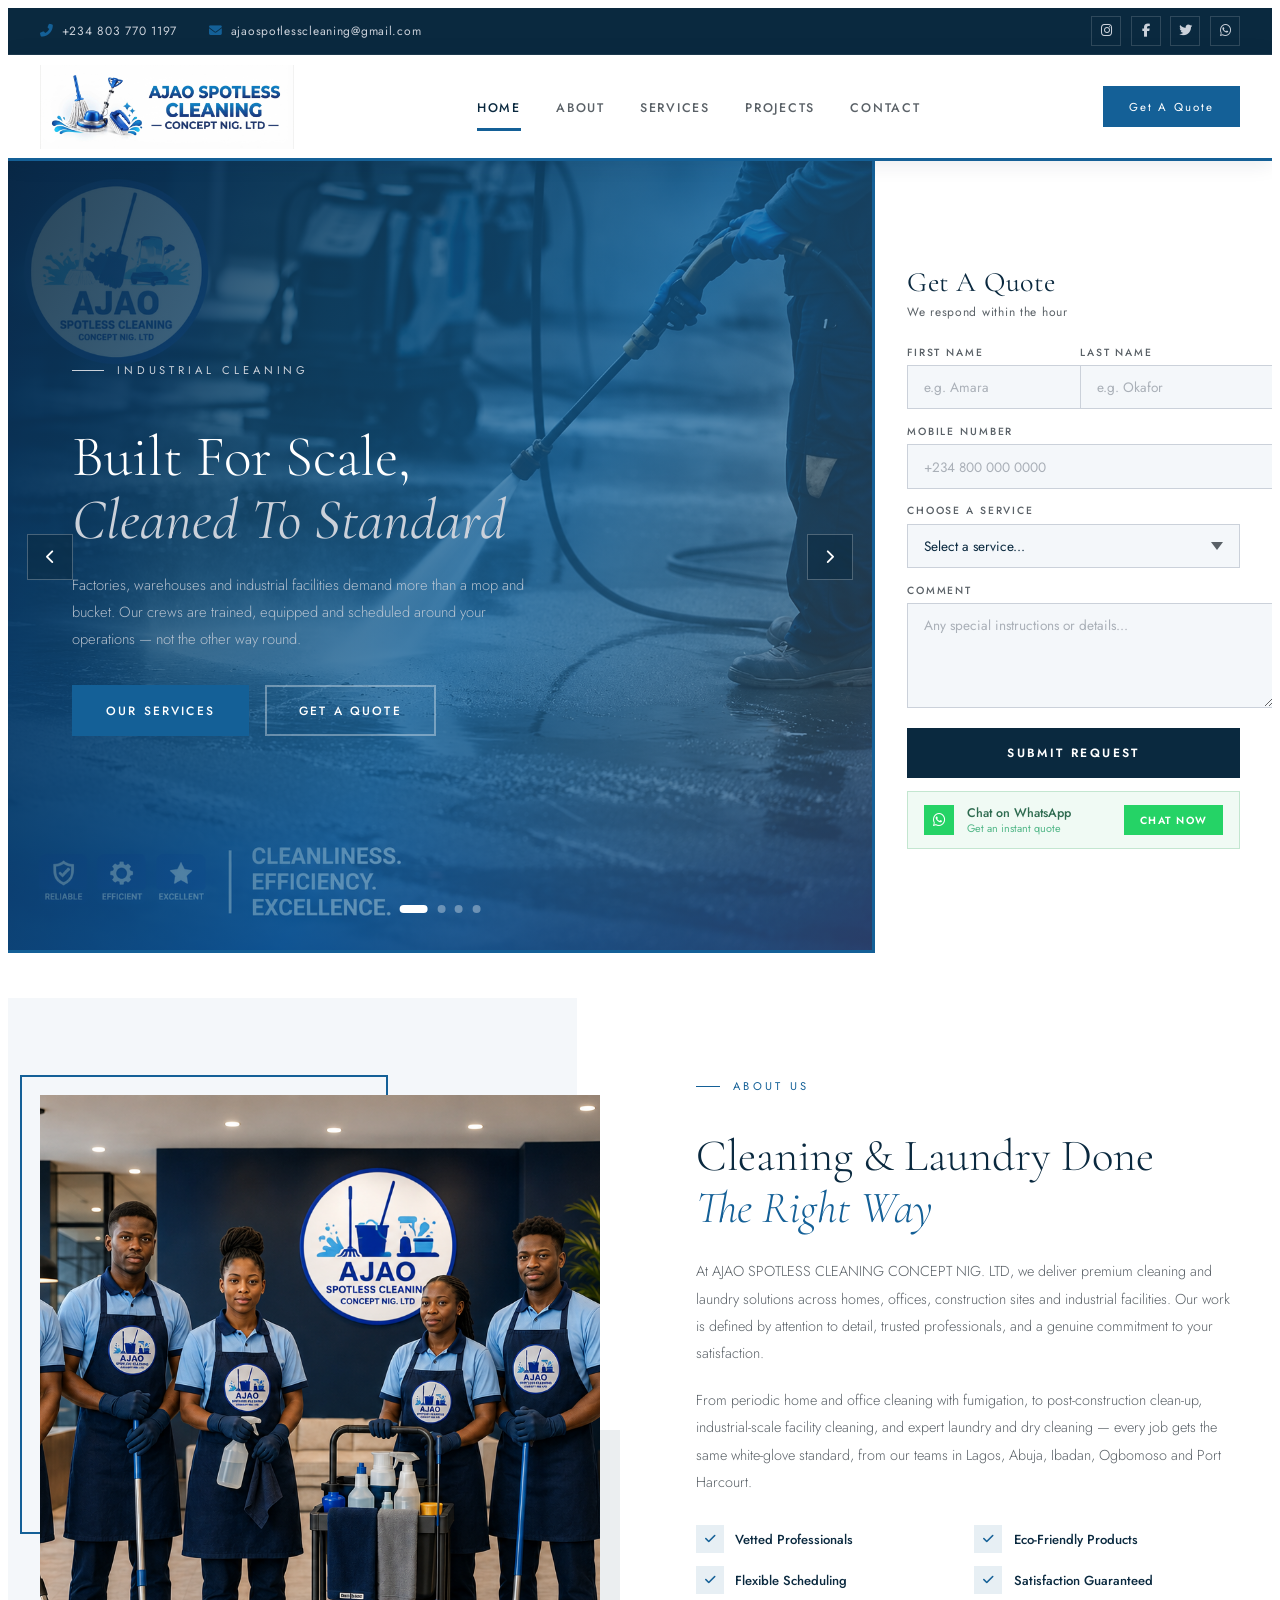
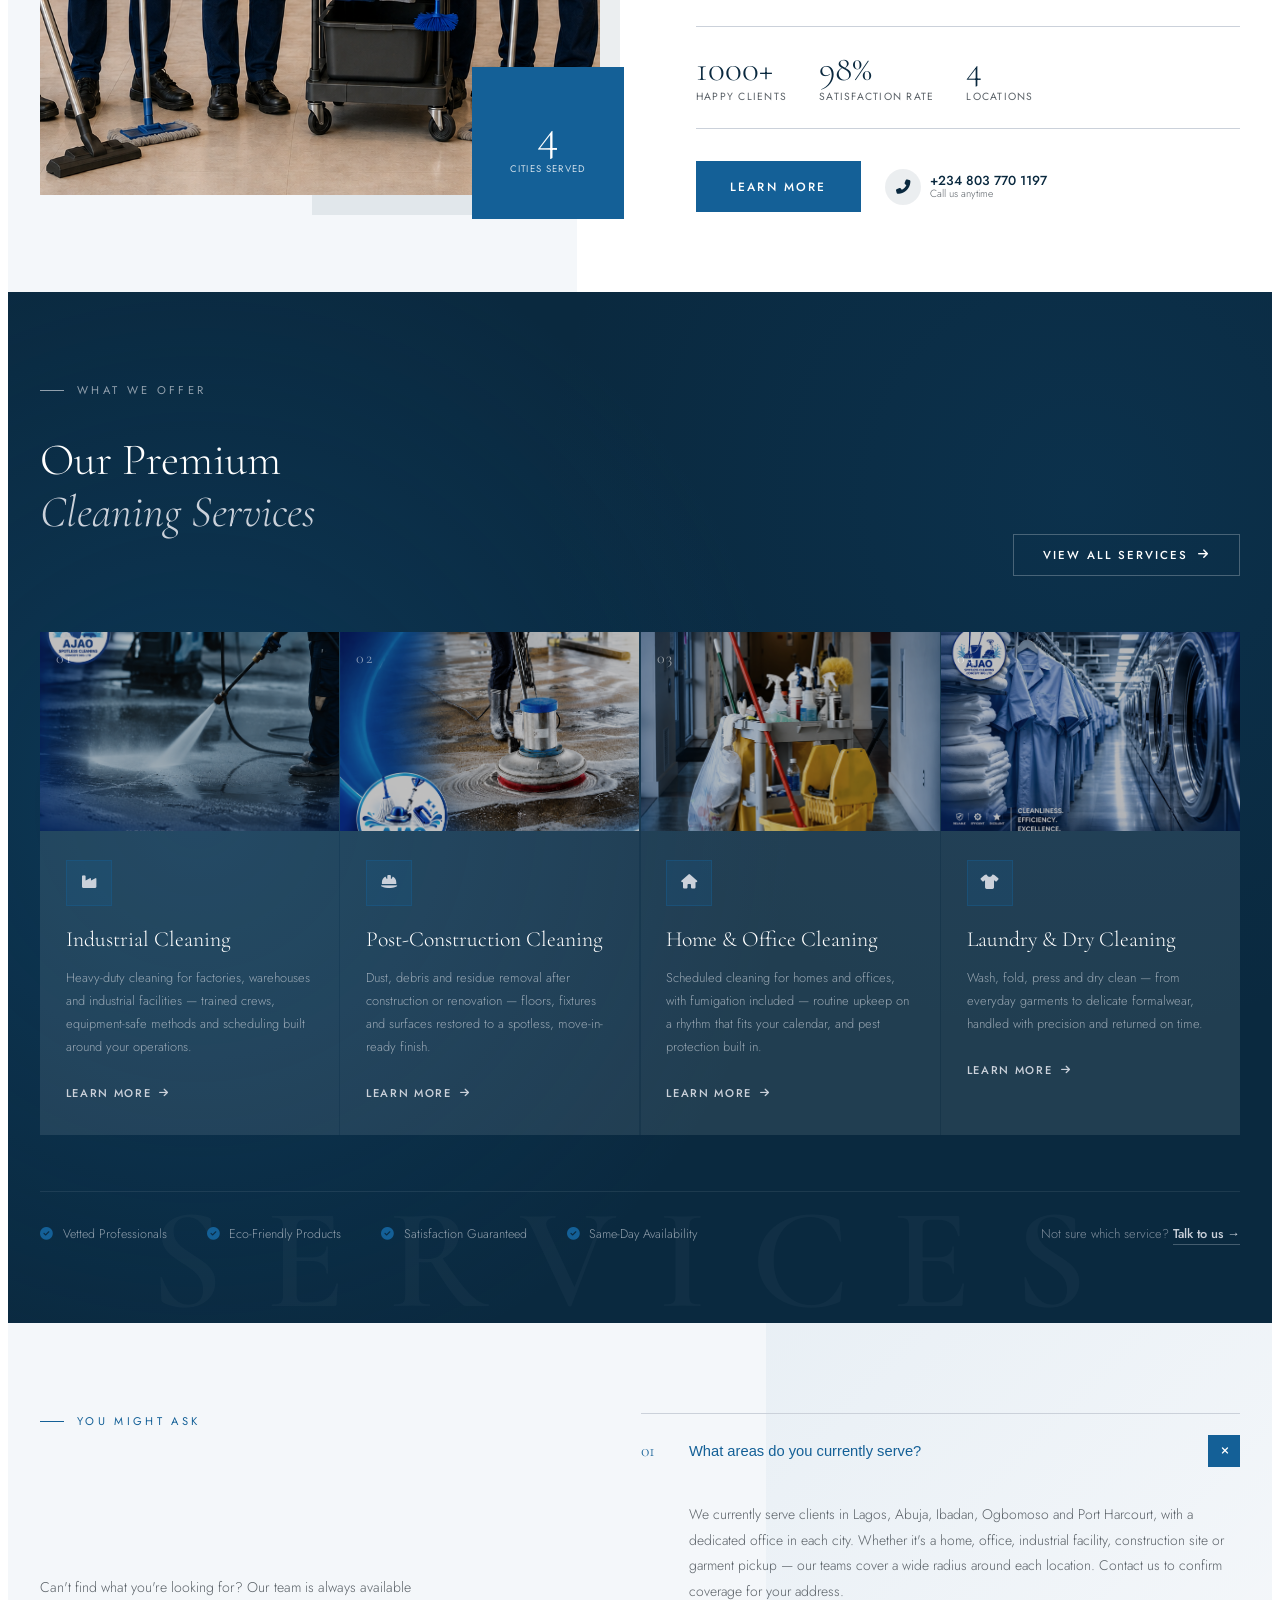
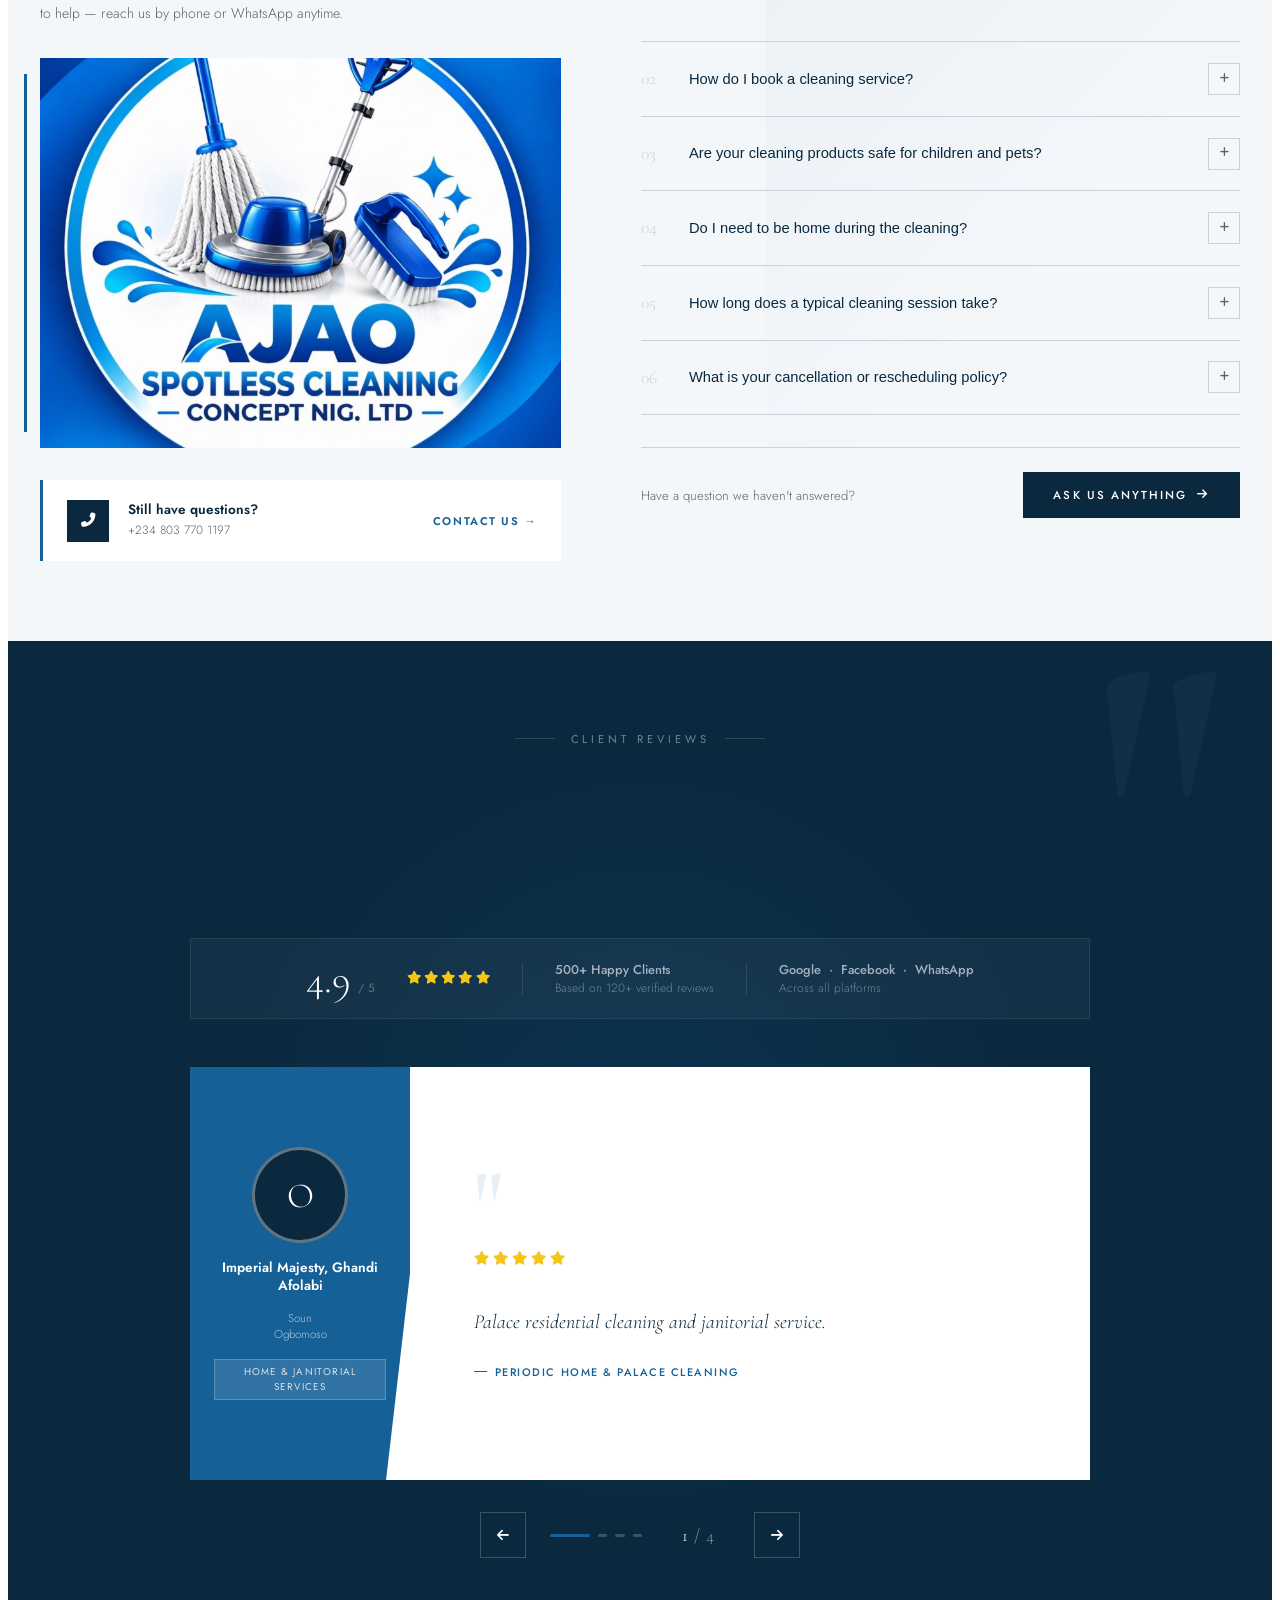
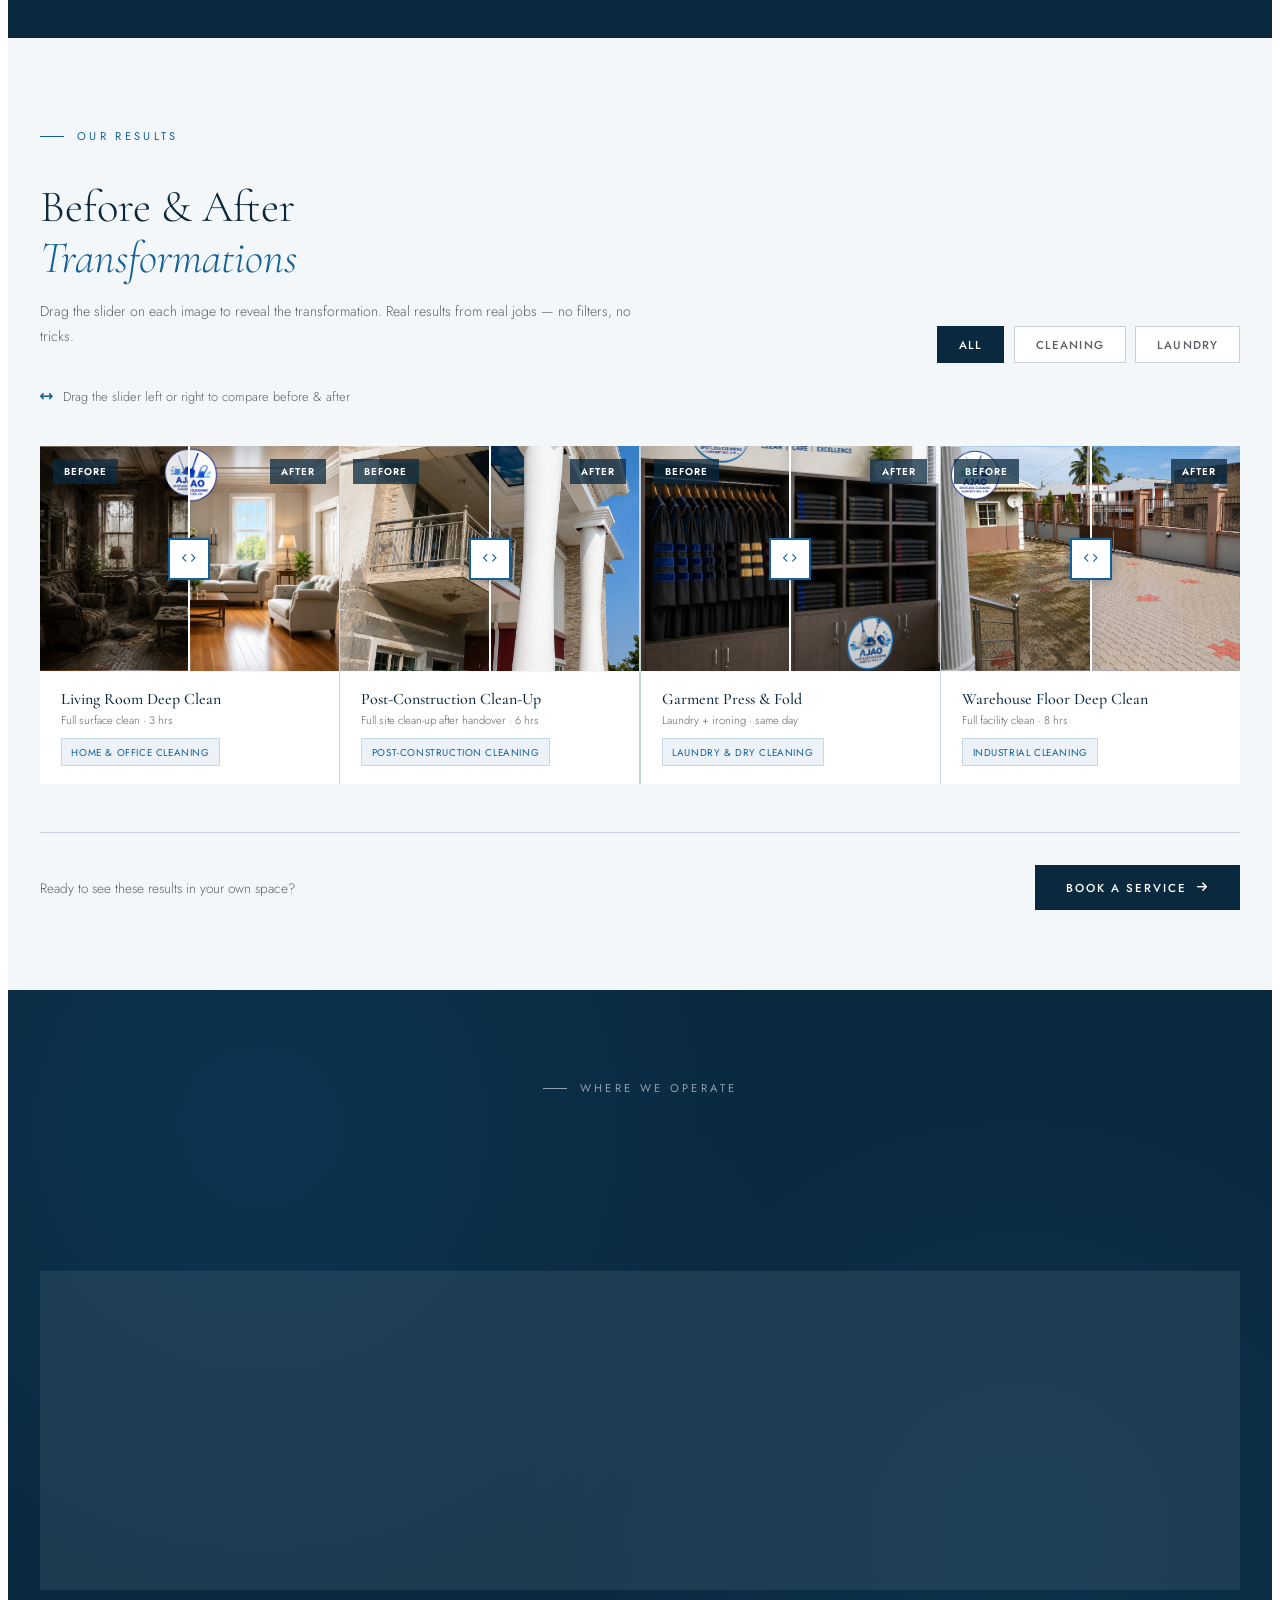
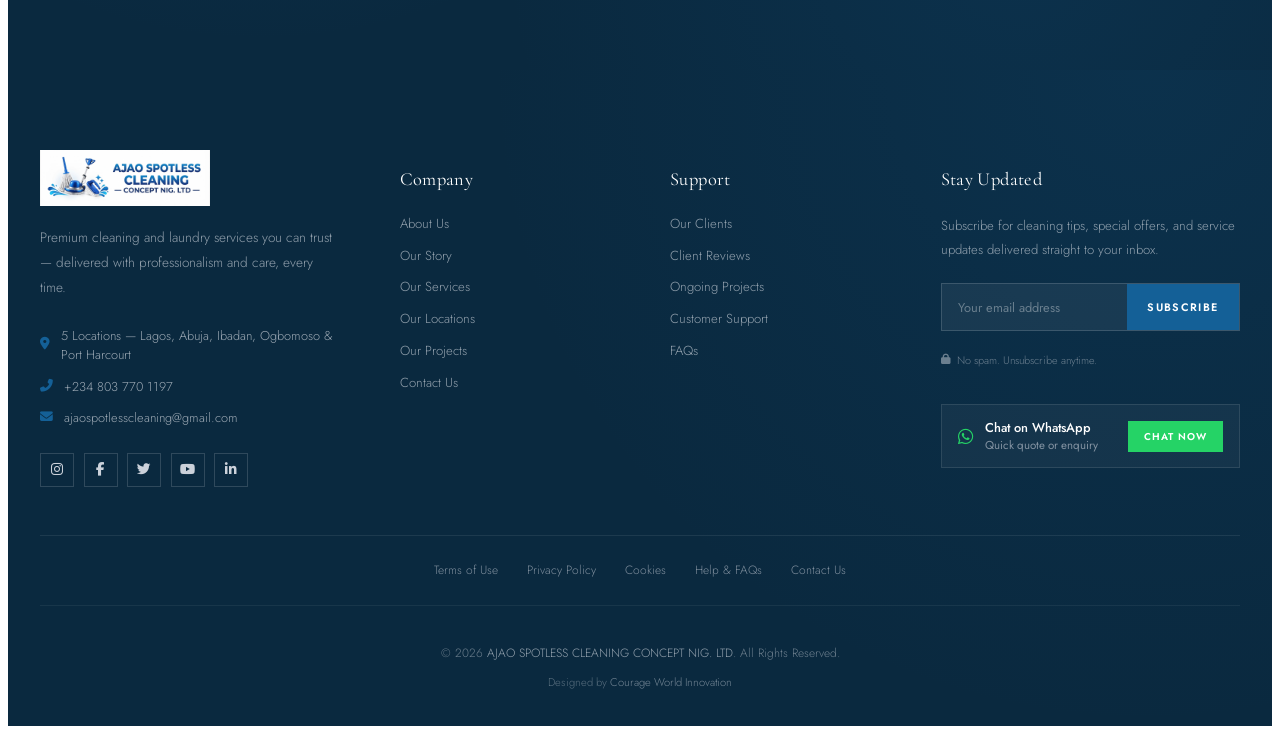
<file: index.html>
<!DOCTYPE html>
<html lang="en">
    <head>
        <meta charset="utf-8">
        <title>Ajao Spotless Cleaning Concept Nig. Ltd | Spotless. Every Time.</title>
        <meta content="width=device-width, initial-scale=1.0" name="viewport">
        <meta content="industrial cleaning, post construction cleaning, office cleaning, home cleaning, fumigation, laundry, dry cleaning, Lagos, Abuja, Ibadan, Ogbomoso, Port Harcourt" name="keywords">
        <meta content="Premium industrial, construction, home, office and laundry cleaning services in Lagos, Abuja, Ibadan, Ogbomoso and Port Harcourt. Spotless. Every Time." name="description">

        <!-- Favicon -->
        <link href="img/favicon.ico" rel="icon">

        <!-- Google Fonts -->
        <link rel="preconnect" href="https://fonts.googleapis.com">
        <link rel="preconnect" href="https://fonts.gstatic.com" crossorigin>
        <link href="https://fonts.googleapis.com/css2?family=Cormorant+Garamond:ital,wght@0,300;0,400;0,500;0,600;1,400;1,500&family=Jost:wght@300;400;500;600&display=swap" rel="stylesheet">

        <!-- Font Awesome -->
        <link href="https://cdnjs.cloudflare.com/ajax/libs/font-awesome/6.4.0/css/all.min.css" rel="stylesheet">

        <!-- Template Stylesheet -->
        <link href="css/style.css" rel="stylesheet">
    </head>

    <body>
        <div class="wrapper">

<!-- ── TOPBAR ── -->
<div class="topbar">
  <div class="topbar-inner">
    <div class="topbar-contact">
      <a href="tel:+2348037701197">
        <i class="fa fa-phone-alt"></i>
        <span>+234 803 770 1197</span>
      </a>
      <a href="mailto:ajaospotlesscleaning@gmail.com">
        <i class="fa fa-envelope"></i>
        <span>ajaospotlesscleaning@gmail.com</span>
      </a>
    </div>
    <div class="topbar-social">
      <a href="#" aria-label="Instagram"><i class="fab fa-instagram"></i></a>
      <a href="#" aria-label="Facebook"><i class="fab fa-facebook-f"></i></a>
      <a href="#" aria-label="Twitter"><i class="fab fa-twitter"></i></a>
      <a href="#" aria-label="WhatsApp"><i class="fab fa-whatsapp"></i></a>
    </div>
  </div>
</div>

<!-- ── STICKY NAVBAR ── -->
<nav class="navbar" id="mainNavbar">
  <div class="navbar-inner">
    <a href="index.html" class="brand">
      <img src="image/logo2.jpg" class="brand-logo" alt="Ajao Spotless Cleaning Concept Nig. Ltd">
    </a>
    <ul class="nav-links">
      <li><a href="index.html" class="active">Home</a></li>
      <li><a href="about.html">About</a></li>
      <li><a href="service.html">Services</a></li>
      <li><a href="portfolio.html">Projects</a></li>
      <li><a href="contact.html">Contact</a></li>
    </ul>
    <div class="navbar-actions">
      <a href="#quote" class="nav-cta">Get A Quote</a>
      <div class="hamburger" id="hamburger" onclick="toggleMobileMenu()" aria-label="Toggle menu">
        <span></span><span></span><span></span>
      </div>
    </div>
  </div>
  <div class="mobile-menu" id="mobileMenu">
    <a href="index.html">Home</a>
    <a href="about.html">About</a>
    <a href="service.html">Services</a>
    <a href="portfolio.html">Projects</a>
    <a href="contact.html">Contact</a>
    <a href="#quote" class="mobile-cta">Get A Quote →</a>
  </div>
</nav>

<!-- ── HERO CAROUSEL + QUOTE FORM ── -->
<section class="header home" id="quote">
  <div class="hero-layout">

    <!-- LEFT: Carousel -->
    <div class="carousel-wrapper">

      <!-- Slides -->
      <div class="carousel-track" id="carouselTrack">

        <!-- Slide 1: Industrial Cleaning -->
        <div class="slide active" style="background-image: url('image/industrial1.png')">
          <div class="slide-overlay"></div>
          <div class="slide-content">
            <div class="slide-eyebrow">
              <span class="eyebrow-line"></span>
              Industrial Cleaning
            </div>
            <h2 class="slide-title">
              Built For Scale,<br>
              <em>Cleaned To Standard</em>
            </h2>
            <p class="slide-sub">
              Factories, warehouses and industrial facilities demand more than a mop and bucket. Our crews are trained, equipped and scheduled around your operations — not the other way round.
            </p>
            <div class="slide-actions">
              <a href="service.html" class="btn-slide-primary">Our Services</a>
              <a href="#quote" class="btn-slide-ghost">Get A Quote</a>
            </div>
          </div>
        </div>

        <!-- Slide 2: Post-Construction Cleaning -->
        <div class="slide" style="background-image: url('image/post.png')">
          <div class="slide-overlay"></div>
          <div class="slide-content">
            <div class="slide-eyebrow">
              <span class="eyebrow-line"></span>
              Post-Construction Cleaning
            </div>
            <h2 class="slide-title">
              From Site<br>
              <em>To Move-In Ready</em>
            </h2>
            <p class="slide-sub">
              We clear the dust, debris and residue construction leaves behind — floors, fixtures, windows and surfaces restored to a spotless, move-in-ready finish.
            </p>
            <div class="slide-actions">
              <a href="service.html" class="btn-slide-primary">Learn More</a>
              <a href="#quote" class="btn-slide-ghost">Book Now</a>
            </div>
          </div>
        </div>

        <!-- Slide 3: Home & Office Cleaning -->
        <div class="slide" style="background-image: url('image/home.png'); width: 100%; height: 90%">
          <div class="slide-overlay"></div>
          <div class="slide-content">
            <div class="slide-eyebrow">
              <span class="eyebrow-line"></span>
              Home &amp; Office Cleaning
            </div>
            <h2 class="slide-title">
              Routine Care,<br>
              <em>Built On Trust</em>
            </h2>
            <p class="slide-sub">
              Scheduled cleaning for homes and offices, with fumigation built in — so your space stays spotless and protected, on a rhythm that works for you.
            </p>
            <div class="slide-actions">
              <a href="service.html" class="btn-slide-primary">View Packages</a>
              <a href="#quote" class="btn-slide-ghost">Get A Quote</a>
            </div>
          </div>
        </div>

        <!-- Slide 4: Laundry & Dry Cleaning -->
        <div class="slide" style="background-image: url('image/laundry.png')">
          <div class="slide-overlay"></div>
          <div class="slide-content">
            <div class="slide-eyebrow">
              <span class="eyebrow-line"></span>
              Laundry &amp; Dry Cleaning
            </div>
            <h2 class="slide-title">
              Your Finest Garments,<br>
              <em>Impeccably Cared For</em>
            </h2>
            <p class="slide-sub">
              From everyday wash-and-fold to delicate dry cleaning — suits, gowns and fine fabrics handled with precision and returned to perfection.
            </p>
            <div class="slide-actions">
              <a href="service.html" class="btn-slide-primary">Explore Service</a>
              <a href="#quote" class="btn-slide-ghost">Book Pickup</a>
            </div>
          </div>
        </div>

      </div>
      <!-- /carousel-track -->

      <!-- Carousel Controls -->
      <button class="carousel-btn prev" onclick="changeSlide(-1)" aria-label="Previous slide">
        <i class="fa fa-chevron-left"></i>
      </button>
      <button class="carousel-btn next" onclick="changeSlide(1)" aria-label="Next slide">
        <i class="fa fa-chevron-right"></i>
      </button>

      <!-- Dots -->
      <div class="carousel-dots" id="carouselDots">
        <button class="dot active" onclick="goToSlide(0)" aria-label="Slide 1"></button>
        <button class="dot" onclick="goToSlide(1)" aria-label="Slide 2"></button>
        <button class="dot" onclick="goToSlide(2)" aria-label="Slide 3"></button>
        <button class="dot" onclick="goToSlide(3)" aria-label="Slide 4"></button>
      </div>

      <!-- Progress bar -->
      <div class="carousel-progress">
        <div class="carousel-progress-bar" id="progressBar"></div>
      </div>

    </div>
    <!-- /carousel-wrapper -->

    <!-- RIGHT: Quote Form -->
    <div class="quote-panel" id="quotePanel">
      <div class="quote-form">
        <div class="form-heading">Get A Quote</div>
        <div class="form-sub">We respond within the hour</div>

        <div class="form-row">
          <div class="form-group">
            <label for="firstName">First Name</label>
            <input type="text" id="firstName" placeholder="e.g. Amara"/>
          </div>
          <div class="form-group">
            <label for="lastName">Last Name</label>
            <input type="text" id="lastName" placeholder="e.g. Okafor"/>
          </div>
        </div>

        <div class="form-group">
          <label for="phone">Mobile Number</label>
          <input type="tel" id="phone" placeholder="+234 800 000 0000"/>
        </div>

        <div class="form-group">
          <label for="service">Choose a Service</label>
          <select id="service">
            <option value="">Select a service...</option>
            <option value="1">Industrial Cleaning</option>
            <option value="2">Post/Under Construction Cleaning</option>
            <option value="3">Periodic Home &amp; Office Cleaning</option>
            <option value="4">Laundry &amp; Dry Cleaning</option>
          </select>
        </div>

        <div class="form-group">
          <label for="comment">Comment</label>
          <textarea id="comment" placeholder="Any special instructions or details..."></textarea>
        </div>

        <button class="btn-submit" type="button" onclick="submitQuote()">
          Submit Request
        </button>

        <div class="wa-strip">
          <div class="wa-icon-box"><i class="fab fa-whatsapp"></i></div>
          <div class="wa-label">
            Chat on WhatsApp
            <span>Get an instant quote</span>
          </div>
          <button class="wa-btn" onclick="window.open('https://wa.me/2348037701197?text=Hello%2C%20I%20would%20like%20a%20quote','_blank')">
            Chat Now
          </button>
        </div>

      </div>
    </div>
    <!-- /quote-panel -->

  </div>
</section>
<!-- Header End -->


<!-- About Start -->
<div class="about">
  <div class="container">
    <div class="about-grid">

      <!-- IMAGE -->
      <div class="about-img-wrap">
        <div class="about-img">
          <img src="image/team.png" alt="Ajao Cleaning Team"/>
        </div>
        <div class="exp-badge">
          <div class="exp-badge-num">4</div>
          <div class="exp-badge-text">Cities Served</div>
        </div>
      </div>

      <!-- TEXT -->
      <div class="about-text">
        <div class="section-label">About Us</div>
        <h2 class="about-title">
          Cleaning &amp; Laundry Done<br>
          <em>The Right Way</em>
        </h2>
        <p class="about-desc">
          At AJAO SPOTLESS CLEANING CONCEPT NIG. LTD, we deliver premium cleaning and laundry solutions across homes, offices, construction sites and industrial facilities. Our work is defined by attention to detail, trusted professionals, and a genuine commitment to your satisfaction.
        </p>
        <p class="about-desc">
          From periodic home and office cleaning with fumigation, to post-construction clean-up, industrial-scale facility cleaning, and expert laundry and dry cleaning — every job gets the same white-glove standard, from our teams in Lagos, Abuja, Ibadan, Ogbomoso and Port Harcourt.
        </p>

        <div class="about-points">
          <div class="point-item"><div class="point-icon"><i class="fa fa-check"></i></div>Vetted Professionals</div>
          <div class="point-item"><div class="point-icon"><i class="fa fa-check"></i></div>Eco-Friendly Products</div>
          <div class="point-item"><div class="point-icon"><i class="fa fa-check"></i></div>Flexible Scheduling</div>
          <div class="point-item"><div class="point-icon"><i class="fa fa-check"></i></div>Satisfaction Guaranteed</div>
        </div>

        <div class="about-stats">
          <div class="stat-item">
            <div class="stat-num">1000+</div>
            <div class="stat-label">Happy Clients</div>
          </div>
          <div class="stat-item">
            <div class="stat-num">98%</div>
            <div class="stat-label">Satisfaction Rate</div>
          </div>
          <div class="stat-item">
            <div class="stat-num">4</div>
            <div class="stat-label">Locations</div>
          </div>
        </div>

        <div class="about-cta">
          <a class="btn-about" href="about.html">Learn More</a>
          <a class="wa-call" href="tel:+2348037701197">
            <div class="wa-call-icon"><i class="fa fa-phone-alt"></i></div>
            <div class="wa-call-text">
              +234 803 770 1197
              <small>Call us anytime</small>
            </div>
          </a>
        </div>
      </div>

    </div>
  </div>
</div>
<!-- About End -->


<!-- Service Start -->
<div class="service">
  <div class="container">

    <div class="service-header">
      <div class="service-header-left">
        <div class="section-label">What We Offer</div>
        <h2 class="service-title">Our Premium<br><em>Cleaning Services</em></h2>
      </div>
      <div class="service-header-right">
        <a href="service.html" class="btn-all-services">View All Services <i class="fa fa-arrow-right"></i></a>
      </div>
    </div>

    <div class="services-grid">

      <div class="service-card">
        <div class="service-card-img">
          <img src="image/industrial1.png" alt="Industrial Cleaning"/>
          <div class="card-num">01</div>
          <div class="card-accent"></div>
        </div>
        <div class="service-card-body">
          <div class="service-icon"><i class="fa fa-industry"></i></div>
          <h3 class="service-card-name">Industrial Cleaning</h3>
          <p class="service-card-desc">Heavy-duty cleaning for factories, warehouses and industrial facilities — trained crews, equipment-safe methods and scheduling built around your operations.</p>
          <a href="service.html" class="card-link">Learn More <i class="fa fa-arrow-right"></i></a>
        </div>
      </div>

      <div class="service-card">
        <div class="service-card-img">
          <img src="image/post.png" alt="Post-Construction Cleaning"/>
          <div class="card-num">02</div>
          <div class="card-accent"></div>
        </div>
        <div class="service-card-body">
          <div class="service-icon"><i class="fa fa-helmet-safety"></i></div>
          <h3 class="service-card-name">Post-Construction Cleaning</h3>
          <p class="service-card-desc">Dust, debris and residue removal after construction or renovation — floors, fixtures and surfaces restored to a spotless, move-in-ready finish.</p>
          <a href="service.html" class="card-link">Learn More <i class="fa fa-arrow-right"></i></a>
        </div>
      </div>

      <div class="service-card">
        <div class="service-card-img">
          <img src="image/home1.png" alt="Periodic Home and Office Cleaning"/>
          <div class="card-num">03</div>
          <div class="card-accent"></div>
        </div>
        <div class="service-card-body">
          <div class="service-icon"><i class="fa fa-house"></i></div>
          <h3 class="service-card-name">Home &amp; Office Cleaning</h3>
          <p class="service-card-desc">Scheduled cleaning for homes and offices, with fumigation included — routine upkeep on a rhythm that fits your calendar, and pest protection built in.</p>
          <a href="service.html" class="card-link">Learn More <i class="fa fa-arrow-right"></i></a>
        </div>
      </div>

      <div class="service-card">
        <div class="service-card-img">
          <img src="image/laundry.png" alt="Laundry and Dry Cleaning"/>
          <div class="card-num">04</div>
          <div class="card-accent"></div>
        </div>
        <div class="service-card-body">
          <div class="service-icon"><i class="fa fa-shirt"></i></div>
          <h3 class="service-card-name">Laundry &amp; Dry Cleaning</h3>
          <p class="service-card-desc">Wash, fold, press and dry clean — from everyday garments to delicate formalwear, handled with precision and returned on time.</p>
          <a href="service.html" class="card-link">Learn More <i class="fa fa-arrow-right"></i></a>
        </div>
      </div>

    </div>

    <div class="service-bottom">
      <div class="service-promise">
        <div class="promise-item"><i class="fa fa-check-circle"></i> Vetted Professionals</div>
        <div class="promise-item"><i class="fa fa-check-circle"></i> Eco-Friendly Products</div>
        <div class="promise-item"><i class="fa fa-check-circle"></i> Satisfaction Guaranteed</div>
        <div class="promise-item"><i class="fa fa-check-circle"></i> Same-Day Availability</div>
      </div>
      <div class="service-cta-text">
        Not sure which service? <a href="contact.html">Talk to us →</a>
      </div>
    </div>

  </div>
</div>
<!-- Service End -->


<!-- FAQs Start -->
<div class="faqs">
  <div class="container">
    <div class="faqs-grid">

      <!-- LEFT -->
      <div class="faqs-left">
        <div class="section-label">You Might Ask</div>
        <h2 class="faqs-title">Frequently Asked<br><em>Questions</em></h2>
        <p class="faqs-subtitle">Can't find what you're looking for? Our team is always available to help — reach us by phone or WhatsApp anytime.</p>

        <div class="faqs-img-wrap">
          <img src="image/logo.png" alt="Ajao Cleaning Team"/>
        </div>

        <div class="faqs-contact">
          <div class="faq-contact-icon"><i class="fa fa-phone-alt"></i></div>
          <div class="faq-contact-text">
            <strong>Still have questions?</strong>
            <span>+234 803 770 1197</span>
          </div>
          <a href="contact.html" class="faq-contact-link">Contact Us →</a>
        </div>
      </div>

      <!-- RIGHT: Accordion -->
      <div class="faqs-right">

        <div class="faq-item open">
          <button class="faq-question" onclick="toggleFaq(this)">
            <span class="faq-num">01</span>
            <span class="faq-q-text">What areas do you currently serve?</span>
            <div class="faq-icon"><i class="fa fa-plus"></i></div>
          </button>
          <div class="faq-answer">
            <p>We currently serve clients in Lagos, Abuja, Ibadan, Ogbomoso and Port Harcourt, with a dedicated office in each city. Whether it's a home, office, industrial facility, construction site or garment pickup — our teams cover a wide radius around each location. Contact us to confirm coverage for your address.</p>
          </div>
        </div>

        <div class="faq-item">
          <button class="faq-question" onclick="toggleFaq(this)">
            <span class="faq-num">02</span>
            <span class="faq-q-text">How do I book a cleaning service?</span>
            <div class="faq-icon"><i class="fa fa-plus"></i></div>
          </button>
          <div class="faq-answer">
            <p>Booking is easy — simply fill in the quote form on our homepage, call us directly, or send a WhatsApp message. We'll confirm your booking and assign a professional within the hour.</p>
          </div>
        </div>

        <div class="faq-item">
          <button class="faq-question" onclick="toggleFaq(this)">
            <span class="faq-num">03</span>
            <span class="faq-q-text">Are your cleaning products safe for children and pets?</span>
            <div class="faq-icon"><i class="fa fa-plus"></i></div>
          </button>
          <div class="faq-answer">
            <p>Absolutely. We use eco-friendly, non-toxic, and biodegradable cleaning agents that are completely safe for children, pets, and sensitive environments. Your family's safety is our priority.</p>
          </div>
        </div>

        <div class="faq-item">
          <button class="faq-question" onclick="toggleFaq(this)">
            <span class="faq-num">04</span>
            <span class="faq-q-text">Do I need to be home during the cleaning?</span>
            <div class="faq-icon"><i class="fa fa-plus"></i></div>
          </button>
          <div class="faq-answer">
            <p>It's entirely your choice. Many of our clients provide access and go about their day. All our professionals are background-checked, vetted, and insured — you can trust them in your space.</p>
          </div>
        </div>

        <div class="faq-item">
          <button class="faq-question" onclick="toggleFaq(this)">
            <span class="faq-num">05</span>
            <span class="faq-q-text">How long does a typical cleaning session take?</span>
            <div class="faq-icon"><i class="fa fa-plus"></i></div>
          </button>
          <div class="faq-answer">
            <p>It depends on the size of the space and the type of service. A standard home clean typically takes 2–4 hours. Deep cleans or large offices may take longer. We'll give you a clear timeframe when you book.</p>
          </div>
        </div>

        <div class="faq-item">
          <button class="faq-question" onclick="toggleFaq(this)">
            <span class="faq-num">06</span>
            <span class="faq-q-text">What is your cancellation or rescheduling policy?</span>
            <div class="faq-icon"><i class="fa fa-plus"></i></div>
          </button>
          <div class="faq-answer">
            <p>We understand plans change. You can cancel or reschedule at no charge with at least 24 hours notice. Just reach us via phone or WhatsApp and we'll sort it out promptly.</p>
          </div>
        </div>

        <div class="faqs-ask">
          <span class="faqs-ask-text">Have a question we haven't answered?</span>
          <a href="contact.html" class="btn-ask">Ask Us Anything <i class="fa fa-arrow-right"></i></a>
        </div>

      </div>
    </div>
  </div>
</div>
<!-- FAQs End -->


<!-- Testimonial Start -->
<div class="testimonial">
  <div class="testimonial-bg-quote">"</div>
  <div class="container">

    <div class="t-section-header">
      <div class="t-label">Client Reviews</div>
      <h2 class="t-heading">What Our Clients<br><em>Say About Us</em></h2>
    </div>

    <div class="t-rating-bar">
      <div class="t-rating-score">
        <div class="t-rating-num">4.9</div>
        <div class="t-rating-outof">/ 5</div>
      </div>
      <div class="t-rating-stars">
        <i class="fa fa-star"></i><i class="fa fa-star"></i>
        <i class="fa fa-star"></i><i class="fa fa-star"></i>
        <i class="fa fa-star"></i>
      </div>
      <div class="t-rating-divider"></div>
      <div class="t-rating-text">
        <strong>500+ Happy Clients</strong>
        Based on 120+ verified reviews
      </div>
      <div class="t-rating-divider"></div>
      <div class="t-rating-text">
        <strong>Google &nbsp;·&nbsp; Facebook &nbsp;·&nbsp; WhatsApp</strong>
        Across all platforms
      </div>
    </div>

    <div class="t-carousel-wrap">
      <div class="t-overflow">
        <div class="t-track" id="tTrack">

          <div class="t-card">
            <div class="t-card-band">
              <div class="t-avatar-circle">O</div>
              <div class="t-band-name">Imperial Majesty, Ghandi Afolabi</div>
              <div class="t-band-role">Soun<br>Ogbomoso</div>
              <div class="t-band-tag">Home &amp; Janitorial Services</div>
            </div>
            <div class="t-card-body">
              <div class="t-quote-mark">"</div>
              <div class="t-stars-row">
                <i class="fa fa-star"></i><i class="fa fa-star"></i>
                <i class="fa fa-star"></i><i class="fa fa-star"></i>
                <i class="fa fa-star"></i>
              </div>
              <p class="t-quote-text">Palace residential cleaning and janitorial service.</p>
              <div class="t-quote-service">Periodic Home &amp; Palace Cleaning</div>
            </div>
          </div>

          <div class="t-card">
            <div class="t-card-band">
              <div class="t-avatar-circle">VC</div>
              <div class="t-band-name">Ladoke Akintola University of Technology</div>
              <div class="t-band-role">LAUTECH<br>Ogbomoso, Oyo State</div>
              <div class="t-band-tag">Under/Post&amp; Academic Gown Cleaning</div>
            </div>
            <div class="t-card-body">
              <div class="t-quote-mark">"</div>
              <div class="t-stars-row">
                <i class="fa fa-star"></i><i class="fa fa-star"></i>
                <i class="fa fa-star"></i><i class="fa fa-star"></i>
                <i class="fa fa-star"></i>
              </div>
              <p class="t-quote-text">Campus-wide cleaning services, including academic gown care.</p>
              <div class="t-quote-service">Cleaning &amp; Laundry</div>
            </div>
          </div>

          <div class="t-card">
            <div class="t-card-band">
              <div class="t-avatar-circle">DR.</div>
              <div class="t-band-name">Olayinka Ajao</div>
              <div class="t-band-role">CEO, Giggles Properties<br>Ibadan, Oyo State</div>
              <div class="t-band-tag">Post and Under Construction Cleaning</div>
            </div>
            <div class="t-card-body">
              <div class="t-quote-mark">"</div>
              <div class="t-stars-row">
                <i class="fa fa-star"></i><i class="fa fa-star"></i>
                <i class="fa fa-star"></i><i class="fa fa-star"></i>
                <i class="fa fa-star-half-alt"></i>
              </div>
              <p class="t-quote-text">I've been using Ajao's construction cleaning services for several years now, and they consistently deliver exceptional results. Their attention to detail and professionalism make them the best choice for any construction site cleaning needs.</p>
              <div class="t-quote-service">Post and Under Construction Cleaning</div>
            </div>
          </div>

          <div class="t-card">
            <div class="t-card-band">
              <div class="t-avatar-circle">IM</div>
              <div class="t-band-name">Imperial Hotel</div>
              <div class="t-band-role">Office of the Chairman<br>Lagos Island</div>
              <div class="t-band-tag">Post-construction&amp; Maintenance</div>
            </div>
            <div class="t-card-body">
              <div class="t-quote-mark">"</div>
              <div class="t-stars-row">
                <i class="fa fa-star"></i><i class="fa fa-star"></i>
                <i class="fa fa-star"></i><i class="fa fa-star"></i>
                <i class="fa fa-star"></i>
              </div>
              <p class="t-quote-text">The post-construction and maintenance services are exceptional. Everything is handled with care and attention to detail. As a busy professional, this service saves me hours every single week. Cannot recommend enough.</p>
              <div class="t-quote-service">Post-construction & Maintenance</div>
            </div>
          </div>

        </div>
      </div>

      <div class="t-controls">
        <button class="t-btn" onclick="tMove(-1)"><i class="fa fa-arrow-left"></i></button>
        <div class="t-progress" id="tDots">
          <button class="t-prog-dot active" onclick="tGo(0)"></button>
          <button class="t-prog-dot" onclick="tGo(1)"></button>
          <button class="t-prog-dot" onclick="tGo(2)"></button>
          <button class="t-prog-dot" onclick="tGo(3)"></button>
        </div>
        <div class="t-counter"><span id="tCur">1</span> / 4</div>
        <button class="t-btn" onclick="tMove(1)"><i class="fa fa-arrow-right"></i></button>
      </div>
    </div>

  </div>
</div>
<!-- Testimonial End -->


<!-- Gallery Start -->
<div class="gallery">
  <div class="container">

    <div class="gallery-header">
      <div class="gallery-header-left">
        <div class="section-label">Our Results</div>
        <h2 class="gallery-title">Before &amp; After<br><em>Transformations</em></h2>
        <p class="gallery-subtitle">Drag the slider on each image to reveal the transformation. Real results from real jobs — no filters, no tricks.</p>
      </div>
      <div class="gallery-header-right">
        <button class="gallery-filter-btn active">All</button>
        <button class="gallery-filter-btn">Cleaning</button>
        <button class="gallery-filter-btn">Laundry</button>
      </div>
    </div>

    <div class="gallery-hint">
      <i class="fa fa-arrows-left-right"></i>
      Drag the slider left or right to compare before &amp; after
    </div>

    <div class="gallery-grid">

      <!-- Card 1 -->
      <div class="ba-card">
        <div class="ba-reveal">
          <img class="ba-after" src="image/living_room after.png" alt="After — Clean Living Room"/>
          <div class="ba-before-wrap">
            <img class="ba-before" src="image/living_room_before.png" alt="Before — Dirty Living Room"/>
          </div>
          <span class="ba-label ba-label-before">Before</span>
          <span class="ba-label ba-label-after">After</span>
          <div class="ba-divider"></div>
          <div class="ba-handle">
            <i class="fa fa-chevron-left"></i>
            <i class="fa fa-chevron-right"></i>
          </div>
        </div>
        <div class="ba-footer">
          <div class="ba-footer-info">
            <div class="ba-service-name">Living Room Deep Clean</div>
            <div class="ba-service-detail">Full surface clean · 3 hrs</div>
          </div>
          <div class="ba-footer-tag">Home &amp; Office Cleaning</div>
        </div>
      </div>

      <!-- Card 2 -->
      <div class="ba-card">
        <div class="ba-reveal">
          <img class="ba-after" src="image/post_after.png" alt="After — Post-Construction Clean-Up"/>
          <div class="ba-before-wrap">
            <img class="ba-before" src="image/post_before.png" alt="Before — Construction Debris"/>
          </div>
          <span class="ba-label ba-label-before">Before</span>
          <span class="ba-label ba-label-after">After</span>
          <div class="ba-divider"></div>
          <div class="ba-handle">
            <i class="fa fa-chevron-left"></i>
            <i class="fa fa-chevron-right"></i>
          </div>
        </div>
        <div class="ba-footer">
          <div class="ba-footer-info">
            <div class="ba-service-name">Post-Construction Clean-Up</div>
            <div class="ba-service-detail">Full site clean-up after handover · 6 hrs</div>
          </div>
          <div class="ba-footer-tag">Post-Construction Cleaning</div>
        </div>
      </div>

      <!-- Card 3 -->
      <div class="ba-card">
        <div class="ba-reveal">
          <img class="ba-after" src="image/garment_after.png" alt="After — Pressed Clothes"/>
          <div class="ba-before-wrap">
            <img class="ba-before" src="image/garment_after.png" alt="Before — Wrinkled Clothes"/>
          </div>
          <span class="ba-label ba-label-before">Before</span>
          <span class="ba-label ba-label-after">After</span>
          <div class="ba-divider"></div>
          <div class="ba-handle">
            <i class="fa fa-chevron-left"></i>
            <i class="fa fa-chevron-right"></i>
          </div>
        </div>
        <div class="ba-footer">
          <div class="ba-footer-info">
            <div class="ba-service-name">Garment Press &amp; Fold</div>
            <div class="ba-service-detail">Laundry + ironing · same day</div>
          </div>
          <div class="ba-footer-tag">Laundry &amp; Dry Cleaning</div>
        </div>
      </div>

      <!-- Card 4 -->
      <div class="ba-card">
        <div class="ba-reveal">
          <img class="ba-after" src="image/floor_after.png" alt="After — Warehouse Floor Cleaning"/>
          <div class="ba-before-wrap">
            <img class="ba-before" src="image/floor_before.png" alt="Before — Warehouse Floor"/>
          </div>
          <span class="ba-label ba-label-before">Before</span>
          <span class="ba-label ba-label-after">After</span>
          <div class="ba-divider"></div>
          <div class="ba-handle">
            <i class="fa fa-chevron-left"></i>
            <i class="fa fa-chevron-right"></i>
          </div>
        </div>
        <div class="ba-footer">
          <div class="ba-footer-info">
            <div class="ba-service-name">Warehouse Floor Deep Clean</div>
            <div class="ba-service-detail">Full facility clean · 8 hrs</div>
          </div>
          <div class="ba-footer-tag">Industrial Cleaning</div>
        </div>
      </div>

    </div>

    <div class="gallery-cta">
      <span class="gallery-cta-text">Ready to see these results in your own space?</span>
      <a href="#quote" class="btn-gallery-cta">Book a Service <i class="fa fa-arrow-right"></i></a>
    </div>

  </div>
</div>
<!-- Gallery End -->


<!-- Locations Start -->
<div class="locations" id="locations">
  <div class="container">
    <div class="section-label">Where We Operate</div>
    <h2 class="locations-title">Five Cities.<br><em>One Standard.</em></h2>

    <div class="locations-grid">

      <div class="location-card">
        <div class="location-icon"><i class="fa fa-map-marker-alt"></i></div>
        <h3 class="location-city">Lagos</h3>
        <p class="location-address">6C/7A Tulip Haven Estate, Chevron Alternative Road,<br>Off Lekki–Epe Expressway, Lekki, Lagos</p>
        <a class="location-directions" href="https://www.google.com/maps/search/?api=1&query=6C%2F7A+Tulip+Haven+Estate%2C+Chevron+Alternative+Road%2C+Off+Lekki-Epe+Expressway%2C+Lekki%2C+Lagos" target="_blank" rel="noopener">Get Directions <i class="fa fa-arrow-right"></i></a>
      </div>

      <div class="location-card">
        <div class="location-icon"><i class="fa fa-map-marker-alt"></i></div>
        <h3 class="location-city">Abuja</h3>
        <p class="location-address">Dutse PE Plaza, Suite 4, Beside Amazon Global Venture,<br>Dutse Second Gate, Abuja</p>
        <a class="location-directions" href="https://www.google.com/maps/search/?api=1&query=Dutse+PE+Plaza%2C+Suite+4%2C+Beside+Amazon+Global+Venture%2C+Dutse+Second+Gate%2C+Abuja" target="_blank" rel="noopener">Get Directions <i class="fa fa-arrow-right"></i></a>
      </div>

      <div class="location-card">
        <div class="location-icon"><i class="fa fa-map-marker-alt"></i></div>
        <h3 class="location-city">Ibadan</h3>
        <p class="location-address">Suite 29/30, Block A, Aleshinloye Ultra-Modern Market Complex,<br>Aleshinloye, Ibadan, Oyo State</p>
        <a class="location-directions" href="https://www.google.com/maps/search/?api=1&query=Aleshinloye+Ultra-Modern+Market+Complex%2C+Aleshinloye%2C+Ibadan%2C+Oyo+State" target="_blank" rel="noopener">Get Directions <i class="fa fa-arrow-right"></i></a>
      </div>

      <div class="location-card">
        <div class="location-icon"><i class="fa fa-map-marker-alt"></i></div>
        <h3 class="location-city">Ogbomoso</h3>
        <p class="location-address">No. 1 Ajao Estate, Behind NTA Ogbomoso, Off Ikoyi Road, Baby Area, Ogbomoso, Oyo State</p>
        <a class="location-directions" href="https://www.google.com/maps/search/?api=1&query=No.+1+Ajao+Estate%2C+Behind+NTA+Ogbomoso%2C+Off+Ikoyi+Road%2C+Baby+Area%2C+Ogbomoso%2C+Oyo+State" target="_blank" rel="noopener">Get Directions <i class="fa fa-arrow-right"></i></a>
      </div>

      <div class="location-card">
        <div class="location-icon"><i class="fa fa-map-marker-alt"></i></div>
        <h3 class="location-city">Port Harcourt</h3>
        <p class="location-address">Plot 5, Temple Street, Road 2,<br>Rumuowule, Eneka, Port Harcourt</p>
        <a class="location-directions" href="https://www.google.com/maps/search/?api=1&query=Plot+5+Temple+Street%2C+Road+2%2C+Rumuowule%2C+Eneka%2C+Port+Harcourt" target="_blank" rel="noopener">Get Directions <i class="fa fa-arrow-right"></i></a>
      </div>

    </div>
  </div>
</div>
<!-- Locations End -->


<!-- Footer Start -->
<footer class="footer">
  <div class="footer-container">

    <div class="footer-main">

      <!-- Col 1: Brand + Contact -->
      <div class="footer-brand-col">
        <a href="index.html" class="footer-logo">
          <img src="image/logo2.jpg" class="footer-logo-img" alt="Ajao Spotless Cleaning Concept Nig. Ltd">
        </a>
        <p class="footer-tagline">Premium cleaning and laundry services you can trust — delivered with professionalism and care, every time.</p>

        <div class="footer-contact-list">
          <a href="#locations"><i class="fa fa-map-marker-alt"></i>5 Locations — Lagos, Abuja, Ibadan, Ogbomoso &amp; Port Harcourt</a>
          <a href="tel:+2348037701197"><i class="fa fa-phone-alt"></i>+234 803 770 1197</a>
          <a href="mailto:ajaospotlesscleaning@gmail.com"><i class="fa fa-envelope"></i>ajaospotlesscleaning@gmail.com</a>
        </div>

        <div class="footer-social">
          <a href="#"><i class="fab fa-instagram"></i></a>
          <a href="#"><i class="fab fa-facebook-f"></i></a>
          <a href="#"><i class="fab fa-twitter"></i></a>
          <a href="#"><i class="fab fa-youtube"></i></a>
          <a href="#"><i class="fab fa-linkedin-in"></i></a>
        </div>
      </div>

      <!-- Col 2: Company -->
      <div class="footer-links-col">
        <h3 class="footer-col-title">Company</h3>
        <div class="footer-link-list">
          <a href="about.html">About Us</a>
          <a href="about.html">Our Story</a>
          <a href="service.html">Our Services</a>
          <a href="#locations">Our Locations</a>
          <a href="portfolio.html">Our Projects</a>
          <a href="contact.html">Contact Us</a>
        </div>
      </div>

      <!-- Col 3: Support -->
      <div class="footer-links-col">
        <h3 class="footer-col-title">Support</h3>
        <div class="footer-link-list">
          <a href="#">Our Clients</a>
          <a href="#">Client Reviews</a>
          <a href="#">Ongoing Projects</a>
          <a href="contact.html">Customer Support</a>
          <a href="#">FAQs</a>
        </div>
      </div>

      <!-- Col 4: Newsletter -->
      <div class="footer-newsletter-col">
        <h3 class="footer-col-title">Stay Updated</h3>
        <p class="footer-newsletter-text">Subscribe for cleaning tips, special offers, and service updates delivered straight to your inbox.</p>

        <div class="newsletter-form">
          <div class="newsletter-input-wrap">
            <input class="newsletter-input" type="email" placeholder="Your email address"/>
            <button class="newsletter-btn">Subscribe</button>
          </div>
          <p class="newsletter-note"><i class="fa fa-lock"></i>No spam. Unsubscribe anytime.</p>
        </div>

        <div class="footer-wa">
          <i class="fab fa-whatsapp"></i>
          <div class="footer-wa-text">
            <strong>Chat on WhatsApp</strong>
            Quick quote or enquiry
          </div>
          <button class="footer-wa-btn" onclick="window.open('https://wa.me/2348037701197?text=Hello%2C%20I%20need%20a%20quote','_blank')">Chat Now</button>
        </div>
      </div>

    </div>

    <!-- Middle menu bar -->
    <div class="footer-menu-bar">
      <a href="#">Terms of Use</a>
      <a href="#">Privacy Policy</a>
      <a href="#">Cookies</a>
      <a href="#">Help &amp; FAQs</a>
      <a href="contact.html">Contact Us</a>
    </div>

    <!-- Copyright -->
    <div class="footer-copyright">
      <p>&copy; <script>document.write(new Date().getFullYear())</script> <a href="index.html">AJAO SPOTLESS CLEANING CONCEPT NIG. LTD</a>. All Rights Reserved.</p>
      <p class="designed-by">Designed by <a href="#" target="_blank">Courage World Innovation</a></p>
    </div>

  </div>
</footer>
<!-- Footer End -->

<a href="#" class="back-to-top" id="backToTop" aria-label="Back to top">
  <i class="fa fa-chevron-up"></i>
</a>

        </div>

        <!-- Template Javascript -->
        <script src="js/main.js"></script>
    </body>
</html>
</file>
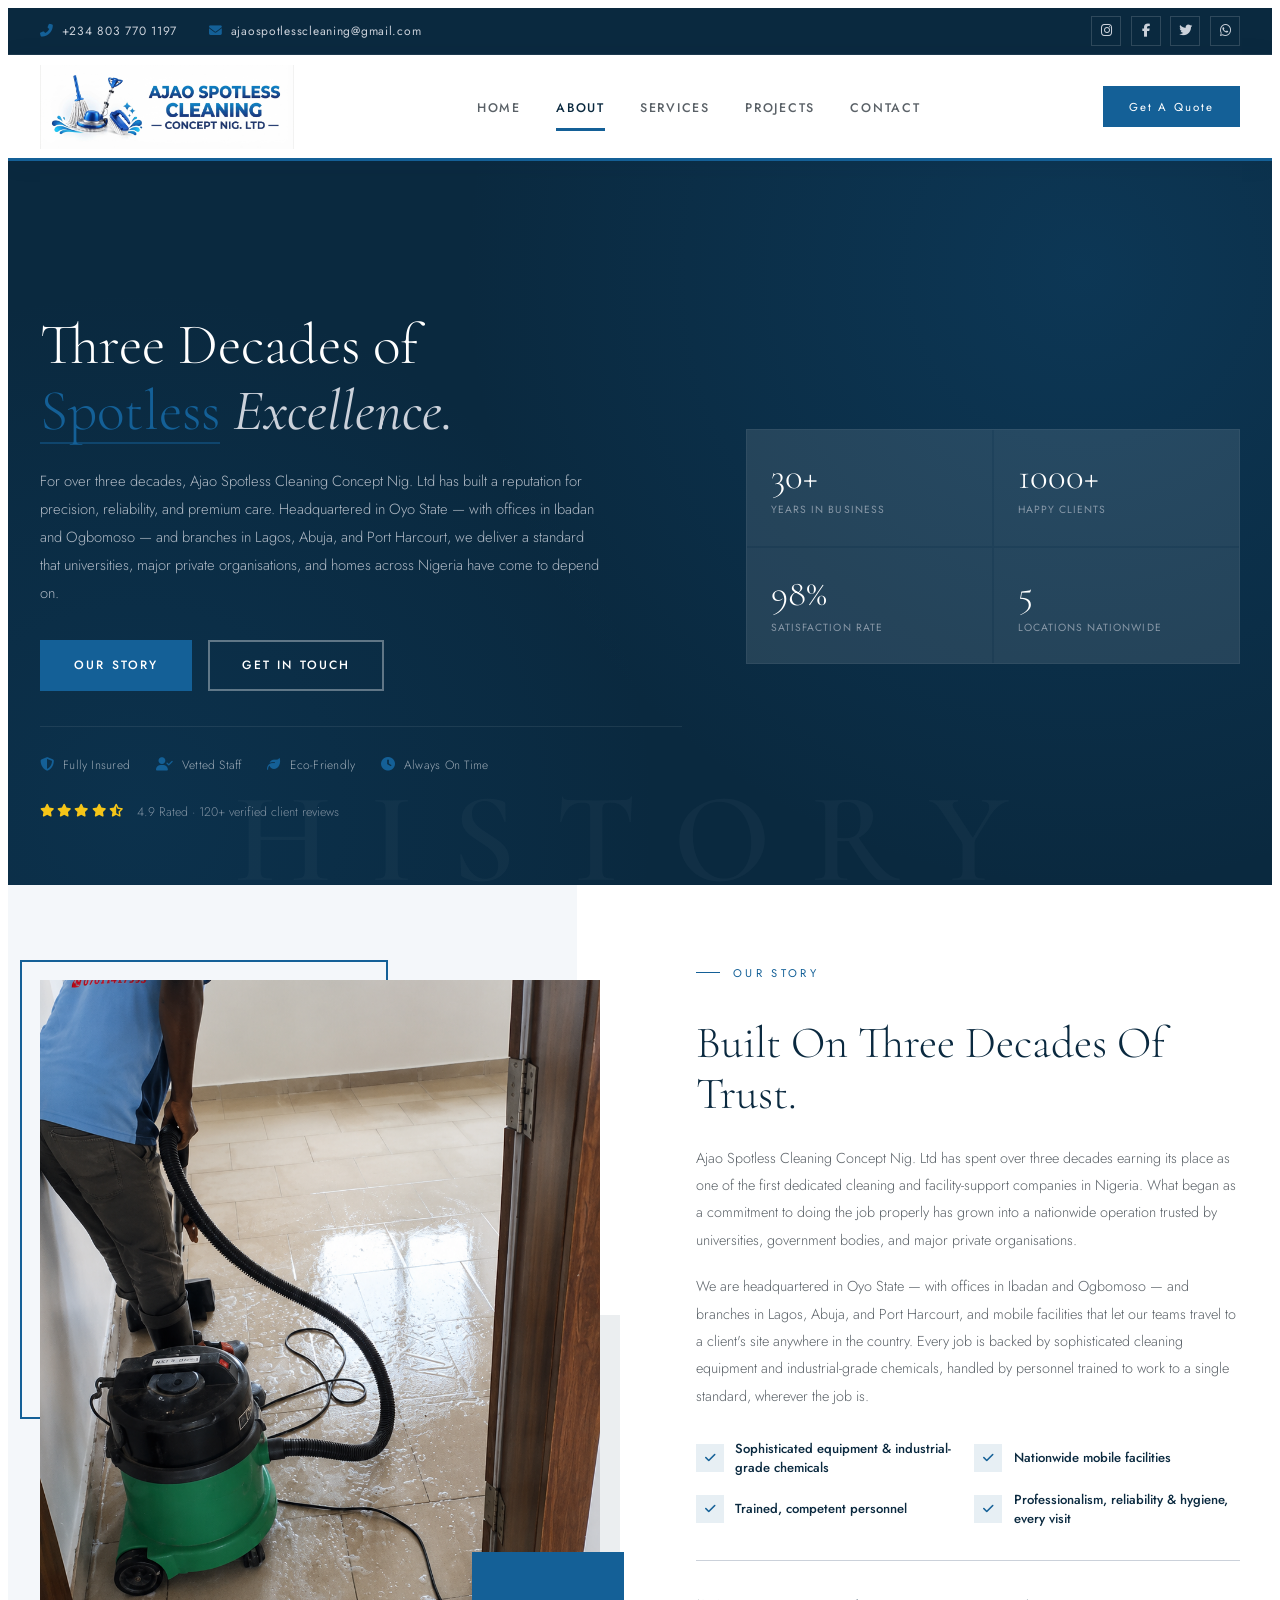
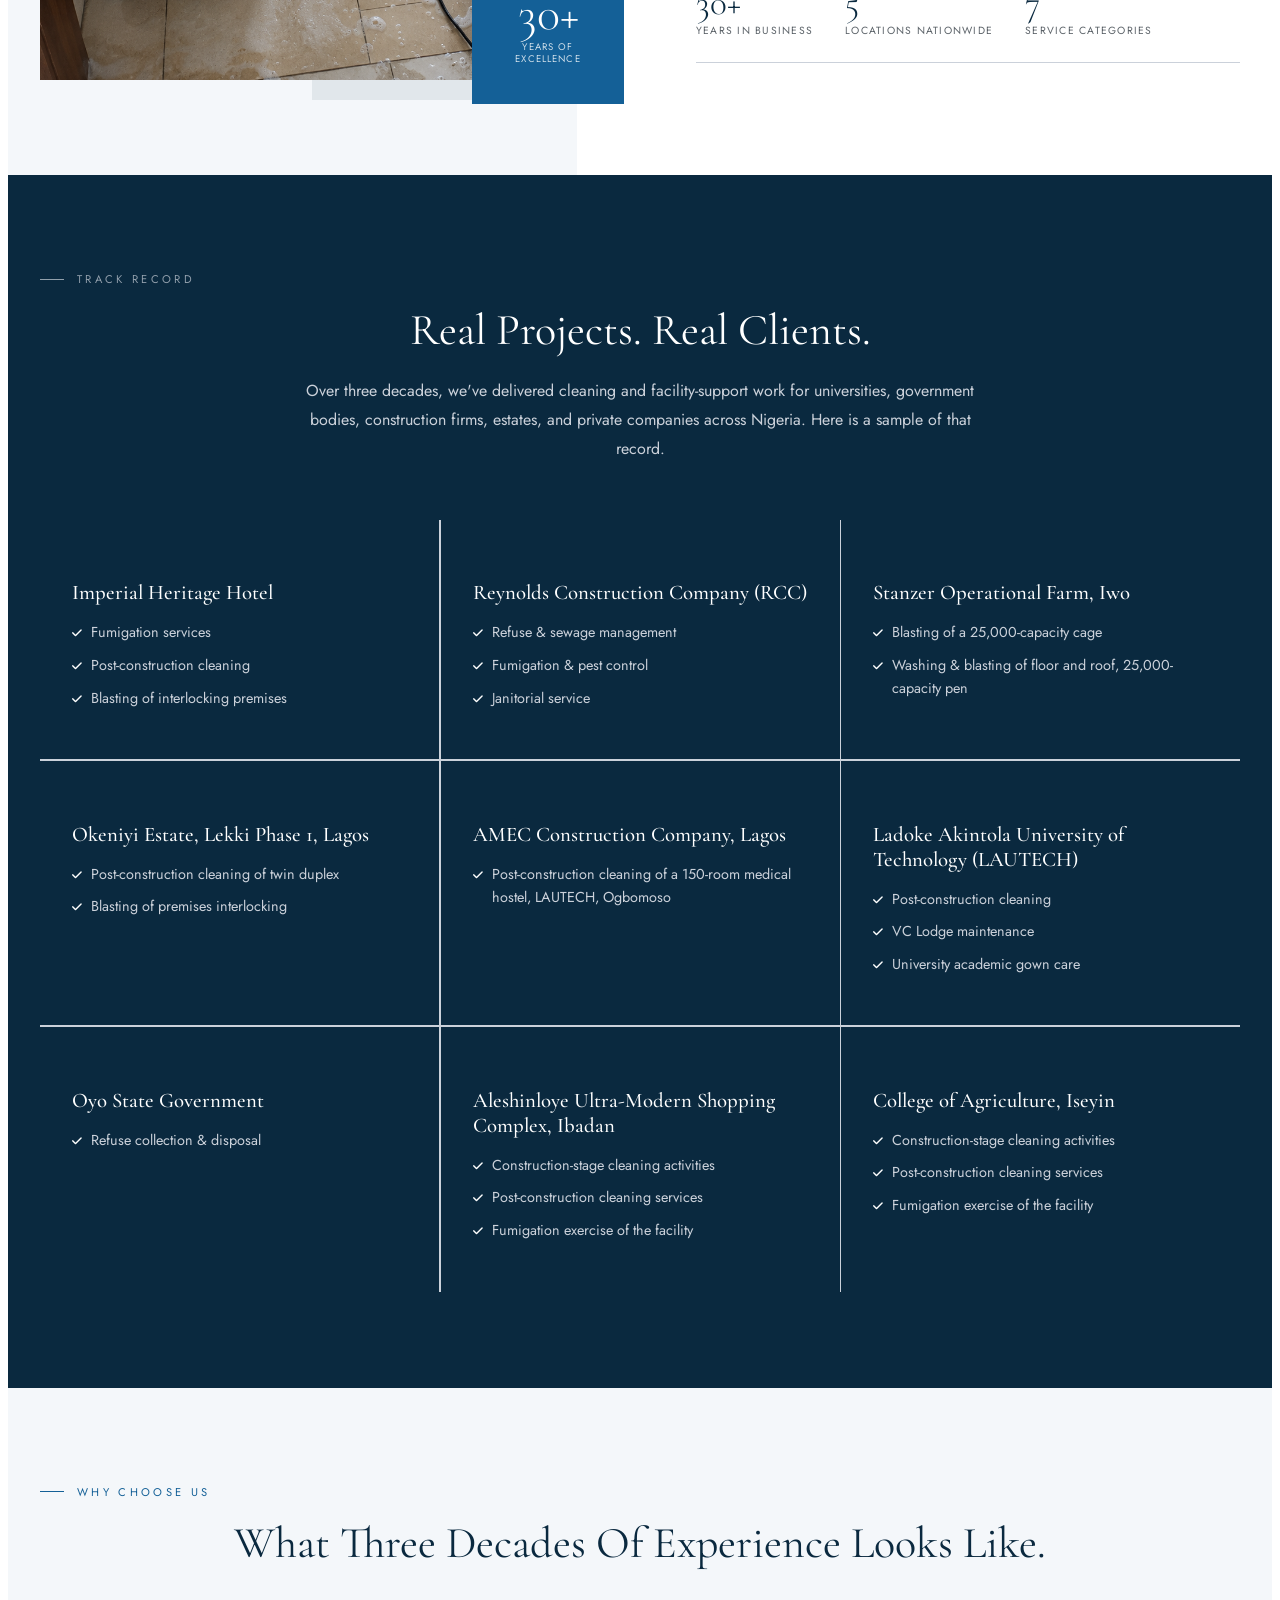
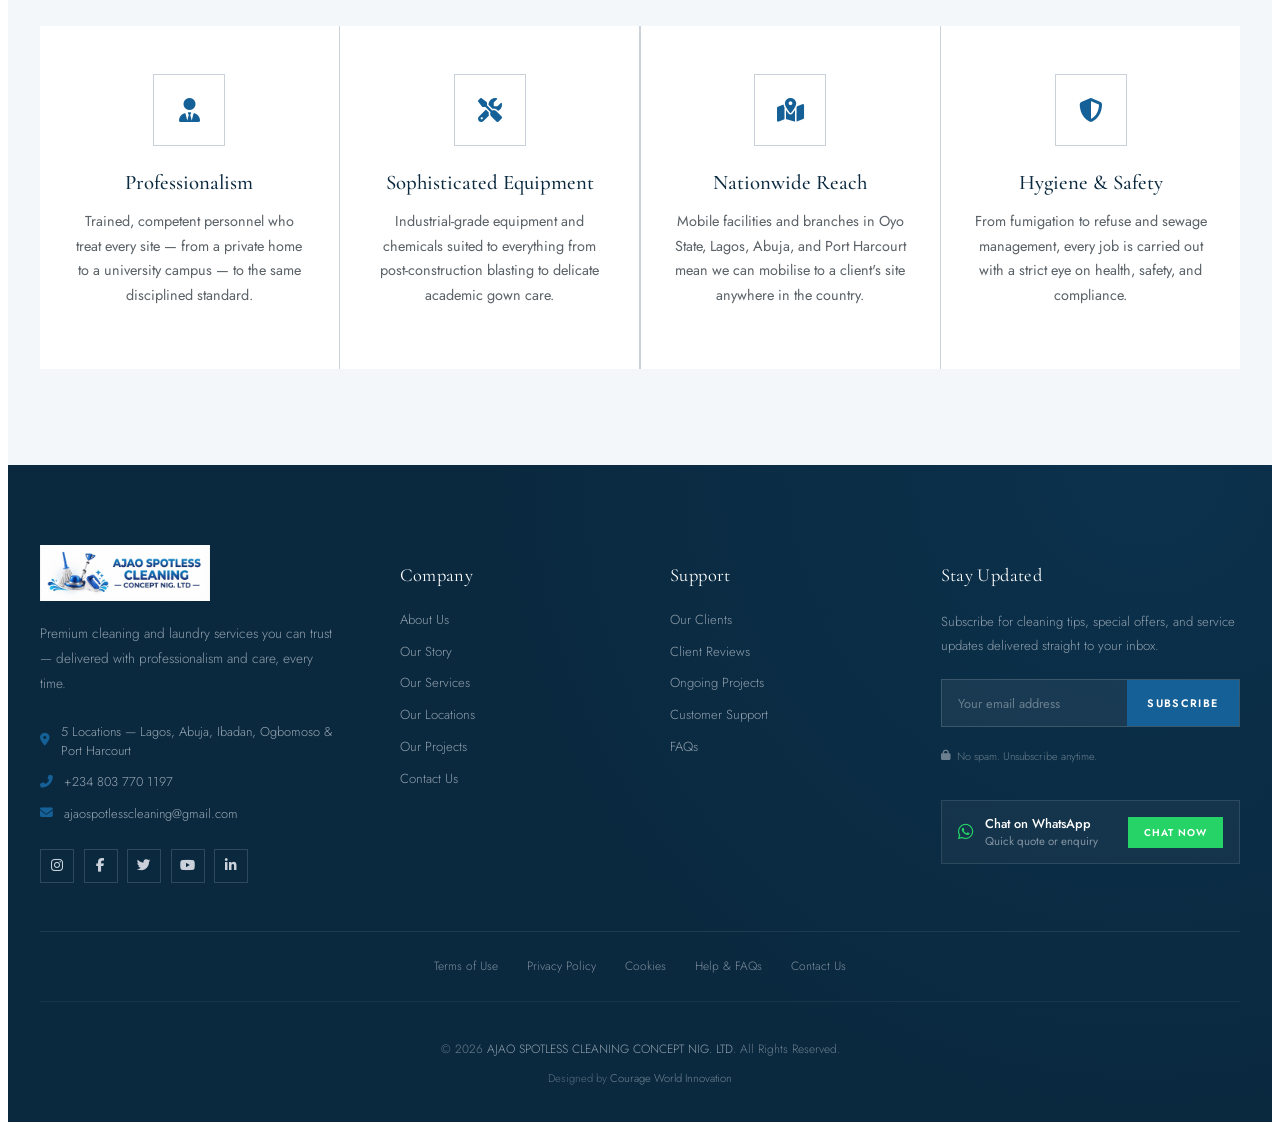
<file: about.html>
<!DOCTYPE html>
<html lang="en">
<head>
    <meta charset="UTF-8">
    <meta name="viewport" content="width=device-width, initial-scale=1.0">
    <title>About Us | Ajao Spotless Cleaning Concept Nig. Ltd</title>
    <meta name="keywords" content="about Ajao Spotless Cleaning, cleaning company Oyo State, facility support company Nigeria, industrial cleaning Lagos Abuja Port Harcourt, post-construction cleaning Nigeria, LAUTECH cleaning contractor">
    <meta name="description" content="Ajao Spotless Cleaning Concept Nig. Ltd has delivered professional cleaning and facility support services for over three decades from our offices in Ibadan, Ogbomoso, Lagos, Abuja and Port Harcourt — trusted by universities, government bodies and major private organisations.">

    <!-- Favicon -->
    <link href="img/favicon.ico" rel="icon">

    <!-- Google Fonts -->
    <link rel="preconnect" href="https://fonts.googleapis.com">
    <link rel="preconnect" href="https://fonts.gstatic.com" crossorigin>
    <link href="https://fonts.googleapis.com/css2?family=Cormorant+Garamond:ital,wght@0,300;0,400;0,500;0,600;1,400;1,500&family=Jost:wght@300;400;500;600&display=swap" rel="stylesheet">

    <!-- Font Awesome -->
    <link href="https://cdnjs.cloudflare.com/ajax/libs/font-awesome/6.4.0/css/all.min.css" rel="stylesheet">

    <!-- Template Stylesheet -->
    <link href="css/style.css" rel="stylesheet">
</head>

<body>
    <div class="wrapper">

<!-- ── TOPBAR ── -->
<div class="topbar">
  <div class="topbar-inner">
    <div class="topbar-contact">
      <a href="tel:+2348037701197">
        <i class="fa fa-phone-alt"></i>
        <span>+234 803 770 1197</span>
      </a>
      <a href="mailto:ajaospotlesscleaning@gmail.com">
        <i class="fa fa-envelope"></i>
        <span>ajaospotlesscleaning@gmail.com</span>
      </a>
    </div>
    <div class="topbar-social">
      <a href="#" aria-label="Instagram"><i class="fab fa-instagram"></i></a>
      <a href="#" aria-label="Facebook"><i class="fab fa-facebook-f"></i></a>
      <a href="#" aria-label="Twitter"><i class="fab fa-twitter"></i></a>
      <a href="#" aria-label="WhatsApp"><i class="fab fa-whatsapp"></i></a>
    </div>
  </div>
</div>

<!-- ── STICKY NAVBAR ── -->
<nav class="navbar" id="mainNavbar">
  <div class="navbar-inner">
    <a href="index.html" class="brand">
      <img src="image/logo2.jpg" class="brand-logo" alt="Ajao Spotless Cleaning Concept Nig. Ltd">
    </a>
    <ul class="nav-links">
      <li><a href="index.html">Home</a></li>
      <li><a href="about.html" class="active">About</a></li>
      <li><a href="service.html">Services</a></li>
      <li><a href="portfolio.html">Projects</a></li>
      <li><a href="contact.html">Contact</a></li>
    </ul>
    <div class="navbar-actions">
      <a href="index.html#quote" class="nav-cta">Get A Quote</a>
      <div class="hamburger" id="hamburger" onclick="toggleMobileMenu()" aria-label="Toggle menu">
        <span></span><span></span><span></span>
      </div>
    </div>
  </div>
  <div class="mobile-menu" id="mobileMenu">
    <a href="index.html">Home</a>
    <a href="about.html">About</a>
    <a href="service.html">Services</a>
    <a href="portfolio.html">Projects</a>
    <a href="contact.html">Contact</a>
    <a href="index.html#quote" class="mobile-cta">Get A Quote →</a>
  </div>
</nav>

<!-- ── ABOUT HERO ── -->
<div class="about-hero">
    <div class="container">
        <div class="ah-content">
            <h1 class="ah-title">
                Three Decades of<br>
                <span class="underline-word">Spotless</span>
                <em>Excellence.</em>
            </h1>
            <p class="ah-desc">
                For over three decades, Ajao Spotless Cleaning Concept Nig. Ltd has built a reputation for precision, reliability, and premium care. Headquartered in Oyo State — with offices in Ibadan and Ogbomoso — and branches in Lagos, Abuja, and Port Harcourt, we deliver a standard that universities, major private organisations, and homes across Nigeria have come to depend on.
            </p>
            <div class="ah-actions">
                <a href="#our-story" class="btn-slide-primary">Our Story</a>
                <a href="contact.html" class="btn-slide-ghost">Get In Touch</a>
            </div>
            <div class="ah-trust-stack">
                <span><i class="fa fa-shield-halved"></i> Fully Insured</span>
                <span><i class="fa fa-user-check"></i> Vetted Staff</span>
                <span><i class="fa fa-leaf"></i> Eco-Friendly</span>
                <span><i class="fa fa-clock"></i> Always On Time</span>
            </div>
            <div class="ah-rating">
                <span class="ah-rating-stars">
                    <i class="fa fa-star"></i><i class="fa fa-star"></i><i class="fa fa-star"></i><i class="fa fa-star"></i><i class="fa fa-star-half-stroke"></i>
                </span>
                <span class="ah-rating-text">4.9 Rated &middot; 120+ verified client reviews</span>
            </div>
        </div>
        <div class="ah-stats">
            <div class="ah-stat">
                <span class="ah-stat-num">30+</span>
                <span class="ah-stat-label">Years in Business</span>
            </div>
            <div class="ah-stat">
                <span class="ah-stat-num">1000+</span>
                <span class="ah-stat-label">Happy Clients</span>
            </div>
            <div class="ah-stat">
                <span class="ah-stat-num">98%</span>
                <span class="ah-stat-label">Satisfaction Rate</span>
            </div>
            <div class="ah-stat">
                <span class="ah-stat-num">5</span>
                <span class="ah-stat-label">Locations Nationwide</span>
            </div>
        </div>
    </div>
</div>
<!-- About Hero End -->

<!-- Our Story Start -->
<div class="about" id="our-story">
    <div class="container">
        <div class="about-grid">
            <div class="about-img-wrap">
                <div class="about-img">
                    <img src="image/ajao1.png" alt="Ajao Spotless Cleaning Concept team at work">
                </div>
                <div class="exp-badge">
                    <div class="exp-badge-num">30+</div>
                    <div class="exp-badge-text">Years of Excellence</div>
                </div>
            </div>
            <div class="about-text">
                <div class="section-label">Our Story</div>
                <h2 class="about-title">Built On Three Decades Of Trust.</h2>
                <p class="about-desc">
                    Ajao Spotless Cleaning Concept Nig. Ltd has spent over three decades earning its place as one of the first dedicated cleaning and facility-support companies in Nigeria. What began as a commitment to doing the job properly has grown into a nationwide operation trusted by universities, government bodies, and major private organisations.
                </p>
                <p class="about-desc">
                    We are headquartered in Oyo State — with offices in Ibadan and Ogbomoso — and branches in Lagos, Abuja, and Port Harcourt, and mobile facilities that let our teams travel to a client's site anywhere in the country. Every job is backed by sophisticated cleaning equipment and industrial-grade chemicals, handled by personnel trained to work to a single standard, wherever the job is.
                </p>
                <div class="about-points">
                    <div class="point-item"><div class="point-icon"><i class="fa fa-check"></i></div>Sophisticated equipment &amp; industrial-grade chemicals</div>
                    <div class="point-item"><div class="point-icon"><i class="fa fa-check"></i></div>Nationwide mobile facilities</div>
                    <div class="point-item"><div class="point-icon"><i class="fa fa-check"></i></div>Trained, competent personnel</div>
                    <div class="point-item"><div class="point-icon"><i class="fa fa-check"></i></div>Professionalism, reliability &amp; hygiene, every visit</div>
                </div>
                <div class="about-stats">
                    <div class="stat-item">
                        <div class="stat-num">30+</div>
                        <div class="stat-label">Years in Business</div>
                    </div>
                    <div class="stat-item">
                        <div class="stat-num">5</div>
                        <div class="stat-label">Locations Nationwide</div>
                    </div>
                    <div class="stat-item">
                        <div class="stat-num">7</div>
                        <div class="stat-label">Service Categories</div>
                    </div>
                </div>
            </div>
        </div>
    </div>
</div>
<!-- Our Story End -->

<!-- Track Record Start -->
<div class="track-record">
    <div class="container">
        <div class="section-label">Track Record</div>
        <h2 class="track-record-title">Real Projects. Real Clients.</h2>
        <p class="track-record-intro">
            Over three decades, we've delivered cleaning and facility-support work for universities, government bodies, construction firms, estates, and private companies across Nigeria. Here is a sample of that record.
        </p>
        <div class="track-record-grid">
            <div class="track-card">
                <h3 class="track-org">Imperial Heritage Hotel</h3>
                <ul class="track-scope">
                    <li>Fumigation services</li>
                    <li>Post-construction cleaning</li>
                    <li>Blasting of interlocking premises</li>
                </ul>
            </div>
            <div class="track-card">
                <h3 class="track-org">Reynolds Construction Company (RCC)</h3>
                <ul class="track-scope">
                    <li>Refuse &amp; sewage management</li>
                    <li>Fumigation &amp; pest control</li>
                    <li>Janitorial service</li>
                </ul>
            </div>
            <div class="track-card">
                <h3 class="track-org">Stanzer Operational Farm, Iwo</h3>
                <ul class="track-scope">
                    <li>Blasting of a 25,000-capacity cage</li>
                    <li>Washing &amp; blasting of floor and roof, 25,000-capacity pen</li>
                </ul>
            </div>
            <div class="track-card">
                <h3 class="track-org">Okeniyi Estate, Lekki Phase 1, Lagos</h3>
                <ul class="track-scope">
                    <li>Post-construction cleaning of twin duplex</li>
                    <li>Blasting of premises interlocking</li>
                </ul>
            </div>
            <div class="track-card">
                <h3 class="track-org">AMEC Construction Company, Lagos</h3>
                <ul class="track-scope">
                    <li>Post-construction cleaning of a 150-room medical hostel, LAUTECH, Ogbomoso</li>
                </ul>
            </div>
            <div class="track-card">
                <h3 class="track-org">Ladoke Akintola University of Technology (LAUTECH)</h3>
                <ul class="track-scope">
                    <li>Post-construction cleaning</li>
                    <li>VC Lodge maintenance</li>
                    <li>University academic gown care</li>
                </ul>
            </div>
            <div class="track-card">
                <h3 class="track-org">Oyo State Government</h3>
                <ul class="track-scope">
                    <li>Refuse collection &amp; disposal</li>
                </ul>
            </div>
            <div class="track-card">
                <h3 class="track-org">Aleshinloye Ultra-Modern Shopping Complex, Ibadan</h3>
                <ul class="track-scope">
                    <li>Construction-stage cleaning activities</li>
                    <li>Post-construction cleaning services</li>
                    <li>Fumigation exercise of the facility</li>
                </ul>
            </div>
            <div class="track-card">
                <h3 class="track-org">College of Agriculture, Iseyin</h3>
                <ul class="track-scope">
                    <li>Construction-stage cleaning activities</li>
                    <li>Post-construction cleaning services</li>
                    <li>Fumigation exercise of the facility</li>
                </ul>
            </div>
        </div>
    </div>
</div>
<!-- Track Record End -->

<!-- Why Choose Us Start -->
<div class="why-choose">
    <div class="container">
        <div class="section-label">Why Choose Us</div>
        <h2 class="why-choose-title">What Three Decades Of Experience Looks Like.</h2>
        <div class="why-grid">
            <div class="why-card">
                <div class="why-icon"><i class="fa fa-user-tie"></i></div>
                <h3 class="why-card-title">Professionalism</h3>
                <p class="why-card-text">Trained, competent personnel who treat every site — from a private home to a university campus — to the same disciplined standard.</p>
            </div>
            <div class="why-card">
                <div class="why-icon"><i class="fa fa-screwdriver-wrench"></i></div>
                <h3 class="why-card-title">Sophisticated Equipment</h3>
                <p class="why-card-text">Industrial-grade equipment and chemicals suited to everything from post-construction blasting to delicate academic gown care.</p>
            </div>
            <div class="why-card">
                <div class="why-icon"><i class="fa fa-map-location-dot"></i></div>
                <h3 class="why-card-title">Nationwide Reach</h3>
                <p class="why-card-text">Mobile facilities and branches in Oyo State, Lagos, Abuja, and Port Harcourt mean we can mobilise to a client's site anywhere in the country.</p>
            </div>
            <div class="why-card">
                <div class="why-icon"><i class="fa fa-shield-halved"></i></div>
                <h3 class="why-card-title">Hygiene &amp; Safety</h3>
                <p class="why-card-text">From fumigation to refuse and sewage management, every job is carried out with a strict eye on health, safety, and compliance.</p>
            </div>
        </div>
    </div>
</div>
<!-- Why Choose Us End -->

<!-- Footer Start -->
<footer class="footer">
  <div class="footer-container">

    <div class="footer-main">

      <!-- Col 1: Brand + Contact -->
      <div class="footer-brand-col">
        <a href="index.html" class="footer-logo">
          <img src="image/logo2.jpg" class="footer-logo-img" alt="Ajao Spotless Cleaning Concept Nig. Ltd">
        </a>
        <p class="footer-tagline">Premium cleaning and laundry services you can trust — delivered with professionalism and care, every time.</p>

        <div class="footer-contact-list">
          <a href="index.html#locations"><i class="fa fa-map-marker-alt"></i>5 Locations — Lagos, Abuja, Ibadan, Ogbomoso &amp; Port Harcourt</a>
          <a href="tel:+2348037701197"><i class="fa fa-phone-alt"></i>+234 803 770 1197</a>
          <a href="mailto:ajaospotlesscleaning@gmail.com"><i class="fa fa-envelope"></i>ajaospotlesscleaning@gmail.com</a>
        </div>

        <div class="footer-social">
          <a href="#"><i class="fab fa-instagram"></i></a>
          <a href="#"><i class="fab fa-facebook-f"></i></a>
          <a href="#"><i class="fab fa-twitter"></i></a>
          <a href="#"><i class="fab fa-youtube"></i></a>
          <a href="#"><i class="fab fa-linkedin-in"></i></a>
        </div>
      </div>

      <!-- Col 2: Company -->
      <div class="footer-links-col">
        <h3 class="footer-col-title">Company</h3>
        <div class="footer-link-list">
          <a href="about.html">About Us</a>
          <a href="about.html">Our Story</a>
          <a href="service.html">Our Services</a>
          <a href="index.html#locations">Our Locations</a>
          <a href="portfolio.html">Our Projects</a>
          <a href="contact.html">Contact Us</a>
        </div>
      </div>

      <!-- Col 3: Support -->
      <div class="footer-links-col">
        <h3 class="footer-col-title">Support</h3>
        <div class="footer-link-list">
          <a href="#">Our Clients</a>
          <a href="#">Client Reviews</a>
          <a href="#">Ongoing Projects</a>
          <a href="contact.html">Customer Support</a>
          <a href="#">FAQs</a>
        </div>
      </div>

      <!-- Col 4: Newsletter -->
      <div class="footer-newsletter-col">
        <h3 class="footer-col-title">Stay Updated</h3>
        <p class="footer-newsletter-text">Subscribe for cleaning tips, special offers, and service updates delivered straight to your inbox.</p>

        <div class="newsletter-form">
          <div class="newsletter-input-wrap">
            <input class="newsletter-input" type="email" placeholder="Your email address"/>
            <button class="newsletter-btn">Subscribe</button>
          </div>
          <p class="newsletter-note"><i class="fa fa-lock"></i>No spam. Unsubscribe anytime.</p>
        </div>

        <div class="footer-wa">
          <i class="fab fa-whatsapp"></i>
          <div class="footer-wa-text">
            <strong>Chat on WhatsApp</strong>
            Quick quote or enquiry
          </div>
          <button class="footer-wa-btn" onclick="window.open('https://wa.me/2348037701197?text=Hello%2C%20I%20need%20a%20quote','_blank')">Chat Now</button>
        </div>
      </div>

    </div>

    <!-- Middle menu bar -->
    <div class="footer-menu-bar">
      <a href="#">Terms of Use</a>
      <a href="#">Privacy Policy</a>
      <a href="#">Cookies</a>
      <a href="#">Help &amp; FAQs</a>
      <a href="contact.html">Contact Us</a>
    </div>

    <!-- Copyright -->
    <div class="footer-copyright">
      <p>&copy; <script>document.write(new Date().getFullYear())</script> <a href="index.html">AJAO SPOTLESS CLEANING CONCEPT NIG. LTD</a>. All Rights Reserved.</p>
      <p class="designed-by">Designed by <a href="#" target="_blank">Courage World Innovation</a></p>
    </div>

  </div>
</footer>
<!-- Footer End -->

<a href="#" class="back-to-top" id="backToTop" aria-label="Back to top">
  <i class="fa fa-chevron-up"></i>
</a>

    </div>

    <!-- Template Javascript -->
    <script src="js/main.js"></script>
</body>
</html>
</file>
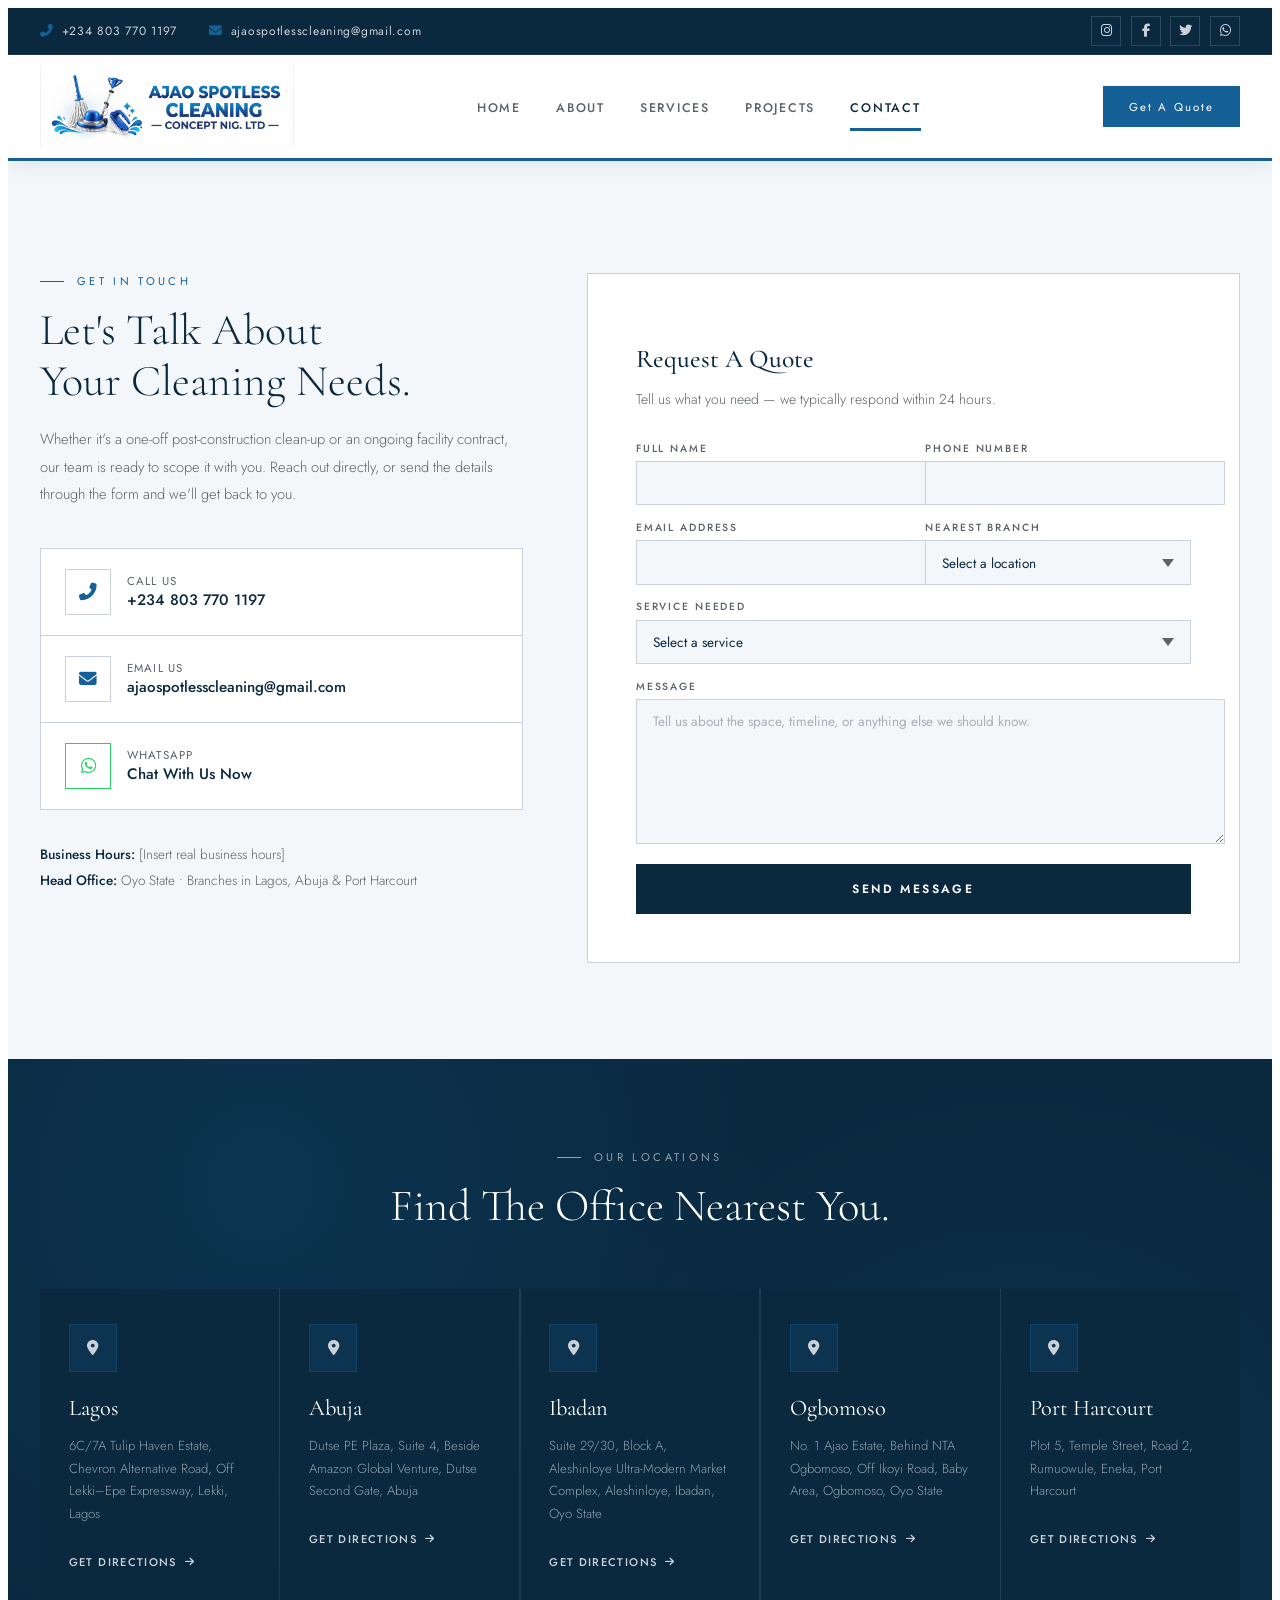
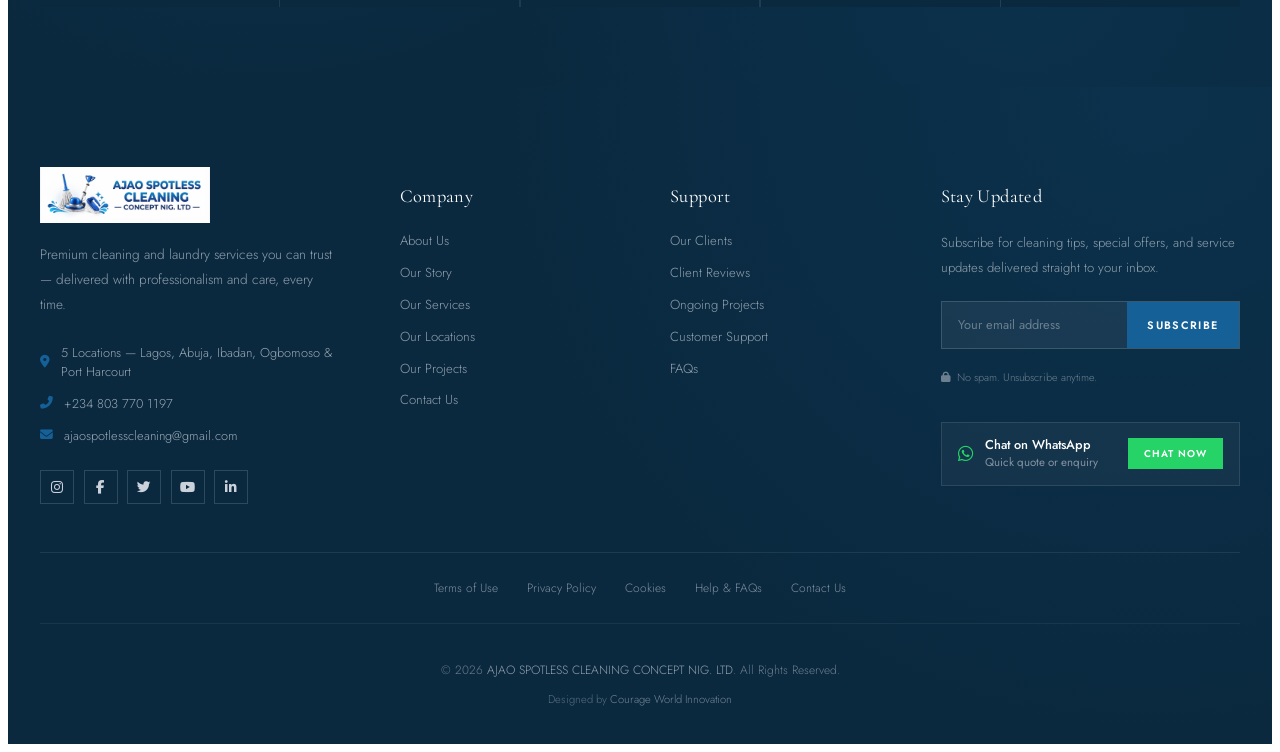
<file: contact.html>
<!DOCTYPE html>
<html lang="en">
<head>
    <meta charset="UTF-8">
    <meta name="viewport" content="width=device-width, initial-scale=1.0">
    <title>Contact Us | Ajao Spotless Cleaning Concept Nig. Ltd</title>
    <meta name="keywords" content="contact Ajao Spotless Cleaning, get a quote cleaning Nigeria, cleaning company contact Lagos Abuja Ibadan Ogbomoso Port Harcourt, request cleaning service">
    <meta name="description" content="Get in touch with Ajao Spotless Cleaning Concept Nig. Ltd for a quote or enquiry. Offices in Ibadan, Ogbomoso, Lagos, Abuja, and Port Harcourt — call, email, or WhatsApp us today.">

    <!-- Favicon -->
    <link href="img/favicon.ico" rel="icon">

    <!-- Google Fonts -->
    <link rel="preconnect" href="https://fonts.googleapis.com">
    <link rel="preconnect" href="https://fonts.gstatic.com" crossorigin>
    <link href="https://fonts.googleapis.com/css2?family=Cormorant+Garamond:ital,wght@0,300;0,400;0,500;0,600;1,400;1,500&family=Jost:wght@300;400;500;600&display=swap" rel="stylesheet">

    <!-- Font Awesome -->
    <link href="https://cdnjs.cloudflare.com/ajax/libs/font-awesome/6.4.0/css/all.min.css" rel="stylesheet">

    <!-- Template Stylesheet -->
    <link href="css/style.css" rel="stylesheet">
</head>

<body>
    <div class="wrapper">

<!-- ── TOPBAR ── -->
<div class="topbar">
  <div class="topbar-inner">
    <div class="topbar-contact">
      <a href="tel:+2348037701197">
        <i class="fa fa-phone-alt"></i>
        <span>+234 803 770 1197</span>
      </a>
      <a href="mailto:ajaospotlesscleaning@gmail.com">
        <i class="fa fa-envelope"></i>
        <span>ajaospotlesscleaning@gmail.com</span>
      </a>
    </div>
    <div class="topbar-social">
      <a href="#" aria-label="Instagram"><i class="fab fa-instagram"></i></a>
      <a href="#" aria-label="Facebook"><i class="fab fa-facebook-f"></i></a>
      <a href="#" aria-label="Twitter"><i class="fab fa-twitter"></i></a>
      <a href="#" aria-label="WhatsApp"><i class="fab fa-whatsapp"></i></a>
    </div>
  </div>
</div>

<!-- ── STICKY NAVBAR ── -->
<nav class="navbar" id="mainNavbar">
  <div class="navbar-inner">
    <a href="index.html" class="brand">
      <img src="image/logo2.jpg" class="brand-logo" alt="Ajao Spotless Cleaning Concept Nig. Ltd">
    </a>
    <ul class="nav-links">
      <li><a href="index.html">Home</a></li>
      <li><a href="about.html">About</a></li>
      <li><a href="service.html">Services</a></li>
      <li><a href="portfolio.html">Projects</a></li>
      <li><a href="contact.html" class="active">Contact</a></li>
    </ul>
    <div class="navbar-actions">
      <a href="index.html#quote" class="nav-cta">Get A Quote</a>
      <div class="hamburger" id="hamburger" onclick="toggleMobileMenu()" aria-label="Toggle menu">
        <span></span><span></span><span></span>
      </div>
    </div>
  </div>
  <div class="mobile-menu" id="mobileMenu">
    <a href="index.html">Home</a>
    <a href="about.html">About</a>
    <a href="service.html">Services</a>
    <a href="portfolio.html">Projects</a>
    <a href="contact.html">Contact</a>
    <a href="index.html#quote" class="mobile-cta">Get A Quote →</a>
  </div>
</nav>

<!-- Contact Hero Start -->
<div class="contact-hero">
    <div class="container">
        <div class="contact-info">
            <div class="section-label">Get In Touch</div>
            <h1 class="contact-hero-title">Let's Talk About<br>Your Cleaning Needs.</h1>
            <p class="contact-hero-desc">
                Whether it's a one-off post-construction clean-up or an ongoing facility contract, our team is ready to scope it with you. Reach out directly, or send the details through the form and we'll get back to you.
            </p>
            <div class="contact-quick-links">
                <a href="tel:+2348037701197" class="contact-quick-link">
                    <span class="cql-icon"><i class="fa fa-phone-alt"></i></span>
                    <span>
                        <span class="cql-label">Call Us</span>
                        <span class="cql-value">+234 803 770 1197</span>
                    </span>
                </a>
                <a href="mailto:ajaospotlesscleaning@gmail.com" class="contact-quick-link">
                    <span class="cql-icon"><i class="fa fa-envelope"></i></span>
                    <span>
                        <span class="cql-label">Email Us</span>
                        <span class="cql-value">ajaospotlesscleaning@gmail.com</span>
                    </span>
                </a>
                <a href="https://wa.me/2348037701197" target="_blank" rel="noopener" class="contact-quick-link is-whatsapp">
                    <span class="cql-icon"><i class="fab fa-whatsapp"></i></span>
                    <span>
                        <span class="cql-label">WhatsApp</span>
                        <span class="cql-value">Chat With Us Now</span>
                    </span>
                </a>
            </div>
            <p class="contact-hours">
                <strong>Business Hours:</strong> [Insert real business hours]<br>
                <strong>Head Office:</strong> Oyo State &bull; Branches in Lagos, Abuja &amp; Port Harcourt
            </p>
        </div>
        <div class="contact-form-wrap">
            <h2 class="contact-form-title">Request A Quote</h2>
            <p class="contact-form-subtitle">Tell us what you need — we typically respond within 24 hours.</p>
            <!-- No backend/form-handling endpoint exists yet anywhere in this codebase
                 (checked for Formspree, a serverless function, etc. — none found).
                 action="#" is a placeholder; the submit handler below just prevents
                 the default page-reload and shows a client-side confirmation, the
                 same pattern index.html's quote form already uses. Wire this to a
                 real endpoint once one is chosen. -->
            <form class="contact-form" action="#" method="POST">
                <div class="form-row">
                    <div class="form-group">
                        <label for="cf-name">Full Name</label>
                        <input type="text" id="cf-name" name="name" required>
                    </div>
                    <div class="form-group">
                        <label for="cf-phone">Phone Number</label>
                        <input type="tel" id="cf-phone" name="phone" required>
                    </div>
                </div>
                <div class="form-row">
                    <div class="form-group">
                        <label for="cf-email">Email Address</label>
                        <input type="email" id="cf-email" name="email" required>
                    </div>
                    <div class="form-group">
                        <label for="cf-city">Nearest Branch</label>
                        <select id="cf-city" name="city" required>
                            <option value="" disabled selected>Select a location</option>
                            <option value="lagos">Lagos</option>
                            <option value="abuja">Abuja</option>
                            <option value="ibadan">Ibadan (Oyo State HQ)</option>
                            <option value="port-harcourt">Port Harcourt</option>
                        </select>
                    </div>
                </div>
                <div class="form-group">
                    <label for="cf-service">Service Needed</label>
                    <select id="cf-service" name="service" required>
                        <option value="" disabled selected>Select a service</option>
                        <option value="industrial">Industrial Cleaning</option>
                        <option value="post-construction">Post-Construction Cleaning</option>
                        <option value="home-office">Home &amp; Office Cleaning</option>
                        <option value="laundry">Laundry &amp; Dry Cleaning</option>
                        <option value="facility-support">Facility Support / Contract Cleaning</option>
                        <option value="other">Other</option>
                    </select>
                </div>
                <div class="form-group">
                    <label for="cf-message">Message</label>
                    <textarea id="cf-message" name="message" placeholder="Tell us about the space, timeline, or anything else we should know." required></textarea>
                </div>
                <button type="submit" class="btn-submit">Send Message</button>
            </form>
        </div>
    </div>
</div>
<!-- Contact Hero End -->

<!-- Locations Start -->
<div class="locations" id="locations">
    <div class="container">
        <div class="section-label">Our Locations</div>
        <h2 class="locations-title">Find The Office Nearest You.</h2>
        <div class="locations-grid">
            <div class="location-card">
                <div class="location-icon"><i class="fa fa-map-marker-alt"></i></div>
                <h3 class="location-city">Lagos</h3>
                <p class="location-address">6C/7A Tulip Haven Estate, Chevron Alternative Road, Off Lekki–Epe Expressway, Lekki, Lagos</p>
                <a href="https://www.google.com/maps/search/?api=1&query=6C%2F7A+Tulip+Haven+Estate%2C+Chevron+Alternative+Road%2C+Off+Lekki-Epe+Expressway%2C+Lekki%2C+Lagos" target="_blank" rel="noopener" class="location-directions">Get Directions <i class="fa fa-arrow-right"></i></a>
            </div>
            <div class="location-card">
                <div class="location-icon"><i class="fa fa-map-marker-alt"></i></div>
                <h3 class="location-city">Abuja</h3>
                <p class="location-address">Dutse PE Plaza, Suite 4, Beside Amazon Global Venture, Dutse Second Gate, Abuja</p>
                <a href="https://www.google.com/maps/search/?api=1&query=Dutse+PE+Plaza%2C+Suite+4%2C+Beside+Amazon+Global+Venture%2C+Dutse+Second+Gate%2C+Abuja" target="_blank" rel="noopener" class="location-directions">Get Directions <i class="fa fa-arrow-right"></i></a>
            </div>
            <div class="location-card">
                <div class="location-icon"><i class="fa fa-map-marker-alt"></i></div>
                <h3 class="location-city">Ibadan</h3>
                <p class="location-address">Suite 29/30, Block A, Aleshinloye Ultra-Modern Market Complex, Aleshinloye, Ibadan, Oyo State</p>
                <a href="https://www.google.com/maps/search/?api=1&query=Suite+29%2F30%2C+Block+A%2C+Aleshinloye+Ultra-Modern+Market+Complex%2C+Aleshinloye%2C+Ibadan%2C+Oyo+State" target="_blank" rel="noopener" class="location-directions">Get Directions <i class="fa fa-arrow-right"></i></a>
            </div>
            <div class="location-card">
                <div class="location-icon"><i class="fa fa-map-marker-alt"></i></div>
                <h3 class="location-city">Ogbomoso</h3>
                <p class="location-address">No. 1 Ajao Estate, Behind NTA Ogbomoso, Off Ikoyi Road, Baby Area, Ogbomoso, Oyo State</p>
                <a href="https://www.google.com/maps/search/?api=1&query=No.+1+Ajao+Estate%2C+Behind+NTA+Ogbomoso%2C+Off+Ikoyi+Road%2C+Baby+Area%2C+Ogbomoso%2C+Oyo+State" target="_blank" rel="noopener" class="location-directions">Get Directions <i class="fa fa-arrow-right"></i></a>
            </div>
            <div class="location-card">
                <div class="location-icon"><i class="fa fa-map-marker-alt"></i></div>
                <h3 class="location-city">Port Harcourt</h3>
                <p class="location-address">Plot 5, Temple Street, Road 2, Rumuowule, Eneka, Port Harcourt</p>
                <a href="https://www.google.com/maps/search/?api=1&query=Plot+5%2C+Temple+Street%2C+Road+2%2C+Rumuowule%2C+Eneka%2C+Port+Harcourt" target="_blank" rel="noopener" class="location-directions">Get Directions <i class="fa fa-arrow-right"></i></a>
            </div>
        </div>
    </div>
</div>
<!-- Locations End -->

<!-- Footer Start -->
<footer class="footer">
  <div class="footer-container">

    <div class="footer-main">

      <!-- Col 1: Brand + Contact -->
      <div class="footer-brand-col">
        <a href="index.html" class="footer-logo">
          <img src="image/logo2.jpg" class="footer-logo-img" alt="Ajao Spotless Cleaning Concept Nig. Ltd">
        </a>
        <p class="footer-tagline">Premium cleaning and laundry services you can trust — delivered with professionalism and care, every time.</p>

        <div class="footer-contact-list">
          <a href="index.html#locations"><i class="fa fa-map-marker-alt"></i>5 Locations — Lagos, Abuja, Ibadan, Ogbomoso &amp; Port Harcourt</a>
          <a href="tel:+2348037701197"><i class="fa fa-phone-alt"></i>+234 803 770 1197</a>
          <a href="mailto:ajaospotlesscleaning@gmail.com"><i class="fa fa-envelope"></i>ajaospotlesscleaning@gmail.com</a>
        </div>

        <div class="footer-social">
          <a href="#"><i class="fab fa-instagram"></i></a>
          <a href="#"><i class="fab fa-facebook-f"></i></a>
          <a href="#"><i class="fab fa-twitter"></i></a>
          <a href="#"><i class="fab fa-youtube"></i></a>
          <a href="#"><i class="fab fa-linkedin-in"></i></a>
        </div>
      </div>

      <!-- Col 2: Company -->
      <div class="footer-links-col">
        <h3 class="footer-col-title">Company</h3>
        <div class="footer-link-list">
          <a href="about.html">About Us</a>
          <a href="about.html">Our Story</a>
          <a href="service.html">Our Services</a>
          <a href="index.html#locations">Our Locations</a>
          <a href="portfolio.html">Our Projects</a>
          <a href="contact.html">Contact Us</a>
        </div>
      </div>

      <!-- Col 3: Support -->
      <div class="footer-links-col">
        <h3 class="footer-col-title">Support</h3>
        <div class="footer-link-list">
          <a href="#">Our Clients</a>
          <a href="#">Client Reviews</a>
          <a href="#">Ongoing Projects</a>
          <a href="contact.html">Customer Support</a>
          <a href="#">FAQs</a>
        </div>
      </div>

      <!-- Col 4: Newsletter -->
      <div class="footer-newsletter-col">
        <h3 class="footer-col-title">Stay Updated</h3>
        <p class="footer-newsletter-text">Subscribe for cleaning tips, special offers, and service updates delivered straight to your inbox.</p>

        <div class="newsletter-form">
          <div class="newsletter-input-wrap">
            <input class="newsletter-input" type="email" placeholder="Your email address"/>
            <button class="newsletter-btn">Subscribe</button>
          </div>
          <p class="newsletter-note"><i class="fa fa-lock"></i>No spam. Unsubscribe anytime.</p>
        </div>

        <div class="footer-wa">
          <i class="fab fa-whatsapp"></i>
          <div class="footer-wa-text">
            <strong>Chat on WhatsApp</strong>
            Quick quote or enquiry
          </div>
          <button class="footer-wa-btn" onclick="window.open('https://wa.me/2348037701197?text=Hello%2C%20I%20need%20a%20quote','_blank')">Chat Now</button>
        </div>
      </div>

    </div>

    <!-- Middle menu bar -->
    <div class="footer-menu-bar">
      <a href="#">Terms of Use</a>
      <a href="#">Privacy Policy</a>
      <a href="#">Cookies</a>
      <a href="#">Help &amp; FAQs</a>
      <a href="contact.html">Contact Us</a>
    </div>

    <!-- Copyright -->
    <div class="footer-copyright">
      <p>&copy; <script>document.write(new Date().getFullYear())</script> <a href="index.html">AJAO SPOTLESS CLEANING CONCEPT NIG. LTD</a>. All Rights Reserved.</p>
      <p class="designed-by">Designed by <a href="#" target="_blank">Courage World Innovation</a></p>
    </div>

  </div>
</footer>
<!-- Footer End -->

<a href="#" class="back-to-top" id="backToTop" aria-label="Back to top">
  <i class="fa fa-chevron-up"></i>
</a>

    </div>

    <!-- Template Javascript -->
    <script src="js/main.js"></script>
</body>
</html>
</file>
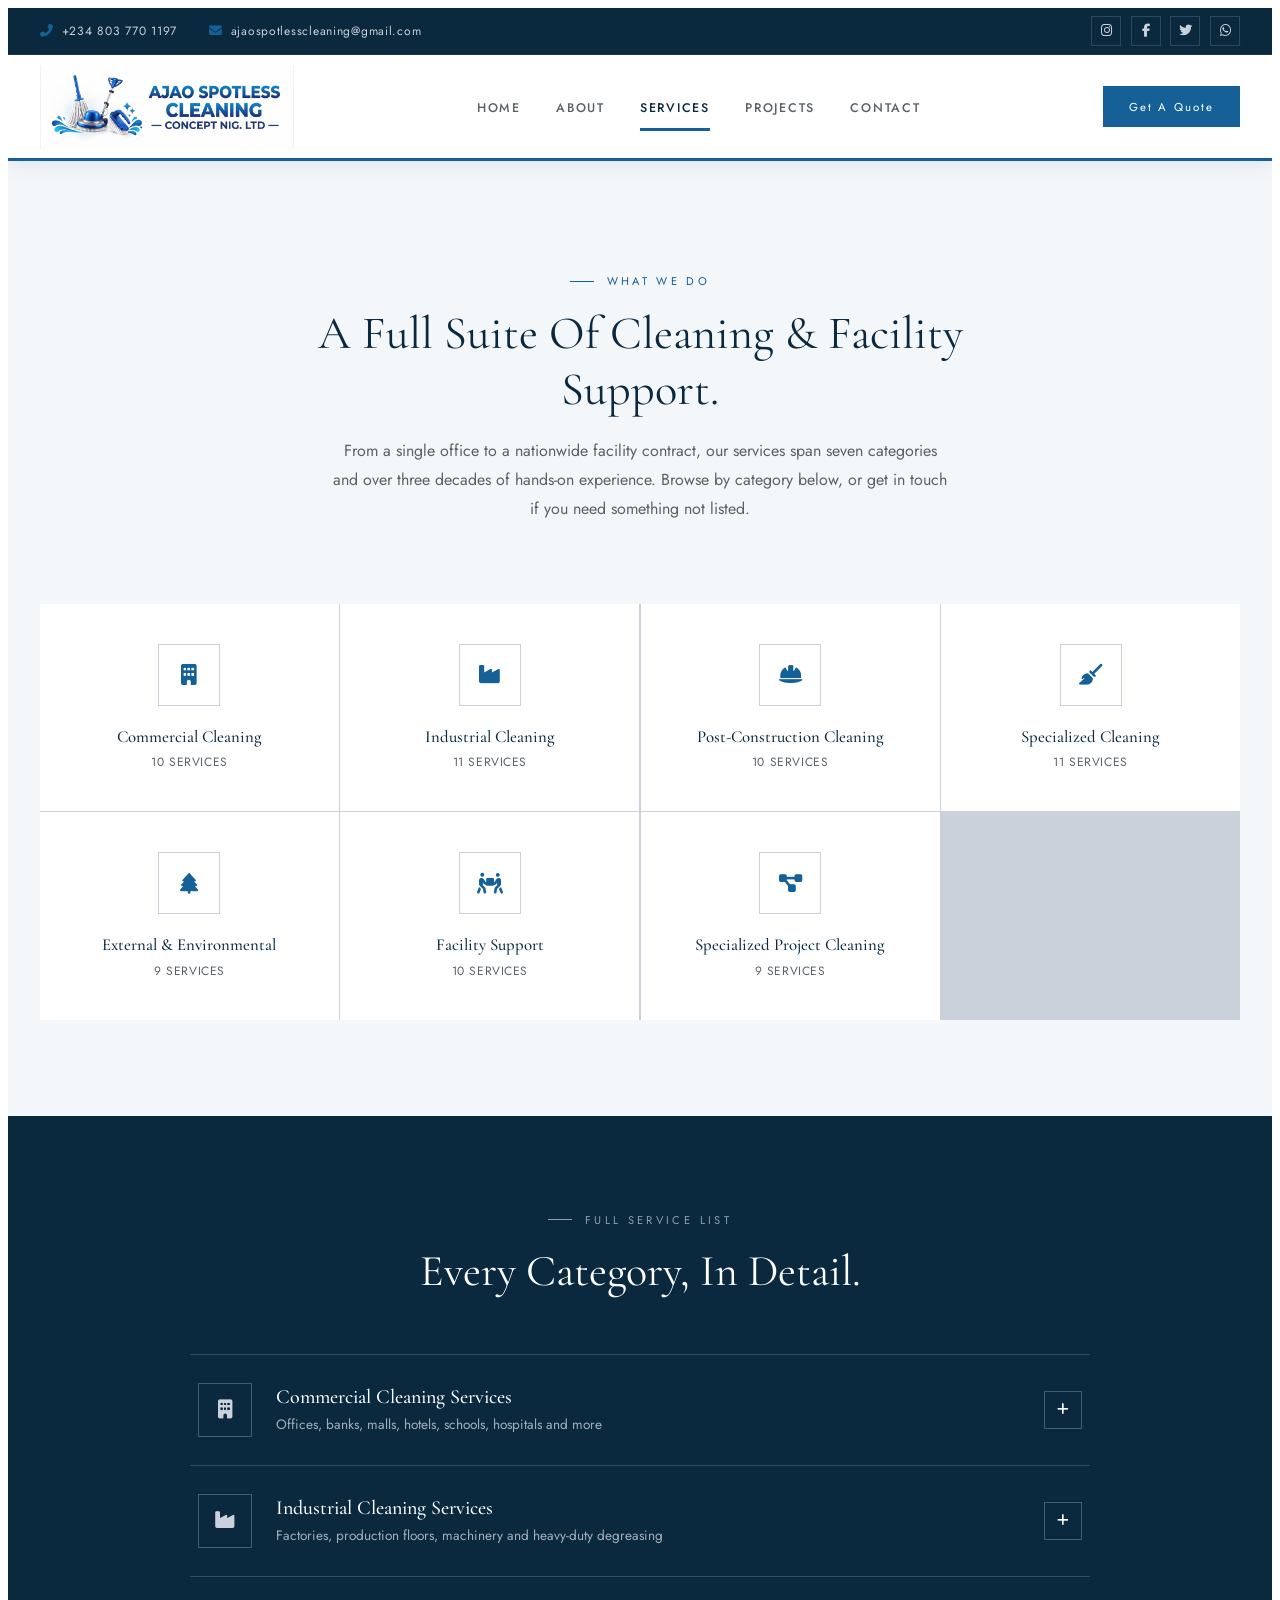
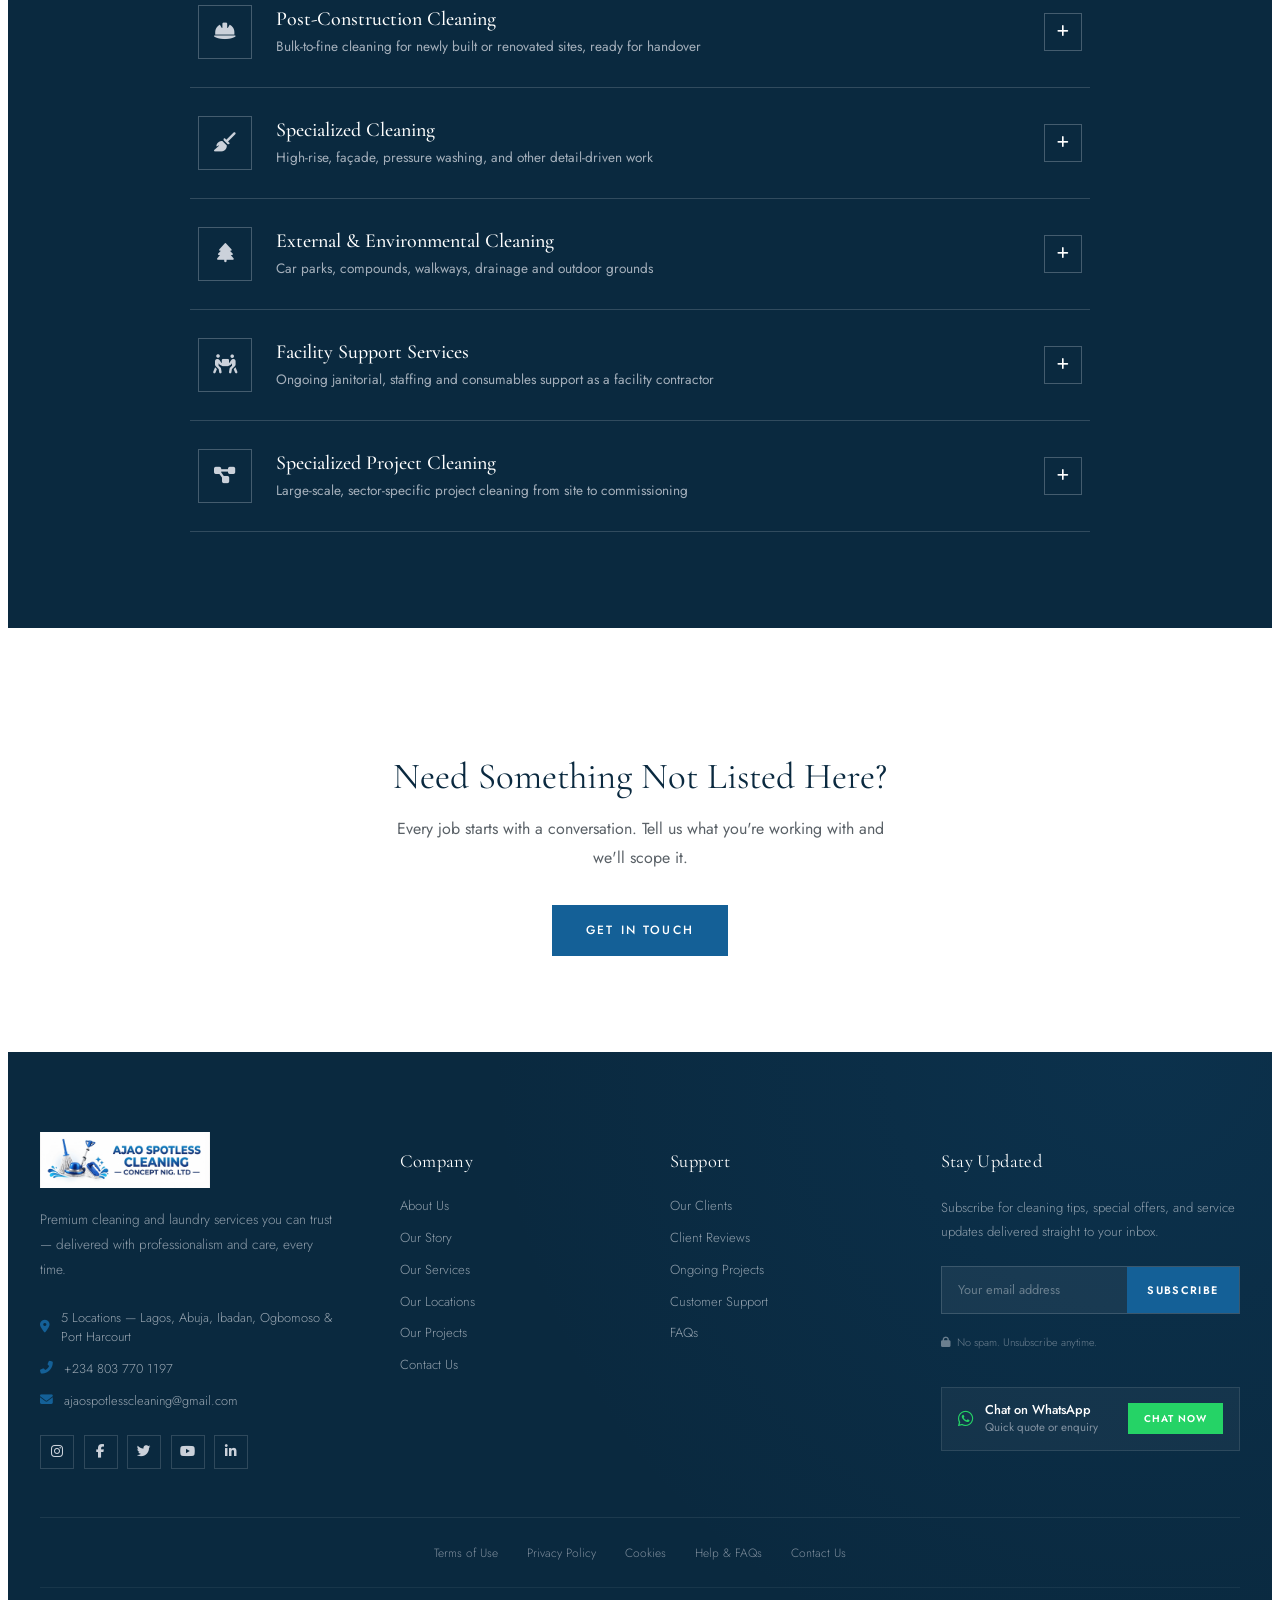
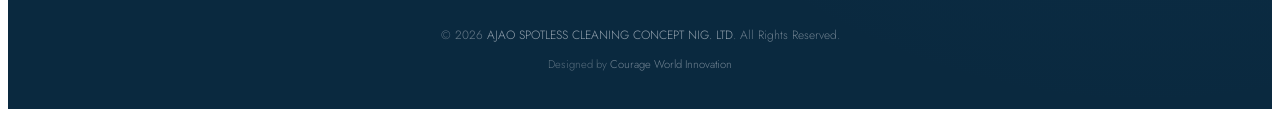
<file: service.html>
<!DOCTYPE html>
<html lang="en">
<head>
    <meta charset="UTF-8">
    <meta name="viewport" content="width=device-width, initial-scale=1.0">
    <title>Our Services | Ajao Spotless Cleaning Concept Nig. Ltd</title>
    <meta name="keywords" content="Ajao Spotless Cleaning services, commercial cleaning Nigeria, industrial cleaning, post-construction cleaning, specialized cleaning, facility support, project cleaning Lagos Abuja Ibadan Ogbomoso Port Harcourt">
    <meta name="description" content="Explore Ajao Spotless Cleaning Concept Nig. Ltd's full range of services — commercial, industrial, post-construction, specialized, external, facility support, and project cleaning — delivered nationwide across Nigeria.">

    <!-- Favicon -->
    <link href="img/favicon.ico" rel="icon">

    <!-- Google Fonts -->
    <link rel="preconnect" href="https://fonts.googleapis.com">
    <link rel="preconnect" href="https://fonts.gstatic.com" crossorigin>
    <link href="https://fonts.googleapis.com/css2?family=Cormorant+Garamond:ital,wght@0,300;0,400;0,500;0,600;1,400;1,500&family=Jost:wght@300;400;500;600&display=swap" rel="stylesheet">

    <!-- Font Awesome -->
    <link href="https://cdnjs.cloudflare.com/ajax/libs/font-awesome/6.4.0/css/all.min.css" rel="stylesheet">

    <!-- Template Stylesheet -->
    <link href="css/style.css" rel="stylesheet">
</head>

<body>
    <div class="wrapper">

<!-- ── TOPBAR ── -->
<div class="topbar">
  <div class="topbar-inner">
    <div class="topbar-contact">
      <a href="tel:+2348037701197">
        <i class="fa fa-phone-alt"></i>
        <span>+234 803 770 1197</span>
      </a>
      <a href="mailto:ajaospotlesscleaning@gmail.com">
        <i class="fa fa-envelope"></i>
        <span>ajaospotlesscleaning@gmail.com</span>
      </a>
    </div>
    <div class="topbar-social">
      <a href="#" aria-label="Instagram"><i class="fab fa-instagram"></i></a>
      <a href="#" aria-label="Facebook"><i class="fab fa-facebook-f"></i></a>
      <a href="#" aria-label="Twitter"><i class="fab fa-twitter"></i></a>
      <a href="#" aria-label="WhatsApp"><i class="fab fa-whatsapp"></i></a>
    </div>
  </div>
</div>

<!-- ── STICKY NAVBAR ── -->
<nav class="navbar" id="mainNavbar">
  <div class="navbar-inner">
    <a href="index.html" class="brand">
      <img src="image/logo2.jpg" class="brand-logo" alt="Ajao Spotless Cleaning Concept Nig. Ltd">
    </a>
    <ul class="nav-links">
      <li><a href="index.html">Home</a></li>
      <li><a href="about.html">About</a></li>
      <li><a href="service.html" class="active">Services</a></li>
      <li><a href="portfolio.html">Projects</a></li>
      <li><a href="contact.html">Contact</a></li>
    </ul>
    <div class="navbar-actions">
      <a href="index.html#quote" class="nav-cta">Get A Quote</a>
      <div class="hamburger" id="hamburger" onclick="toggleMobileMenu()" aria-label="Toggle menu">
        <span></span><span></span><span></span>
      </div>
    </div>
  </div>
  <div class="mobile-menu" id="mobileMenu">
    <a href="index.html">Home</a>
    <a href="about.html">About</a>
    <a href="service.html">Services</a>
    <a href="portfolio.html">Projects</a>
    <a href="contact.html">Contact</a>
    <a href="index.html#quote" class="mobile-cta">Get A Quote →</a>
  </div>
</nav>

<!-- Services Hero Start -->
<div class="services-hero">
    <div class="container">
        <div class="section-label">What We Do</div>
        <h1 class="services-hero-title">A Full Suite Of Cleaning &amp; Facility Support.</h1>
        <p class="services-hero-desc">
            From a single office to a nationwide facility contract, our services span seven categories and over three decades of hands-on experience. Browse by category below, or get in touch if you need something not listed.
        </p>
    </div>
</div>
<!-- Services Hero End -->

<!-- Service Index Grid Start -->
<div class="service-index">
    <div class="container">
        <div class="service-index-grid">
            <button class="service-index-card" data-target="cat-commercial">
                <div class="sic-icon"><i class="fa fa-building"></i></div>
                <h3 class="sic-name">Commercial Cleaning</h3>
                <span class="sic-count">10 Services</span>
            </button>
            <button class="service-index-card" data-target="cat-industrial">
                <div class="sic-icon"><i class="fa fa-industry"></i></div>
                <h3 class="sic-name">Industrial Cleaning</h3>
                <span class="sic-count">11 Services</span>
            </button>
            <button class="service-index-card" data-target="cat-construction">
                <div class="sic-icon"><i class="fa fa-helmet-safety"></i></div>
                <h3 class="sic-name">Post-Construction Cleaning</h3>
                <span class="sic-count">10 Services</span>
            </button>
            <button class="service-index-card" data-target="cat-specialized">
                <div class="sic-icon"><i class="fa fa-broom"></i></div>
                <h3 class="sic-name">Specialized Cleaning</h3>
                <span class="sic-count">11 Services</span>
            </button>
            <button class="service-index-card" data-target="cat-external">
                <div class="sic-icon"><i class="fa fa-tree"></i></div>
                <h3 class="sic-name">External &amp; Environmental</h3>
                <span class="sic-count">9 Services</span>
            </button>
            <button class="service-index-card" data-target="cat-facility">
                <div class="sic-icon"><i class="fa fa-people-carry-box"></i></div>
                <h3 class="sic-name">Facility Support</h3>
                <span class="sic-count">10 Services</span>
            </button>
            <button class="service-index-card" data-target="cat-project">
                <div class="sic-icon"><i class="fa fa-diagram-project"></i></div>
                <h3 class="sic-name">Specialized Project Cleaning</h3>
                <span class="sic-count">9 Services</span>
            </button>
        </div>
    </div>
</div>
<!-- Service Index Grid End -->

<!-- Service Accordion Start -->
<div class="service-accordion">
    <div class="container">
        <div class="section-label">Full Service List</div>
        <h2 class="service-accordion-title">Every Category, In Detail.</h2>

        <div class="accordion-list">
            <div class="accordion-item" id="cat-commercial">
                <button class="accordion-header">
                    <span class="acc-icon"><i class="fa fa-building"></i></span>
                    <span class="acc-text">
                        <span class="acc-name">Commercial Cleaning Services</span>
                        <span class="acc-desc">Offices, banks, malls, hotels, schools, hospitals and more</span>
                    </span>
                    <span class="acc-toggle"><i class="fa fa-plus"></i></span>
                </button>
                <div class="accordion-panel">
                    <ul class="accordion-items">
                        <li>Office and corporate cleaning</li>
                        <li>Bank and financial institution cleaning</li>
                        <li>Shopping mall and retail-store cleaning</li>
                        <li>Hotel and hospitality cleaning</li>
                        <li>Restaurant and cafeteria cleaning</li>
                        <li>School and university cleaning</li>
                        <li>Hospital and healthcare-facility cleaning</li>
                        <li>Church and worship-centre cleaning</li>
                        <li>Warehouse and distribution-centre cleaning</li>
                        <li>Facility/common-area cleaning</li>
                    </ul>
                </div>
            </div>

            <div class="accordion-item" id="cat-industrial">
                <button class="accordion-header">
                    <span class="acc-icon"><i class="fa fa-industry"></i></span>
                    <span class="acc-text">
                        <span class="acc-name">Industrial Cleaning Services</span>
                        <span class="acc-desc">Factories, production floors, machinery and heavy-duty degreasing</span>
                    </span>
                    <span class="acc-toggle"><i class="fa fa-plus"></i></span>
                </button>
                <div class="accordion-panel">
                    <ul class="accordion-items">
                        <li>Factory and manufacturing-plant cleaning</li>
                        <li>Production-area cleaning</li>
                        <li>Industrial floor cleaning</li>
                        <li>Machinery and equipment cleaning</li>
                        <li>Oil, grease and chemical residue removal</li>
                        <li>Industrial degreasing</li>
                        <li>Warehouse and factory-floor cleaning</li>
                        <li>High-level industrial cleaning</li>
                        <li>Industrial dust and debris removal</li>
                        <li>Shutdown/turnaround cleaning</li>
                        <li>Loading-bay and logistics-area cleaning</li>
                    </ul>
                </div>
            </div>

            <div class="accordion-item" id="cat-construction">
                <button class="accordion-header">
                    <span class="acc-icon"><i class="fa fa-helmet-safety"></i></span>
                    <span class="acc-text">
                        <span class="acc-name">Post-Construction Cleaning</span>
                        <span class="acc-desc">Bulk-to-fine cleaning for newly built or renovated sites, ready for handover</span>
                    </span>
                    <span class="acc-toggle"><i class="fa fa-plus"></i></span>
                </button>
                <div class="accordion-panel">
                    <ul class="accordion-items">
                        <li>Rough/bulk construction cleaning</li>
                        <li>Fine-detail cleaning</li>
                        <li>Removal of cement, paint and plaster residues</li>
                        <li>Removal of construction dust and debris</li>
                        <li>Floor and tile cleaning</li>
                        <li>Glass and window cleaning</li>
                        <li>Deep cleaning before handover</li>
                        <li>Final builders' clean</li>
                        <li>Cleaning of newly constructed offices, estates and facilities</li>
                        <li>Pre-opening cleaning for commercial buildings</li>
                    </ul>
                </div>
            </div>

            <div class="accordion-item" id="cat-specialized">
                <button class="accordion-header">
                    <span class="acc-icon"><i class="fa fa-broom"></i></span>
                    <span class="acc-text">
                        <span class="acc-name">Specialized Cleaning</span>
                        <span class="acc-desc">High-rise, façade, pressure washing, and other detail-driven work</span>
                    </span>
                    <span class="acc-toggle"><i class="fa fa-plus"></i></span>
                </button>
                <div class="accordion-panel">
                    <ul class="accordion-items">
                        <li>High-rise/window cleaning</li>
                        <li>Façade cleaning</li>
                        <li>Pressure washing</li>
                        <li>Carpet and upholstery cleaning</li>
                        <li>Floor stripping and polishing</li>
                        <li>Marble and granite polishing</li>
                        <li>Industrial vacuum cleaning</li>
                        <li>Washroom sanitation</li>
                        <li>Kitchen and food-service-area cleaning</li>
                        <li>Disinfection and sanitization</li>
                        <li>Waste-area cleaning</li>
                    </ul>
                </div>
            </div>

            <div class="accordion-item" id="cat-external">
                <button class="accordion-header">
                    <span class="acc-icon"><i class="fa fa-tree"></i></span>
                    <span class="acc-text">
                        <span class="acc-name">External &amp; Environmental Cleaning</span>
                        <span class="acc-desc">Car parks, compounds, walkways, drainage and outdoor grounds</span>
                    </span>
                    <span class="acc-toggle"><i class="fa fa-plus"></i></span>
                </button>
                <div class="accordion-panel">
                    <ul class="accordion-items">
                        <li>Car-park cleaning</li>
                        <li>Compound cleaning</li>
                        <li>Walkway cleaning</li>
                        <li>Drainage-area cleaning</li>
                        <li>Landscaping-support cleaning</li>
                        <li>Outdoor pressure washing</li>
                        <li>Refuse-area cleaning</li>
                        <li>Removal of weeds and unwanted vegetation</li>
                        <li>Post-event outdoor cleaning</li>
                    </ul>
                </div>
            </div>

            <div class="accordion-item" id="cat-facility">
                <button class="accordion-header">
                    <span class="acc-icon"><i class="fa fa-people-carry-box"></i></span>
                    <span class="acc-text">
                        <span class="acc-name">Facility Support Services</span>
                        <span class="acc-desc">Ongoing janitorial, staffing and consumables support as a facility contractor</span>
                    </span>
                    <span class="acc-toggle"><i class="fa fa-plus"></i></span>
                </button>
                <div class="accordion-panel">
                    <ul class="accordion-items">
                        <li>Janitorial services</li>
                        <li>Washroom attendants</li>
                        <li>Waste management support</li>
                        <li>Consumables management</li>
                        <li>Pest-control coordination</li>
                        <li>Grounds maintenance</li>
                        <li>Reception/porter services</li>
                        <li>Facility attendants</li>
                        <li>Cleaning equipment and manpower supply</li>
                        <li>Scheduled and contract cleaning</li>
                    </ul>
                </div>
            </div>

            <div class="accordion-item" id="cat-project">
                <button class="accordion-header">
                    <span class="acc-icon"><i class="fa fa-diagram-project"></i></span>
                    <span class="acc-text">
                        <span class="acc-name">Specialized Project Cleaning</span>
                        <span class="acc-desc">Large-scale, sector-specific project cleaning from site to commissioning</span>
                    </span>
                    <span class="acc-toggle"><i class="fa fa-plus"></i></span>
                </button>
                <div class="accordion-panel">
                    <ul class="accordion-items">
                        <li>Construction-site cleaning</li>
                        <li>Infrastructure-project cleaning</li>
                        <li>Airport cleaning</li>
                        <li>Hospital-project cleaning</li>
                        <li>Residential-estate cleaning</li>
                        <li>Commercial-development cleaning</li>
                        <li>Road/infrastructure facility cleaning</li>
                        <li>Factory commissioning cleaning</li>
                        <li>Pre-handover cleaning</li>
                    </ul>
                </div>
            </div>
        </div>
    </div>
</div>
<!-- Service Accordion End -->

<!-- Service CTA Start -->
<div class="service-cta">
    <div class="container">
        <h2 class="service-cta-title">Need Something Not Listed Here?</h2>
        <p class="service-cta-desc">Every job starts with a conversation. Tell us what you're working with and we'll scope it.</p>
        <a href="contact.html" class="btn-slide-primary">Get In Touch</a>
    </div>
</div>
<!-- Service CTA End -->

<!-- Footer Start -->
<footer class="footer">
  <div class="footer-container">

    <div class="footer-main">

      <!-- Col 1: Brand + Contact -->
      <div class="footer-brand-col">
        <a href="index.html" class="footer-logo">
          <img src="image/logo2.jpg" class="footer-logo-img" alt="Ajao Spotless Cleaning Concept Nig. Ltd">
        </a>
        <p class="footer-tagline">Premium cleaning and laundry services you can trust — delivered with professionalism and care, every time.</p>

        <div class="footer-contact-list">
          <a href="index.html#locations"><i class="fa fa-map-marker-alt"></i>5 Locations — Lagos, Abuja, Ibadan, Ogbomoso &amp; Port Harcourt</a>
          <a href="tel:+2348037701197"><i class="fa fa-phone-alt"></i>+234 803 770 1197</a>
          <a href="mailto:ajaospotlesscleaning@gmail.com"><i class="fa fa-envelope"></i>ajaospotlesscleaning@gmail.com</a>
        </div>

        <div class="footer-social">
          <a href="#"><i class="fab fa-instagram"></i></a>
          <a href="#"><i class="fab fa-facebook-f"></i></a>
          <a href="#"><i class="fab fa-twitter"></i></a>
          <a href="#"><i class="fab fa-youtube"></i></a>
          <a href="#"><i class="fab fa-linkedin-in"></i></a>
        </div>
      </div>

      <!-- Col 2: Company -->
      <div class="footer-links-col">
        <h3 class="footer-col-title">Company</h3>
        <div class="footer-link-list">
          <a href="about.html">About Us</a>
          <a href="about.html">Our Story</a>
          <a href="service.html">Our Services</a>
          <a href="index.html#locations">Our Locations</a>
          <a href="portfolio.html">Our Projects</a>
          <a href="contact.html">Contact Us</a>
        </div>
      </div>

      <!-- Col 3: Support -->
      <div class="footer-links-col">
        <h3 class="footer-col-title">Support</h3>
        <div class="footer-link-list">
          <a href="#">Our Clients</a>
          <a href="#">Client Reviews</a>
          <a href="#">Ongoing Projects</a>
          <a href="contact.html">Customer Support</a>
          <a href="#">FAQs</a>
        </div>
      </div>

      <!-- Col 4: Newsletter -->
      <div class="footer-newsletter-col">
        <h3 class="footer-col-title">Stay Updated</h3>
        <p class="footer-newsletter-text">Subscribe for cleaning tips, special offers, and service updates delivered straight to your inbox.</p>

        <div class="newsletter-form">
          <div class="newsletter-input-wrap">
            <input class="newsletter-input" type="email" placeholder="Your email address"/>
            <button class="newsletter-btn">Subscribe</button>
          </div>
          <p class="newsletter-note"><i class="fa fa-lock"></i>No spam. Unsubscribe anytime.</p>
        </div>

        <div class="footer-wa">
          <i class="fab fa-whatsapp"></i>
          <div class="footer-wa-text">
            <strong>Chat on WhatsApp</strong>
            Quick quote or enquiry
          </div>
          <button class="footer-wa-btn" onclick="window.open('https://wa.me/2348037701197?text=Hello%2C%20I%20need%20a%20quote','_blank')">Chat Now</button>
        </div>
      </div>

    </div>

    <!-- Middle menu bar -->
    <div class="footer-menu-bar">
      <a href="#">Terms of Use</a>
      <a href="#">Privacy Policy</a>
      <a href="#">Cookies</a>
      <a href="#">Help &amp; FAQs</a>
      <a href="contact.html">Contact Us</a>
    </div>

    <!-- Copyright -->
    <div class="footer-copyright">
      <p>&copy; <script>document.write(new Date().getFullYear())</script> <a href="index.html">AJAO SPOTLESS CLEANING CONCEPT NIG. LTD</a>. All Rights Reserved.</p>
      <p class="designed-by">Designed by <a href="#" target="_blank">Courage World Innovation</a></p>
    </div>

  </div>
</footer>
<!-- Footer End -->

<a href="#" class="back-to-top" id="backToTop" aria-label="Back to top">
  <i class="fa fa-chevron-up"></i>
</a>

    </div>

    <!-- Template Javascript -->
    <script src="js/main.js"></script>
</body>
</html>
</file>
<file: css/style.css>
/*******************************/
/********* General CSS *********/
/*******************************/
:root {
  --navy:      #0A293F;
  --blue:      #146097;
  --slate:     #5A6167;
  --mist:      #CBD1DA;
  --white:     #FFFFFF;
  --offwhite:  #F4F7FA;
  --green-wa:  #25D366;
  --green-wa-dark: #1EBE5D;
  --gold:      #F5C518;
  --serif:     'Cormorant Garamond', serif;
  --sans:      'Jost', sans-serif;
  --transition: .3s ease;
}

body {
  color: var(--slate);
  background: var(--white);
  font-family: var(--sans);
  font-weight: 400;
}

h1, h2, h3, h4, h5, h6 {
  font-family: var(--serif);
  font-weight: 400;
}

a {
  color: var(--navy);
  text-decoration: none;
  transition: .3s;
}

a:hover,
a:active,
a:focus {
  color: var(--blue);
  outline: none;
  text-decoration: none;
}

.wrapper {
  position: relative;
  width: 100%;
  max-width: 1366px;
  margin: 0 auto;
  background: var(--white);
  overflow: hidden;
}

.container {
  max-width: 1200px;
  margin: 0 auto;
  padding: 0 2rem;
}


/*******************************/
/********** Header CSS *********/
/*******************************/

/* ── TOPBAR ── */
.topbar {
  background: var(--navy);
  padding: 8px 0;
  border-bottom: 1px solid rgba(255, 255, 255, .08);
}

.topbar-inner {
  max-width: 1200px;
  margin: 0 auto;
  padding: 0 2rem;
  display: flex;
  justify-content: space-between;
  align-items: center;
}

.topbar-contact {
  display: flex;
  gap: 2rem;
}

.topbar-contact a {
  color: var(--mist);
  font-size: .75rem;
  letter-spacing: .06em;
  text-decoration: none;
  display: flex;
  align-items: center;
  gap: .5rem;
  transition: color var(--transition);
  font-family: var(--sans);
}

.topbar-contact a i {
  color: var(--blue);
  font-size: .8rem;
}

.topbar-contact a:hover {
  color: var(--white);
}

.topbar-social {
  display: flex;
  gap: .6rem;
}

.topbar-social a {
  color: var(--mist);
  font-size: .82rem;
  text-decoration: none;
  width: 28px;
  height: 28px;
  border: 1px solid rgba(255, 255, 255, .15);
  display: flex;
  align-items: center;
  justify-content: center;
  transition: all var(--transition);
}

.topbar-social a:hover {
  background: var(--blue);
  border-color: var(--blue);
  color: var(--white);
}


/* ── STICKY NAVBAR ── */
.navbar {
  position: sticky;
  top: 0;
  z-index: 999;
  background: var(--white);
  box-shadow: 0 2px 20px rgba(10, 41, 63, .10);
  border-bottom: 3px solid var(--blue);
  transition: box-shadow var(--transition);
}

.navbar.scrolled {
  box-shadow: 0 4px 30px rgba(10, 41, 63, .18);
}

.navbar-inner {
  max-width: 1200px;
  margin: 0 auto;
  padding: .6rem 2rem;
  display: grid;
  grid-template-columns: auto 1fr auto;
  align-items: center;
  gap: 1.5rem;
  min-height: 70px;
}

.brand {
  font-family: var(--serif);
  font-size: 1.9rem;
  font-weight: 400;
  color: var(--navy);
  text-decoration: none;
  letter-spacing: .05em;
  display: flex;
  align-items: center;
  gap: .5rem;
  line-height: 1;
}

.brand span {
  color: var(--blue);
}

.brand-icon {
  width: 38px;
  height: 38px;
  background: var(--blue);
  display: flex;
  align-items: center;
  justify-content: center;
  flex-shrink: 0;
}

.brand-icon i {
  color: var(--white);
  font-size: 1rem;
}

.brand-logo {
  height: 84px;
  width: auto;
  max-width: 100%;
  display: block;
  flex-shrink: 0;
}

.nav-links {
  display: flex;
  align-items: center;
  justify-self: center;
  gap: 0;
  list-style: none;
  margin: 0;
  padding: 0;
}

.navbar-actions {
  display: flex;
  align-items: center;
  gap: 1rem;
  justify-self: end;
}

.nav-links a {
  font-family: var(--sans);
  font-size: .78rem;
  letter-spacing: .14em;
  text-transform: uppercase;
  color: var(--slate);
  text-decoration: none;
  padding: .5rem 1.1rem;
  font-weight: 500;
  transition: color var(--transition);
  position: relative;
}

.nav-links a::after {
  content: '';
  position: absolute;
  bottom: -3px;
  left: 50%;
  right: 50%;
  height: 3px;
  background: var(--blue);
  transition: left var(--transition), right var(--transition);
  margin-bottom: -3px;
}

.nav-links a:hover::after,
.nav-links a.active::after {
  left: 1.1rem;
  right: 1.1rem;
}

.nav-links a:hover,
.nav-links a.active {
  color: var(--navy);
}

.nav-cta {
  background: var(--blue) !important;
  color: var(--white) !important;
  font-size: .72rem !important;
  letter-spacing: .18em !important;
  padding: .65rem 1.5rem !important;
  border: 2px solid var(--blue);
  transition: background var(--transition), border-color var(--transition) !important;
}

.nav-cta::after {
  display: none !important;
}

.nav-cta:hover {
  background: var(--navy) !important;
  border-color: var(--navy) !important;
  color: var(--white) !important;
}

.hamburger {
  display: none;
  flex-direction: column;
  gap: 5px;
  cursor: pointer;
  padding: .4rem;
  background: none;
  border: none;
}

.hamburger span {
  display: block;
  width: 22px;
  height: 2px;
  background: var(--navy);
  transition: all var(--transition);
  transform-origin: center;
}

.hamburger.open span:nth-child(1) {
  transform: translateY(7px) rotate(45deg);
}

.hamburger.open span:nth-child(2) {
  opacity: 0;
}

.hamburger.open span:nth-child(3) {
  transform: translateY(-7px) rotate(-45deg);
}

.mobile-menu {
  display: none;
  flex-direction: column;
  background: var(--white);
  padding: 0 2rem;
  border-top: 1px solid var(--mist);
  max-height: 0;
  overflow: hidden;
  transition: max-height .4s ease, padding .4s ease;
}

.mobile-menu.open {
  display: flex;
  max-height: 400px;
  padding: 1rem 2rem;
}

.mobile-menu a {
  font-family: var(--sans);
  font-size: .8rem;
  letter-spacing: .1em;
  text-transform: uppercase;
  color: var(--slate);
  text-decoration: none;
  padding: .75rem 0;
  border-bottom: 1px solid var(--offwhite);
  font-weight: 500;
  transition: color var(--transition);
}

.mobile-menu a:last-child {
  border: none;
  padding-bottom: 0;
}

.mobile-menu a.mobile-cta {
  color: var(--blue);
  font-weight: 600;
}

.mobile-menu a:hover {
  color: var(--navy);
}


/* ── HERO SECTION WRAPPER ── */
.header.home {
  position: relative;
  width: 100%;
  padding: 0;
  background: none;
  margin-bottom: 45px;
}

.hero-layout {
  display: grid;
  grid-template-columns: 1fr 400px;
  min-height: 88vh;
}


/* ── CAROUSEL ── */
.carousel-wrapper {
  position: relative;
  overflow: hidden;
}

.carousel-track {
  position: relative;
  width: 100%;
  height: 100%;
  min-height: 88vh;
}

.slide {
  position: absolute;
  inset: 0;
  background-size: cover;
  background-position: center;
  background-repeat: no-repeat;
  opacity: 0;
  transition: opacity .9s ease;
  display: flex;
  align-items: center;
}

.slide.active {
  opacity: 1;
  z-index: 2;
}

.slide.prev-slide {
  opacity: 0;
  z-index: 1;
}

.slide-overlay {
  position: absolute;
  inset: 0;
  background: linear-gradient(
    120deg,
    rgba(10, 41, 63, .88) 0%,
    rgba(20, 96, 151, .70) 55%,
    rgba(90, 97, 103, .45) 100%
  );
  z-index: 1;
}

.slide-content {
  position: relative;
  z-index: 2;
  padding: 4rem 4rem 5rem;
  max-width: 640px;
}

.slide-eyebrow {
  font-family: var(--sans);
  font-size: .7rem;
  letter-spacing: .35em;
  text-transform: uppercase;
  color: var(--mist);
  margin-bottom: 1.2rem;
  display: flex;
  align-items: center;
  gap: .8rem;
  opacity: 0;
  transform: translateY(14px);
  transition: opacity .7s ease .2s, transform .7s ease .2s;
}

.slide.active .slide-eyebrow {
  opacity: 1;
  transform: translateY(0);
}

.eyebrow-line {
  display: block;
  width: 2rem;
  height: 1px;
  background: var(--mist);
  flex-shrink: 0;
}

.slide-title {
  font-family: var(--serif);
  font-size: clamp(2.4rem, 4.5vw, 4rem);
  font-weight: 300;
  line-height: 1.1;
  color: var(--white);
  margin-bottom: 1.2rem;
  opacity: 0;
  transform: translateY(18px);
  transition: opacity .75s ease .35s, transform .75s ease .35s;
}

.slide.active .slide-title {
  opacity: 1;
  transform: translateY(0);
}

.slide-title em {
  font-style: italic;
  font-weight: 400;
  color: var(--mist);
}

.slide-sub {
  font-family: var(--sans);
  font-size: .92rem;
  color: rgba(203, 209, 218, .85);
  line-height: 1.85;
  margin-bottom: 2rem;
  max-width: 480px;
  font-weight: 300;
  opacity: 0;
  transform: translateY(14px);
  transition: opacity .75s ease .5s, transform .75s ease .5s;
}

.slide.active .slide-sub {
  opacity: 1;
  transform: translateY(0);
}

.slide-actions {
  display: flex;
  gap: 1rem;
  flex-wrap: wrap;
  opacity: 0;
  transform: translateY(10px);
  transition: opacity .75s ease .65s, transform .75s ease .65s;
}

.slide.active .slide-actions {
  opacity: 1;
  transform: translateY(0);
}

.btn-slide-primary {
  background: var(--blue);
  color: var(--white);
  font-family: var(--sans);
  font-size: .75rem;
  letter-spacing: .18em;
  text-transform: uppercase;
  padding: .9rem 2rem;
  border: 2px solid var(--blue);
  text-decoration: none;
  font-weight: 500;
  display: inline-block;
  transition: background var(--transition), border-color var(--transition);
}

.btn-slide-primary:hover {
  background: var(--navy);
  border-color: var(--navy);
  color: var(--white);
}

.btn-slide-ghost {
  background: transparent;
  color: var(--white);
  font-family: var(--sans);
  font-size: .75rem;
  letter-spacing: .18em;
  text-transform: uppercase;
  padding: .9rem 2rem;
  border: 2px solid rgba(255, 255, 255, .35);
  text-decoration: none;
  font-weight: 500;
  display: inline-block;
  transition: border-color var(--transition);
}

.btn-slide-ghost:hover {
  border-color: var(--white);
}

.carousel-btn {
  position: absolute;
  top: 50%;
  transform: translateY(-50%);
  z-index: 10;
  width: 46px;
  height: 46px;
  background: rgba(10, 41, 63, .55);
  border: 1px solid rgba(255, 255, 255, .25);
  color: var(--white);
  font-size: .9rem;
  cursor: pointer;
  display: flex;
  align-items: center;
  justify-content: center;
  transition: background var(--transition), border-color var(--transition);
}

.carousel-btn:hover {
  background: var(--blue);
  border-color: var(--blue);
}

.carousel-btn.prev { left: 1.2rem; }
.carousel-btn.next { right: 1.2rem; }

.carousel-dots {
  position: absolute;
  bottom: 2.5rem;
  left: 50%;
  transform: translateX(-50%);
  z-index: 10;
  display: flex;
  gap: .6rem;
}

.dot {
  width: 8px;
  height: 8px;
  border-radius: 50%;
  background: rgba(255, 255, 255, .35);
  border: none;
  cursor: pointer;
  transition: all .35s ease;
  padding: 0;
}

.dot.active {
  background: var(--white);
  width: 28px;
  border-radius: 4px;
}

.carousel-progress {
  position: absolute;
  bottom: 0;
  left: 0;
  right: 0;
  height: 3px;
  background: rgba(255, 255, 255, .15);
  z-index: 10;
}

.carousel-progress-bar {
  height: 100%;
  width: 0%;
  background: var(--blue);
  transition: width 5s linear;
}


/* ── QUOTE FORM PANEL ── */
.quote-panel {
  background: var(--offwhite);
  display: flex;
  align-items: center;
  justify-content: center;
  border-left: 3px solid var(--blue);
}

.quote-form {
  width: 100%;
  padding: 2.5rem 2rem;
  background: var(--white);
  height: 100%;
  display: flex;
  flex-direction: column;
  justify-content: center;
  position: relative;
}

.quote-form::before {
  content: '';
  position: absolute;
  top: 0;
  left: 0;
  right: 0;
  height: 4px;
  background: linear-gradient(to right, var(--navy), var(--blue));
}

.form-heading {
  font-family: var(--serif);
  font-size: 1.75rem;
  font-weight: 400;
  color: var(--navy);
  margin-bottom: .2rem;
  letter-spacing: .02em;
}

.form-sub {
  font-family: var(--sans);
  font-size: .75rem;
  color: var(--slate);
  margin-bottom: 1.5rem;
  letter-spacing: .06em;
}

.form-row {
  display: grid;
  grid-template-columns: 1fr 1fr;
  gap: .8rem;
}

.form-group {
  margin-bottom: .9rem;
  display: flex;
  flex-direction: column;
  gap: .35rem;
}

.form-group label {
  font-family: var(--sans);
  font-size: .65rem;
  letter-spacing: .18em;
  text-transform: uppercase;
  color: var(--slate);
  font-weight: 500;
}

.form-group input,
.form-group select,
.form-group textarea {
  width: 100%;
  background: var(--offwhite);
  border: 1.5px solid var(--mist);
  border-radius: 0;
  color: var(--navy);
  font-family: var(--sans);
  font-size: .85rem;
  padding: .7rem 1rem;
  outline: none;
  transition: border-color var(--transition);
  appearance: none;
  -webkit-appearance: none;
}

.form-group input::placeholder,
.form-group textarea::placeholder {
  color: #aab0b8;
}

.form-group input:focus,
.form-group select:focus,
.form-group textarea:focus {
  border-color: var(--blue);
  background: var(--white);
}

.form-group textarea {
  min-height: 80px;
  resize: vertical;
}

.form-group select {
  cursor: pointer;
  background-image: url("data:image/svg+xml,%3Csvg xmlns='http://www.w3.org/2000/svg' width='12' height='8' viewBox='0 0 12 8'%3E%3Cpath fill='%235A6167' d='M6 8L0 0h12z'/%3E%3C/svg%3E");
  background-repeat: no-repeat;
  background-position: right 1rem center;
  padding-right: 2.5rem;
}

.form-group select option {
  color: var(--navy);
  background: var(--white);
}

.btn-submit {
  width: 100%;
  background: var(--navy);
  color: var(--white);
  font-family: var(--sans);
  font-size: .75rem;
  letter-spacing: .2em;
  text-transform: uppercase;
  padding: 1rem;
  border: none;
  cursor: pointer;
  font-weight: 600;
  transition: background var(--transition);
  margin-top: .4rem;
}

.btn-submit:hover {
  background: var(--blue);
}

.wa-strip {
  display: flex;
  align-items: center;
  gap: .8rem;
  margin-top: .8rem;
  padding: .8rem 1rem;
  background: #f0faf4;
  border: 1px solid #c3e6d0;
}

.wa-icon-box {
  width: 30px;
  height: 30px;
  background: var(--green-wa);
  display: flex;
  align-items: center;
  justify-content: center;
  flex-shrink: 0;
}

.wa-icon-box i {
  color: var(--white);
  font-size: .9rem;
}

.wa-label {
  font-family: var(--sans);
  font-size: .78rem;
  color: #2d6a4f;
  font-weight: 500;
  line-height: 1.3;
}

.wa-label span {
  display: block;
  font-size: .68rem;
  color: #52b788;
  font-weight: 400;
}

.wa-btn {
  margin-left: auto;
  background: var(--green-wa);
  border: none;
  color: var(--white);
  font-family: var(--sans);
  font-size: .65rem;
  letter-spacing: .12em;
  text-transform: uppercase;
  padding: .45rem 1rem;
  cursor: pointer;
  font-weight: 600;
  transition: background var(--transition);
  white-space: nowrap;
}

.wa-btn:hover {
  background: var(--green-wa-dark);
}


/* ── RESPONSIVE ── */
@media (max-width: 1024px) {
  .hero-layout {
    grid-template-columns: 1fr 360px;
  }

  .slide-content {
    padding: 3rem 2.5rem 4rem;
  }
}

@media (max-width: 768px) {
  .topbar-contact {
    display: none;
  }

  .topbar-inner {
    justify-content: center;
  }

  .nav-links {
    display: none;
  }

  .nav-cta {
    display: none;
  }

  .hamburger {
    display: flex;
  }

  .brand-logo {
    height: 60px;
  }

  .hero-layout {
    grid-template-columns: 1fr;
    grid-template-rows: 65vh auto;
    min-height: unset;
  }

  .carousel-track {
    min-height: 65vh;
  }

  .slide-content {
    padding: 2.5rem 1.5rem 3.5rem;
  }

  .slide-title {
    font-size: 2.2rem;
  }

  .quote-panel {
    border-left: none;
    border-top: 3px solid var(--blue);
  }

  .quote-form {
    padding: 2rem 1.5rem;
    height: auto;
  }

  .form-row {
    grid-template-columns: 1fr;
  }

  .carousel-btn {
    width: 38px;
    height: 38px;
    font-size: .8rem;
  }
}

@media (max-width: 480px) {
  .navbar-inner {
    padding: 0 1rem;
  }

  .brand {
    font-size: 1.5rem;
  }

  .brand-icon {
    width: 32px;
    height: 32px;
  }

  .brand-logo {
    height: 48px;
  }

  .topbar-inner {
    padding: 0 1rem;
  }

  .slide-content {
    padding: 2rem 1rem 3rem;
  }

  .btn-slide-primary,
  .btn-slide-ghost {
    font-size: .7rem;
    padding: .75rem 1.4rem;
  }
}


/*******************************/
/******* Page Header CSS *******/
/*******************************/
.page-header {
  position: relative;
  margin-bottom: 45px;
  padding: 90px 0;
  text-align: center;
  background: var(--navy);
}

.page-header h2 {
  color: var(--white);
  font-family: var(--serif);
  font-size: 3.2rem;
  font-weight: 400;
  text-transform: uppercase;
  letter-spacing: .04em;
  margin-bottom: 15px;
}

.page-header a {
  position: relative;
  padding: 0 12px;
  font-family: var(--sans);
  font-size: .85rem;
  letter-spacing: .06em;
  font-weight: 400;
  color: var(--mist);
}

.page-header a:hover {
  color: var(--white);
}

.page-header a::after {
  position: absolute;
  content: "/";
  width: 8px;
  height: 8px;
  top: -1px;
  right: -7px;
  text-align: center;
  color: var(--mist);
}

.page-header a:last-child::after {
  display: none;
}


/*******************************/
/******* Section Header ********/
/*******************************/
/* Not used anywhere in index.html's markup (your sections use
   .section-label instead) — only referenced by .single, which your
   site doesn't appear to use either. Keeping it, cleaned up, in case
   it's live somewhere I haven't seen. Safe to delete if not. */
.section-header {
  position: relative;
  width: 100%;
  max-width: 550px;
  text-align: center;
  margin: 0 auto;
  margin-bottom: 60px;
  padding-bottom: 15px;
}

.section-header::before {
  position: absolute;
  content: "";
  width: 100px;
  height: 3px;
  left: calc(50% - 50px);
  bottom: 0;
  background: linear-gradient(to left, var(--navy), var(--blue), var(--navy));
}

.section-header::after {
  position: absolute;
  content: "";
  width: 20px;
  height: 3px;
  left: calc(50% - 10px);
  bottom: -3px;
  background: var(--blue);
}

.section-header p {
  margin-bottom: 10px;
  font-family: var(--sans);
  font-size: .8rem;
  letter-spacing: .2em;
  text-transform: uppercase;
  color: var(--blue);
}

.section-header h2 {
  color: var(--navy);
  font-family: var(--serif);
  font-size: 2.75rem;
  font-weight: 400;
}

.section-header.left {
  text-align: left;
}

.section-header.left::before {
  width: 60px;
  left: 0;
  background: linear-gradient(to left, var(--navy), var(--blue));
}

.section-header.left::after {
  left: 0;
}


/*******************************/
/********** About CSS **********/
/*******************************/
.about {
  position: relative;
  width: 100%;
  padding: 80px 0;
  background: var(--white);
  overflow: hidden;
}

.about::before {
  content: '';
  position: absolute;
  top: 0; left: 0;
  width: 45%; height: 100%;
  background: var(--offwhite);
  z-index: 0;
}

.about .container {
  position: relative;
  z-index: 1;
}

.about-grid {
  display: grid;
  grid-template-columns: 1fr 1fr;
  gap: 5rem;
  align-items: center;
}

.about-img-wrap { position: relative; }

.about-img-wrap::before {
  content: '';
  position: absolute;
  top: -20px; left: -20px;
  width: 65%; height: 65%;
  border: 2px solid var(--blue);
  z-index: 0;
}

.about-img-wrap::after {
  content: '';
  position: absolute;
  bottom: -20px; right: -20px;
  width: 55%; height: 55%;
  background: var(--navy);
  opacity: .08;
  z-index: 0;
}

.about-img { position: relative; z-index: 1; }

.about-img img {
  width: 100%;
  display: block;
  object-fit: cover;
  aspect-ratio: 4/5;
}

.exp-badge {
  position: absolute;
  bottom: -1.5rem; right: -1.5rem;
  z-index: 2;
  background: var(--blue);
  width: 120px; height: 120px;
  display: flex; flex-direction: column;
  align-items: center; justify-content: center;
  text-align: center; padding: 1rem;
}

.exp-badge-num {
  font-family: var(--serif);
  font-size: 3rem; font-weight: 300;
  color: var(--white); line-height: 1;
}

.exp-badge-text {
  font-size: .6rem; letter-spacing: .12em;
  text-transform: uppercase;
  color: rgba(255,255,255,.8);
  margin-top: .2rem; line-height: 1.3;
}

.about-text { padding-left: 1rem; }

.section-label {
  font-size: .7rem; letter-spacing: .3em;
  text-transform: uppercase; color: var(--blue);
  margin-bottom: 1rem;
  display: flex; align-items: center; gap: .8rem;
}

.section-label::before {
  content: ''; display: block;
  width: 1.5rem; height: 1px; background: var(--blue);
}

.about-title {
  font-family: var(--serif);
  font-size: clamp(2rem, 3.5vw, 3rem);
  font-weight: 300; color: var(--navy);
  line-height: 1.15; margin-bottom: 1.5rem;
}

.about-title em { font-style: italic; color: var(--blue); }

.about-desc {
  font-size: .9rem; color: var(--slate);
  line-height: 1.9; margin-bottom: 1.2rem; font-weight: 300;
}

.about-points {
  display: grid; grid-template-columns: 1fr 1fr;
  gap: .8rem; margin: 1.8rem 0 2rem;
}

.point-item {
  display: flex; align-items: center; gap: .7rem;
  font-size: .82rem; color: var(--navy); font-weight: 500;
}

.point-icon {
  width: 28px; height: 28px; flex-shrink: 0;
  background: rgba(20,96,151,.1);
  display: flex; align-items: center; justify-content: center;
}

.point-icon i { color: var(--blue); font-size: .75rem; }

.about-stats {
  display: flex; gap: 2rem;
  padding: 1.5rem 0;
  border-top: 1px solid var(--mist);
  border-bottom: 1px solid var(--mist);
  margin-bottom: 2rem;
}

.stat-num {
  font-family: var(--serif);
  font-size: 2.2rem; font-weight: 300;
  color: var(--navy); line-height: 1;
}

.stat-label {
  font-size: .65rem; letter-spacing: .12em;
  text-transform: uppercase; color: var(--slate); margin-top: .2rem;
}

.about-cta { display: flex; align-items: center; gap: 1.5rem; flex-wrap: wrap; }

.btn-about {
  background: var(--blue); color: var(--white);
  font-size: .75rem; letter-spacing: .18em;
  text-transform: uppercase; padding: .9rem 2rem;
  border: 2px solid var(--blue); text-decoration: none;
  font-weight: 500; display: inline-block; transition: all .3s;
}

.btn-about:hover { background: var(--navy); border-color: var(--navy); color: var(--white); }

.wa-call {
  display: flex; align-items: center; gap: .6rem;
  text-decoration: none; color: var(--navy);
  font-size: .82rem; font-weight: 500; transition: color .3s;
}

.wa-call:hover { color: var(--blue); }

.wa-call-icon {
  width: 36px; height: 36px; border-radius: 50%;
  background: rgba(10,41,63,.08);
  display: flex; align-items: center; justify-content: center;
  transition: background .3s;
}

.wa-call:hover .wa-call-icon { background: var(--blue); }
.wa-call:hover .wa-call-icon i { color: var(--white); }
.wa-call-icon i { color: var(--navy); font-size: .9rem; transition: color .3s; }

.wa-call-text { line-height: 1.2; }
.wa-call-text small { display: block; font-size: .65rem; color: var(--slate); font-weight: 300; }

@media (max-width: 768px) {
  .about::before { display: none; }
  .about-grid { grid-template-columns: 1fr; gap: 3.5rem; }
  .about-text { padding-left: 0; }
  .about-img-wrap::before { top: -12px; left: -12px; }
  .about-img-wrap::after { bottom: -12px; right: -12px; }
  .about-points { grid-template-columns: 1fr; }
  .about-stats { gap: 1.2rem; }
  .exp-badge { width: 100px; height: 100px; bottom: -1rem; right: -1rem; }
  .exp-badge-num { font-size: 2.4rem; }
}


/*******************************/
/********* Service CSS *********/
/*******************************/
.service {
  position: relative;
  width: 100%;
  padding: 90px 0 80px;
  background: var(--navy);
  overflow: hidden;
}

.service::before {
  content: '';
  position: absolute;
  inset: 0;
  background-image:
    radial-gradient(circle at 15% 50%, rgba(20,96,151,.25) 0%, transparent 50%),
    radial-gradient(circle at 85% 20%, rgba(20,96,151,.15) 0%, transparent 40%);
  pointer-events: none;
}

.service::after {
  content: 'SERVICES';
  position: absolute;
  bottom: -1.5rem; left: 50%;
  transform: translateX(-50%);
  font-family: var(--serif);
  font-size: 9rem; font-weight: 600;
  color: rgba(255,255,255,.03);
  letter-spacing: .3em; white-space: nowrap;
  pointer-events: none;
}

.service .container {
  max-width: 1200px; margin: 0 auto;
  padding: 0 2rem; position: relative; z-index: 1;
}

.service-header {
  display: flex; justify-content: space-between;
  align-items: flex-end; margin-bottom: 3.5rem;
  flex-wrap: wrap; gap: 1.5rem;
}

.service .section-label {
  font-size: .7rem; letter-spacing: .3em;
  text-transform: uppercase; color: var(--mist);
  margin-bottom: .8rem; opacity: .7;
  display: flex; align-items: center; gap: .8rem;
}

.service .section-label::before {
  content: ''; display: block;
  width: 1.5rem; height: 1px; background: var(--mist);
}

.service-title {
  font-family: var(--serif);
  font-size: clamp(2rem, 3.5vw, 3rem);
  font-weight: 300; color: var(--white); line-height: 1.15;
}

.service-title em { font-style: italic; color: var(--mist); }

.btn-all-services {
  background: transparent; color: var(--white);
  font-size: .72rem; letter-spacing: .18em;
  text-transform: uppercase; padding: .75rem 1.8rem;
  border: 1px solid rgba(255,255,255,.25);
  text-decoration: none; font-weight: 500;
  display: inline-flex; align-items: center; gap: .6rem;
  transition: all .3s;
}

.btn-all-services:hover {
  background: var(--blue); border-color: var(--blue); color: var(--white);
}

.services-grid {
  display: grid;
  grid-template-columns: repeat(4, 1fr);
  gap: 1.5px;
  background: rgba(255,255,255,.06);
}

.service-card {
  position: relative; overflow: hidden;
  background: rgba(255,255,255,.04);
  cursor: pointer; transition: background .4s;
}

.service-card:hover { background: rgba(20,96,151,.2); }

.service-card-img {
  position: relative; overflow: hidden; aspect-ratio: 3/2;
}

.service-card-img img {
  width: 100%; height: 100%; object-fit: cover; display: block;
  transition: transform .6s ease, filter .6s ease;
  filter: brightness(.75) saturate(.8);
}

.service-card:hover .service-card-img img {
  transform: scale(1.06);
  filter: brightness(.6) saturate(.9);
}

.card-num {
  position: absolute; top: 1rem; left: 1rem;
  font-family: var(--serif);
  font-size: 1rem; color: rgba(255,255,255,.5);
  letter-spacing: .1em; z-index: 2; transition: color .3s;
}

.service-card:hover .card-num { color: var(--mist); }

.card-accent {
  position: absolute; bottom: 0; left: 0;
  width: 0; height: 3px; background: var(--blue);
  transition: width .4s ease; z-index: 2;
}

.service-card:hover .card-accent { width: 100%; }

.service-card-body { padding: 1.8rem 1.6rem 2rem; }

.service-icon {
  width: 44px; height: 44px;
  background: rgba(20,96,151,.2);
  border: 1px solid rgba(20,96,151,.4);
  display: flex; align-items: center; justify-content: center;
  margin-bottom: 1.2rem; transition: background .3s, border-color .3s;
}

.service-card:hover .service-icon {
  background: var(--blue); border-color: var(--blue);
}

.service-icon i { color: var(--mist); font-size: .9rem; transition: color .3s; }
.service-card:hover .service-icon i { color: var(--white); }

.service-card-name {
  font-family: var(--serif);
  font-size: 1.35rem; font-weight: 300;
  color: var(--white); margin-bottom: .6rem; line-height: 1.2;
}

.service-card-desc {
  font-size: .8rem; color: rgba(203,209,218,.7);
  line-height: 1.8; font-weight: 300; margin-bottom: 1.4rem;
}

.card-link {
  display: inline-flex; align-items: center; gap: .5rem;
  font-size: .7rem; letter-spacing: .15em; text-transform: uppercase;
  color: var(--mist); text-decoration: none; font-weight: 500;
  transition: color .3s, gap .3s;
}

.card-link:hover { color: var(--white); gap: .8rem; }
.card-link i { font-size: .65rem; transition: transform .3s; }
.card-link:hover i { transform: translateX(3px); }

.service-bottom {
  margin-top: 3.5rem; padding-top: 2rem;
  border-top: 1px solid rgba(255,255,255,.08);
  display: flex; align-items: center;
  justify-content: space-between; flex-wrap: wrap; gap: 1.5rem;
}

.service-promise { display: flex; gap: 2.5rem; flex-wrap: wrap; }

.promise-item {
  display: flex; align-items: center; gap: .6rem;
  font-size: .78rem; color: rgba(203,209,218,.7); font-weight: 300;
}

.promise-item i { color: var(--blue); font-size: .8rem; }

.service-cta-text {
  font-size: .8rem; color: rgba(203,209,218,.6); font-weight: 300;
}

.service-cta-text a {
  color: var(--mist); font-weight: 500; text-decoration: none;
  border-bottom: 1px solid rgba(203,209,218,.3);
  padding-bottom: 1px; transition: color .3s, border-color .3s;
}

.service-cta-text a:hover { color: var(--white); border-color: var(--white); }

@media (max-width: 900px) {
  .services-grid { grid-template-columns: repeat(2, 1fr); }
}

@media (max-width: 560px) {
  .services-grid { grid-template-columns: 1fr; }
  .service-header { flex-direction: column; align-items: flex-start; }
  .service-bottom { flex-direction: column; align-items: flex-start; }
  .service-promise { gap: 1.2rem; }
}


/*******************************/
/*********** FAQs CSS **********/
/*******************************/
.faqs {
  position: relative;
  width: 100%;
  padding: 90px 0 80px;
  background: var(--offwhite);
  overflow: hidden;
}

.faqs::before {
  content: '';
  position: absolute;
  top: 0; right: 0;
  width: 40%; height: 100%;
  background: linear-gradient(135deg, rgba(20,96,151,.05) 0%, transparent 60%);
  pointer-events: none;
}

.faqs .container {
  max-width: 1200px; margin: 0 auto;
  padding: 0 2rem; position: relative; z-index: 1;
}

.faqs-grid {
  display: grid;
  grid-template-columns: 1fr 1.15fr;
  gap: 5rem;
  align-items: start;
}

.faqs .section-label {
  font-size: .7rem; letter-spacing: .3em;
  text-transform: uppercase; color: var(--blue);
  margin-bottom: .8rem;
  display: flex; align-items: center; gap: .8rem;
}

.faqs .section-label::before {
  content: ''; display: block;
  width: 1.5rem; height: 1px; background: var(--blue);
}

.faqs-title {
  font-family: var(--serif);
  font-size: clamp(2rem, 3.2vw, 2.8rem);
  font-weight: 300; color: var(--navy);
  line-height: 1.15; margin-bottom: 1rem;
}

.faqs-title em { font-style: italic; color: var(--blue); }

.faqs-subtitle {
  font-size: .88rem; color: var(--slate);
  line-height: 1.85; font-weight: 300;
  margin-bottom: 2rem; max-width: 380px;
}

.faqs-img-wrap {
  position: relative; margin-bottom: 2rem;
}

.faqs-img-wrap img {
  width: 100%; display: block;
  object-fit: cover; aspect-ratio: 4/3;
}

.faqs-img-wrap::before {
  content: ''; position: absolute;
  top: 1rem; left: -1rem; bottom: 1rem;
  width: 3px; background: var(--blue);
}

.faqs-contact {
  display: flex; align-items: center; gap: 1.2rem;
  padding: 1.2rem 1.5rem;
  background: var(--white);
  border-left: 3px solid var(--blue);
}

.faq-contact-icon {
  width: 42px; height: 42px; flex-shrink: 0;
  background: var(--navy);
  display: flex; align-items: center; justify-content: center;
}

.faq-contact-icon i { color: var(--white); font-size: .9rem; }

.faq-contact-text { line-height: 1.3; }

.faq-contact-text strong {
  display: block; font-size: .85rem;
  color: var(--navy); font-weight: 600;
}

.faq-contact-text span {
  font-size: .75rem; color: var(--slate); font-weight: 300;
}

.faq-contact-link {
  margin-left: auto;
  font-size: .7rem; letter-spacing: .14em;
  text-transform: uppercase; color: var(--blue);
  text-decoration: none; font-weight: 600;
  white-space: nowrap; transition: color .3s;
}

.faq-contact-link:hover { color: var(--navy); }

.faq-item {
  border-bottom: 1px solid var(--mist);
  overflow: hidden;
}

.faq-item:first-child { border-top: 1px solid var(--mist); }

.faq-question {
  width: 100%; background: none; border: none;
  display: flex; align-items: center; gap: 1rem;
  padding: 1.3rem 0; cursor: pointer; text-align: left;
}

.faq-num {
  font-family: var(--serif);
  font-size: 1.1rem; font-weight: 300;
  color: var(--mist); min-width: 2rem;
  transition: color .3s; line-height: 1;
}

.faq-item.open .faq-num { color: var(--blue); }

.faq-q-text {
  font-size: .92rem; font-weight: 500;
  color: var(--navy); flex: 1; line-height: 1.4;
  transition: color .3s;
}

.faq-question:hover .faq-q-text { color: var(--blue); }
.faq-item.open .faq-q-text { color: var(--blue); }

.faq-icon {
  width: 30px; height: 30px; flex-shrink: 0;
  background: var(--offwhite); border: 1px solid var(--mist);
  display: flex; align-items: center; justify-content: center;
  transition: background .3s, border-color .3s;
}

.faq-icon i {
  font-size: .65rem; color: var(--slate);
  transition: transform .4s, color .3s;
}

.faq-item.open .faq-icon { background: var(--blue); border-color: var(--blue); }
.faq-item.open .faq-icon i { color: var(--white); transform: rotate(45deg); }

.faq-answer {
  max-height: 0; overflow: hidden;
  transition: max-height .4s ease, padding .4s ease;
  padding: 0 0 0 3rem;
}

.faq-item.open .faq-answer {
  max-height: 300px;
  padding-bottom: 1.4rem;
}

.faq-answer p {
  font-size: .87rem; color: var(--slate);
  line-height: 1.85; font-weight: 300;
}

.faqs-ask {
  margin-top: 2rem; padding-top: 1.5rem;
  border-top: 1px solid var(--mist);
  display: flex; align-items: center;
  justify-content: space-between;
  flex-wrap: wrap; gap: 1rem;
}

.faqs-ask-text {
  font-size: .82rem; color: var(--slate); font-weight: 300;
}

.btn-ask {
  background: var(--navy); color: var(--white);
  font-size: .72rem; letter-spacing: .18em;
  text-transform: uppercase; padding: .8rem 1.8rem;
  border: 2px solid var(--navy); text-decoration: none;
  font-weight: 500; display: inline-flex;
  align-items: center; gap: .6rem; transition: all .3s;
}

.btn-ask:hover { background: var(--blue); border-color: var(--blue); color: var(--white); }

@media (max-width: 860px) {
  .faqs-grid { grid-template-columns: 1fr; gap: 3rem; }
  .faqs-img-wrap { display: none; }
  .faqs-subtitle { max-width: 100%; }
}

@media (max-width: 480px) {
  .faq-contact-link { display: none; }
}


/*******************************/
/******* Testimonial CSS *******/
/*******************************/
.testimonial {
  position: relative;
  width: 100%;
  padding: 90px 0 80px;
  background: var(--navy);
  overflow: hidden;
}

.testimonial-bg-quote {
  position: absolute;
  top: -3rem; right: 3rem;
  font-family: var(--serif);
  font-size: 28rem; font-weight: 600;
  color: rgba(255,255,255,.03);
  line-height: 1; pointer-events: none; user-select: none;
}

.testimonial::before {
  content: '';
  position: absolute;
  top: 50%; left: 50%;
  transform: translate(-50%, -50%);
  width: 800px; height: 800px;
  border-radius: 50%;
  background: radial-gradient(circle, rgba(20,96,151,.18) 0%, transparent 70%);
  pointer-events: none;
}

.testimonial .container {
  max-width: 900px; margin: 0 auto;
  padding: 0 2rem; position: relative; z-index: 2;
}

.t-section-header { text-align: center; margin-bottom: 3.5rem; }

.t-label {
  font-size: .7rem; letter-spacing: .35em;
  text-transform: uppercase; color: rgba(203,209,218,.55);
  margin-bottom: .8rem;
  display: flex; align-items: center; justify-content: center; gap: 1rem;
}

.t-label::before, .t-label::after {
  content: ''; display: block;
  width: 2.5rem; height: 1px;
  background: rgba(203,209,218,.2);
}

.t-heading {
  font-family: var(--serif);
  font-size: clamp(2rem, 3.5vw, 3rem);
  font-weight: 300; color: var(--white); line-height: 1.1;
}

.t-heading em { font-style: italic; color: var(--mist); }

.t-rating-bar {
  display: flex; align-items: center; justify-content: center;
  gap: 2rem; margin-bottom: 3rem;
  padding: 1.2rem 2rem;
  background: rgba(255,255,255,.04);
  border: 1px solid rgba(255,255,255,.07);
  flex-wrap: wrap;
}

.t-rating-score { display: flex; align-items: baseline; gap: .4rem; }

.t-rating-num {
  font-family: var(--serif);
  font-size: 2.5rem; font-weight: 300;
  color: var(--white); line-height: 1;
}

.t-rating-outof { font-size: .75rem; color: rgba(203,209,218,.4); }

.t-rating-stars { display: flex; gap: .2rem; }
.t-rating-stars i { color: var(--gold); font-size: .8rem; }

.t-rating-divider {
  width: 1px; height: 2rem;
  background: rgba(255,255,255,.1);
}

.t-rating-text { font-size: .75rem; color: rgba(203,209,218,.5); font-weight: 300; }
.t-rating-text strong {
  display: block; color: rgba(203,209,218,.8);
  font-weight: 500; font-size: .8rem;
}

.t-overflow { overflow: hidden; }
.t-track { display: flex; transition: transform .6s cubic-bezier(.4,0,.2,1); }

.t-card {
  min-width: 100%;
  display: grid;
  grid-template-columns: 220px 1fr;
  background: var(--white);
  position: relative;
  overflow: hidden;
}

.t-card-band {
  background: var(--blue);
  display: flex; flex-direction: column;
  align-items: center; justify-content: center;
  padding: 3rem 1.5rem;
  position: relative; gap: 1rem;
}

.t-card-band::after {
  content: '';
  position: absolute;
  top: 0; right: -1.5rem; bottom: 0;
  width: 3rem; background: var(--white);
  clip-path: polygon(100% 0, 100% 100%, 0 100%, 100% 0);
}

.t-avatar-circle {
  width: 90px; height: 90px; border-radius: 50%;
  border: 3px solid rgba(255,255,255,.35);
  background: var(--navy);
  display: flex; align-items: center; justify-content: center;
  font-family: var(--serif);
  font-size: 2.2rem; color: var(--white);
  font-weight: 300; flex-shrink: 0; overflow: hidden;
}

.t-avatar-circle img { width: 100%; height: 100%; object-fit: cover; }

.t-band-name {
  font-size: .85rem; font-weight: 600;
  color: var(--white); text-align: center; line-height: 1.3;
}

.t-band-role {
  font-size: .72rem; color: rgba(255,255,255,.65);
  text-align: center; font-weight: 300; line-height: 1.4;
}

.t-band-tag {
  font-size: .62rem; letter-spacing: .12em;
  text-transform: uppercase;
  background: rgba(255,255,255,.12);
  border: 1px solid rgba(255,255,255,.2);
  color: rgba(255,255,255,.8);
  padding: .3rem .7rem; text-align: center;
}

.t-card-body {
  padding: 3rem 3rem 3rem 4rem;
  display: flex; flex-direction: column;
  justify-content: center; position: relative;
}

.t-quote-mark {
  font-family: var(--serif);
  font-size: 6rem; color: rgba(20,96,151,.1);
  line-height: .8; font-weight: 600; margin-bottom: .5rem;
}

.t-stars-row { display: flex; gap: .25rem; margin-bottom: 1.2rem; }
.t-stars-row i { color: var(--gold); font-size: .85rem; }

.t-quote-text {
  font-family: var(--serif);
  font-size: 1.25rem; font-weight: 300;
  font-style: italic; color: var(--navy);
  line-height: 1.75; margin-bottom: 1.5rem;
}

.t-quote-service {
  display: inline-flex; align-items: center; gap: .5rem;
  font-size: .68rem; letter-spacing: .14em;
  text-transform: uppercase; color: var(--blue); font-weight: 500;
}

.t-quote-service::before {
  content: ''; display: block;
  width: .8rem; height: 1px; background: var(--blue);
}

.t-controls {
  display: flex; align-items: center;
  justify-content: center; gap: 1.5rem; margin-top: 2rem;
}

.t-btn {
  width: 46px; height: 46px; background: transparent;
  border: 1px solid rgba(255,255,255,.2);
  color: var(--white); font-size: .85rem; cursor: pointer;
  display: flex; align-items: center; justify-content: center;
  transition: all .3s;
}

.t-btn:hover { background: var(--blue); border-color: var(--blue); }

.t-counter {
  font-family: var(--serif);
  font-size: 1.1rem; font-weight: 300;
  color: rgba(255,255,255,.5);
  min-width: 4rem; text-align: center; letter-spacing: .05em;
}

.t-counter span { color: var(--white); }

.t-progress { display: flex; gap: .5rem; align-items: center; }

.t-prog-dot {
  height: 3px; border: none; cursor: pointer; padding: 0;
  background: rgba(255,255,255,.2);
  border-radius: 2px; transition: all .35s;
}

.t-prog-dot.active { width: 2.5rem; background: var(--blue); }
.t-prog-dot:not(.active) { width: .6rem; }

@media (max-width: 680px) {
  .t-card { grid-template-columns: 1fr; }
  .t-card-band {
    flex-direction: row; padding: 1.5rem;
    gap: 1rem; justify-content: flex-start;
  }
  .t-card-band::after { display: none; }
  .t-avatar-circle { width: 60px; height: 60px; font-size: 1.4rem; }
  .t-band-tag { display: none; }
  .t-card-body { padding: 1.5rem; }
  .t-quote-text { font-size: 1.05rem; }
  .t-rating-divider { display: none; }
}


/*******************************/
/********* Gallery CSS *********/
/*******************************/
.gallery {
    position: relative;
    width: 100%;
    padding: 90px 0 80px;
    background: var(--offwhite);
    overflow: hidden;
}

.gallery-header {
    display: flex;
    justify-content: space-between;
    align-items: flex-end;
    flex-wrap: wrap;
    gap: 1.5rem;
    margin-bottom: 1.5rem;
}

.gallery-header-left { max-width: 620px; }

.gallery-title {
    font-family: var(--serif);
    font-size: clamp(2rem, 3.5vw, 3rem);
    font-weight: 300;
    color: var(--navy);
    line-height: 1.15;
    margin-bottom: .8rem;
}

.gallery-title em { font-style: italic; color: var(--blue); }

.gallery-subtitle {
    font-size: .88rem;
    color: var(--slate);
    line-height: 1.8;
    font-weight: 300;
}

.gallery-header-right {
    display: flex;
    gap: .6rem;
    flex-shrink: 0;
    flex-wrap: wrap;
}

.gallery-filter-btn {
    background: var(--white);
    border: 1.5px solid var(--mist);
    color: var(--slate);
    font-family: var(--sans);
    font-size: .72rem;
    letter-spacing: .1em;
    text-transform: uppercase;
    padding: .6rem 1.3rem;
    cursor: pointer;
    font-weight: 500;
    transition: all var(--transition);
}

.gallery-filter-btn:hover { border-color: var(--blue); color: var(--navy); }

.gallery-filter-btn.active {
    background: var(--navy);
    border-color: var(--navy);
    color: var(--white);
}

.gallery-hint {
    display: flex;
    align-items: center;
    gap: .6rem;
    font-size: .8rem;
    color: var(--slate);
    font-weight: 300;
    margin-bottom: 2.5rem;
}

.gallery-hint i { color: var(--blue); font-size: .8rem; }

.gallery-grid {
    display: grid;
    grid-template-columns: repeat(4, 1fr);
    gap: 1.5px;
    background: var(--mist);
    margin-bottom: 3rem;
}

.ba-card { background: var(--white); }

.ba-reveal {
    position: relative;
    aspect-ratio: 4 / 3;
    overflow: hidden;
    cursor: ew-resize;
    user-select: none;
}

.ba-after,
.ba-before {
    position: absolute;
    inset: 0;
    width: 100%;
    height: 100%;
    object-fit: cover;
    display: block;
    pointer-events: none;
}

.ba-before-wrap {
    position: absolute;
    inset: 0;
    overflow: hidden;
}

.ba-label {
    position: absolute;
    top: .8rem;
    z-index: 4;
    background: rgba(10,41,63,.75);
    color: var(--white);
    font-size: .62rem;
    letter-spacing: .1em;
    text-transform: uppercase;
    font-weight: 600;
    padding: .3rem .7rem;
}

.ba-label-before { left: .8rem; }
.ba-label-after { right: .8rem; }

.ba-divider {
    position: absolute;
    top: 0; bottom: 0;
    width: 2px;
    background: var(--white);
    box-shadow: 0 0 10px rgba(10,41,63,.4);
    transform: translateX(-50%);
    z-index: 3;
    pointer-events: none;
}

.ba-handle {
    position: absolute;
    top: 50%;
    width: 38px; height: 38px;
    background: var(--white);
    border: 2px solid var(--blue);
    display: flex;
    align-items: center;
    justify-content: center;
    gap: 2px;
    transform: translate(-50%, -50%);
    z-index: 4;
    box-shadow: 0 2px 10px rgba(10,41,63,.25);
    pointer-events: none;
}

.ba-handle i { font-size: .55rem; color: var(--blue); }

.ba-footer {
    display: flex;
    flex-direction: column;
    align-items: flex-start;
    gap: .6rem;
    padding: 1.1rem 1.3rem;
    border-top: 1px solid var(--offwhite);
}

.ba-service-name {
    font-family: var(--serif);
    font-size: 1rem;
    font-weight: 500;
    color: var(--navy);
    margin-bottom: .2rem;
}

.ba-service-detail {
    font-size: .7rem;
    color: var(--slate);
    font-weight: 300;
}

.ba-footer-tag {
    font-size: .62rem;
    letter-spacing: .06em;
    text-transform: uppercase;
    color: var(--blue);
    background: rgba(20,96,151,.08);
    border: 1px solid rgba(20,96,151,.18);
    padding: .35rem .6rem;
    white-space: nowrap;
    flex-shrink: 0;
}

.gallery-cta {
    display: flex;
    align-items: center;
    justify-content: space-between;
    flex-wrap: wrap;
    gap: 1rem;
    padding-top: 2rem;
    border-top: 1px solid var(--mist);
}

.gallery-cta-text { font-size: .85rem; color: var(--slate); font-weight: 300; }

.btn-gallery-cta {
    background: var(--navy);
    color: var(--white);
    font-size: .72rem;
    letter-spacing: .18em;
    text-transform: uppercase;
    padding: .8rem 1.8rem;
    border: 2px solid var(--navy);
    text-decoration: none;
    font-weight: 500;
    display: inline-flex;
    align-items: center;
    gap: .6rem;
    transition: all var(--transition);
}

.btn-gallery-cta:hover { background: var(--blue); border-color: var(--blue); color: var(--white); }

@media (max-width: 900px) {
    .gallery-grid { grid-template-columns: repeat(2, 1fr); }
}

@media (max-width: 768px) {
    .gallery { padding: 70px 0 60px; }
    .gallery-header { flex-direction: column; align-items: flex-start; }
}

@media (max-width: 560px) {
    .gallery-grid { grid-template-columns: 1fr; }
    .gallery-cta { flex-direction: column; align-items: flex-start; }
}


/*******************************/
/******** Locations CSS ********/
/*******************************/
.locations {
    position: relative;
    width: 100%;
    padding: 90px 0 80px;
    background: var(--navy);
    overflow: hidden;
    text-align: center;
}

.locations::before {
    content: '';
    position: absolute;
    inset: 0;
    background-image:
        radial-gradient(circle at 20% 20%, rgba(20,96,151,.2) 0%, transparent 45%),
        radial-gradient(circle at 80% 80%, rgba(20,96,151,.15) 0%, transparent 45%);
    pointer-events: none;
}

.locations .container { position: relative; z-index: 1; }

.locations .section-label {
    color: var(--mist);
    opacity: .7;
    justify-content: center;
}

.locations .section-label::before { background: var(--mist); }

.locations-title {
    font-family: var(--serif);
    font-size: clamp(2rem, 3.5vw, 3rem);
    font-weight: 300;
    color: var(--white);
    line-height: 1.15;
    margin: .8rem 0 3.5rem;
}

.locations-title em { font-style: italic; color: var(--mist); }

.locations-grid {
    display: grid;
    grid-template-columns: repeat(auto-fit, minmax(210px, 1fr));
    gap: 1.5px;
    background: rgba(255,255,255,.08);
    text-align: left;
}

.location-card {
    background: var(--navy);
    padding: 2.2rem 1.8rem;
    transition: background var(--transition), transform var(--transition);
}

.location-card:hover { background: rgba(20,96,151,.25); transform: translateY(-4px); }

.location-icon {
    width: 46px; height: 46px;
    background: rgba(20,96,151,.2);
    border: 1px solid rgba(20,96,151,.4);
    display: flex;
    align-items: center;
    justify-content: center;
    margin-bottom: 1.2rem;
    transition: background var(--transition), border-color var(--transition);
}

.location-card:hover .location-icon { background: var(--blue); border-color: var(--blue); }

.location-icon i { color: var(--mist); font-size: .95rem; transition: color var(--transition); }
.location-card:hover .location-icon i { color: var(--white); }

.location-city {
    font-family: var(--serif);
    font-size: 1.4rem;
    font-weight: 400;
    color: var(--white);
    margin-bottom: .8rem;
}

.location-address {
    font-size: .82rem;
    color: rgba(203,209,218,.7);
    line-height: 1.75;
    font-weight: 300;
    margin-bottom: 1.4rem;
}

.location-directions {
    display: inline-flex;
    align-items: center;
    gap: .5rem;
    font-size: .7rem;
    letter-spacing: .12em;
    text-transform: uppercase;
    color: var(--mist);
    text-decoration: none;
    font-weight: 500;
    transition: color var(--transition), gap var(--transition);
}

.location-directions:hover { color: var(--white); gap: .8rem; }
.location-directions i { font-size: .65rem; }

@media (max-width: 1200px) {
    .locations-grid { grid-template-columns: repeat(3, 1fr); }
}

@media (max-width: 768px) {
    .locations { padding: 70px 0 60px; }
}

@media (max-width: 700px) {
    .locations-grid { grid-template-columns: 1fr; }
}

@media (max-width: 480px) {
    .locations-title { font-size: 2.1rem; }
}


/*******************************/
/******** Contact Hero CSS *****/
/*******************************/
/* .form-group, .form-row and .btn-submit already exist (the homepage
   quote-form CSS above) and are reused as-is here for consistency —
   only the genuinely new contact-page classes are defined below. */
.contact-hero {
    position: relative;
    width: 100%;
    padding: 7rem 0 6rem;
    background: var(--offwhite);
    overflow: hidden;
}

.contact-hero .container {
    display: grid;
    grid-template-columns: .85fr 1.15fr;
    gap: 4rem;
    align-items: start;
}

.contact-hero-title {
    font-family: var(--serif);
    font-weight: 300;
    font-size: clamp(2.1rem, 3.5vw, 2.75rem);
    color: var(--navy);
    line-height: 1.15;
    margin: .5rem 0 1.25rem;
}

.contact-hero-desc {
    font-family: var(--sans);
    font-size: .92rem;
    color: var(--slate);
    line-height: 1.85;
    font-weight: 300;
    margin-bottom: 2.5rem;
}

.contact-quick-links {
    display: flex;
    flex-direction: column;
    gap: 1px;
    background: var(--mist);
    border: 1px solid var(--mist);
    margin-bottom: 2rem;
}

.contact-quick-link {
    display: flex;
    align-items: center;
    gap: 1rem;
    background: var(--white);
    padding: 1.25rem 1.5rem;
    text-decoration: none;
    transition: background var(--transition);
}

.contact-quick-link:hover { background: var(--offwhite); }

.contact-quick-link .cql-icon {
    width: 44px;
    height: 44px;
    flex-shrink: 0;
    border: 1px solid var(--mist);
    display: flex;
    align-items: center;
    justify-content: center;
    color: var(--blue);
    font-size: 1.1rem;
}

.contact-quick-link .cql-label {
    display: block;
    font-family: var(--sans);
    font-size: .72rem;
    text-transform: uppercase;
    letter-spacing: .1em;
    color: var(--slate);
}

.contact-quick-link .cql-value {
    display: block;
    font-family: var(--sans);
    font-size: .95rem;
    font-weight: 500;
    color: var(--navy);
}

.contact-quick-link.is-whatsapp .cql-icon {
    color: var(--green-wa);
    border-color: var(--green-wa);
}

.contact-hours {
    font-family: var(--sans);
    font-size: .85rem;
    color: var(--slate);
    line-height: 1.9;
    font-weight: 300;
}

.contact-hours strong { color: var(--navy); font-weight: 500; }

.contact-form-wrap {
    background: var(--white);
    border: 1px solid var(--mist);
    padding: 3rem;
}

.contact-form-title {
    font-family: var(--serif);
    font-weight: 500;
    font-size: 1.6rem;
    color: var(--navy);
    margin-bottom: .5rem;
}

.contact-form-subtitle {
    font-family: var(--sans);
    font-size: .88rem;
    color: var(--slate);
    font-weight: 300;
    margin-bottom: 2rem;
}

.contact-form .form-row { gap: 1.5rem; }

.contact-form .form-group textarea { min-height: 120px; }

@media (max-width: 1024px) {
    .contact-hero .container { grid-template-columns: 1fr; gap: 3rem; }
}

@media (max-width: 768px) {
    .contact-hero { padding: 5rem 0 4rem; }
    .contact-form-wrap { padding: 2rem; }
}

@media (max-width: 480px) {
    .contact-form .form-row { grid-template-columns: 1fr; gap: 0; }
    .contact-hero-title { font-size: 2.1rem; }
    .contact-form-wrap { padding: 1.5rem; }
}


/*******************************/
/******** About Hero CSS *******/
/*******************************/
.about-hero {
    position: relative;
    width: 100%;
    padding: 7rem 0 4rem;
    background: var(--navy);
    overflow: hidden;
}

.about-hero::before {
    content: '';
    position: absolute;
    inset: 0;
    background-image:
        radial-gradient(circle at 85% 15%, rgba(20,96,151,.25) 0%, transparent 50%),
        radial-gradient(circle at 10% 90%, rgba(20,96,151,.15) 0%, transparent 40%);
    pointer-events: none;
}

.about-hero::after {
    content: 'HISTORY';
    position: absolute;
    bottom: -2rem; left: 50%;
    transform: translateX(-50%);
    font-family: var(--serif);
    font-size: 8rem; font-weight: 600;
    color: rgba(255,255,255,.03);
    letter-spacing: .3em; white-space: nowrap;
    pointer-events: none;
}

.about-hero .container {
    position: relative;
    z-index: 1;
    display: grid;
    grid-template-columns: 1.3fr 1fr;
    gap: 4rem;
    align-items: center;
}

.ah-title {
    font-family: var(--serif);
    font-size: clamp(2.4rem, 4.5vw, 3.6rem);
    font-weight: 300;
    line-height: 1.15;
    color: var(--white);
    margin-bottom: 1.5rem;
}

.ah-title em { font-style: italic; font-weight: 400; color: var(--mist); }

.underline-word {
    color: var(--blue);
    position: relative;
}

.underline-word::after {
    content: '';
    position: absolute;
    left: 0; right: 0; bottom: 2px;
    height: 2px;
    background: var(--blue);
    opacity: .5;
}

.ah-desc {
    font-size: .92rem;
    color: rgba(203,209,218,.85);
    line-height: 1.9;
    font-weight: 300;
    max-width: 560px;
    margin-bottom: 2rem;
}

.ah-actions {
    display: flex;
    gap: 1rem;
    flex-wrap: wrap;
    margin-bottom: 2.2rem;
}

.ah-trust-stack {
    display: flex;
    flex-wrap: wrap;
    gap: 1.6rem;
    margin-bottom: 1.8rem;
    padding-top: 1.8rem;
    border-top: 1px solid rgba(255,255,255,.08);
}

.ah-trust-stack span {
    display: flex;
    align-items: center;
    gap: .55rem;
    font-size: .75rem;
    color: rgba(203,209,218,.75);
    font-weight: 300;
    letter-spacing: .02em;
}

.ah-trust-stack i { color: var(--blue); font-size: .85rem; }

.ah-rating {
    display: flex;
    align-items: center;
    gap: .9rem;
    flex-wrap: wrap;
}

.ah-rating-stars { display: flex; gap: .2rem; }
.ah-rating-stars i { color: var(--gold); font-size: .8rem; }

.ah-rating-text { font-size: .78rem; color: rgba(203,209,218,.6); font-weight: 300; }

.ah-stats {
    display: grid;
    grid-template-columns: 1fr 1fr;
    gap: 1.5px;
    background: rgba(255,255,255,.08);
    border: 1px solid rgba(255,255,255,.08);
}

.ah-stat {
    background: rgba(255,255,255,.03);
    padding: 1.8rem 1.5rem;
    transition: background var(--transition), transform var(--transition);
}

.ah-stat:hover { background: rgba(20,96,151,.2); transform: translateY(-3px); }

.ah-stat-num {
    display: block;
    font-family: var(--serif);
    font-size: 2.3rem;
    font-weight: 300;
    color: var(--white);
    line-height: 1;
    margin-bottom: .4rem;
}

.ah-stat-label {
    display: block;
    font-size: .65rem;
    letter-spacing: .1em;
    text-transform: uppercase;
    color: rgba(203,209,218,.6);
}

@media (max-width: 900px) {
    .about-hero .container { grid-template-columns: 1fr; gap: 2.5rem; }
    .ah-stats { grid-template-columns: repeat(4, 1fr); }
}

@media (max-width: 768px) {
    .about-hero { padding: 6rem 0 3rem; }
    .ah-stats { grid-template-columns: 1fr 1fr; }
    .ah-trust-stack { gap: 1rem; }
}

@media (max-width: 480px) {
    .about-hero::after { font-size: 5rem; }
    .ah-actions { flex-direction: column; align-items: stretch; }
    .ah-actions a { text-align: center; }
    .ah-stat { padding: 1.4rem 1rem; }
    .ah-stat-num { font-size: 1.9rem; }
}


/* Track Record CSS */
.track-record {
    background: var(--navy);
    padding: 6rem 0;
}
.track-record .section-label {
    color: var(--mist);
    opacity: .7;
    text-align: center;
}
.track-record .section-label::before {
    background: var(--mist);
}
.track-record-title {
    font-family: var(--serif);
    font-weight: 400;
    font-size: 2.75rem;
    color: var(--white);
    text-align: center;
    margin: 0.5rem 0 1.25rem;
}
.track-record-intro {
    font-family: var(--sans);
    color: var(--mist);
    text-align: center;
    max-width: 700px;
    margin: 0 auto 3.5rem;
    line-height: 1.8;
}
.track-record-grid {
    display: grid;
    grid-template-columns: repeat(3, 1fr);
    gap: 1.5px;
    background: var(--mist);
}
.track-card {
    background: var(--navy);
    padding: 2.5rem 2rem;
    transition: background var(--transition), transform var(--transition);
}
.track-card:hover {
    background: var(--blue);
    transform: translateY(-4px);
}
.track-org {
    font-family: var(--serif);
    font-weight: 500;
    font-size: 1.3rem;
    color: var(--white);
    margin-bottom: 1rem;
}
.track-scope {
    list-style: none;
    padding: 0;
    margin: 0;
}
.track-scope li {
    font-family: var(--sans);
    font-size: 0.9rem;
    color: var(--mist);
    padding-left: 1.2rem;
    position: relative;
    margin-bottom: 0.6rem;
    line-height: 1.6;
}
.track-scope li::before {
    content: '\f00c';
    font-family: 'Font Awesome 6 Free';
    font-weight: 900;
    font-size: 0.7rem;
    color: var(--white);
    position: absolute;
    left: 0;
    top: 0.25rem;
}
@media (max-width: 1024px) {
    .track-record-grid { grid-template-columns: repeat(2, 1fr); }
}
@media (max-width: 768px) {
    .track-record-grid { grid-template-columns: 1fr; }
    .track-record { padding: 4rem 0; }
}
@media (max-width: 480px) {
    .track-record-title { font-size: 2.1rem; }
    .track-card { padding: 2rem 1.5rem; }
}

/* Why Choose Us CSS */
.why-choose {
    background: var(--offwhite);
    padding: 6rem 0;
}
.why-choose .section-label {
    text-align: center;
}
.why-choose-title {
    font-family: var(--serif);
    font-weight: 400;
    font-size: 2.75rem;
    color: var(--navy);
    text-align: center;
    margin: 0.5rem 0 3.5rem;
}
.why-grid {
    display: grid;
    grid-template-columns: repeat(4, 1fr);
    gap: 1.5px;
    background: var(--mist);
}
.why-card {
    background: var(--white);
    padding: 3rem 2rem;
    text-align: center;
    transition: background var(--transition), transform var(--transition);
}
.why-card:hover {
    background: var(--offwhite);
    transform: translateY(-4px);
}
.why-icon {
    width: 70px;
    height: 70px;
    border: 1px solid var(--mist);
    display: flex;
    align-items: center;
    justify-content: center;
    margin: 0 auto 1.5rem;
    font-size: 1.5rem;
    color: var(--blue);
    transition: var(--transition);
}
.why-card:hover .why-icon {
    background: var(--navy);
    color: var(--white);
    border-color: var(--navy);
}
.why-card-title {
    font-family: var(--serif);
    font-weight: 500;
    font-size: 1.3rem;
    color: var(--navy);
    margin-bottom: 0.75rem;
}
.why-card-text {
    font-family: var(--sans);
    font-size: 0.9rem;
    color: var(--slate);
    line-height: 1.7;
}
@media (max-width: 1024px) {
    .why-grid { grid-template-columns: repeat(2, 1fr); }
}
@media (max-width: 768px) {
    .why-choose { padding: 4rem 0; }
}
@media (max-width: 480px) {
    .why-grid { grid-template-columns: 1fr; }
    .why-choose-title { font-size: 2.1rem; }
}


/*******************************/
/********* Footer CSS **********/
/*******************************/
.footer {
    position: relative;
    width: 100%;
    background: var(--navy);
    overflow: hidden;
}

.footer::before {
    content: '';
    position: absolute;
    inset: 0;
    background-image: radial-gradient(circle at 90% 0%, rgba(20,96,151,.15) 0%, transparent 50%);
    pointer-events: none;
}

.footer-container {
    max-width: 1200px;
    margin: 0 auto;
    padding: 0 2rem;
    position: relative;
    z-index: 1;
}

.footer-main {
    display: grid;
    grid-template-columns: 1.4fr 1fr 1fr 1.3fr;
    gap: 3rem;
    padding: 5rem 0 3rem;
}

.footer-logo {
    display: flex;
    align-items: center;
    margin-bottom: 1.2rem;
}

.footer-logo-img {
    height: 56px;
    width: auto;
    display: block;
}

.footer-tagline {
    font-size: .85rem;
    color: rgba(203,209,218,.7);
    line-height: 1.85;
    font-weight: 300;
    max-width: 300px;
    margin-bottom: 1.6rem;
}

.footer-contact-list {
    display: flex;
    flex-direction: column;
    gap: .8rem;
    margin-bottom: 1.6rem;
}

.footer-contact-list a {
    display: flex;
    align-items: center;
    gap: .7rem;
    font-size: .8rem;
    color: rgba(203,209,218,.75);
    text-decoration: none;
    font-weight: 300;
    transition: color var(--transition);
}

.footer-contact-list a i { color: var(--blue); font-size: .8rem; flex-shrink: 0; }

.footer-contact-list a:hover { color: var(--white); }

.footer-social { display: flex; gap: .6rem; }

.footer-social a {
    width: 32px;
    height: 32px;
    border: 1px solid rgba(255,255,255,.15);
    color: var(--mist);
    display: flex;
    align-items: center;
    justify-content: center;
    font-size: .85rem;
    text-decoration: none;
    transition: all var(--transition);
}

.footer-social a:hover {
    background: var(--blue);
    border-color: var(--blue);
    color: var(--white);
}

.footer-col-title {
    font-family: var(--serif);
    font-size: 1.15rem;
    font-weight: 400;
    color: var(--white);
    margin-bottom: 1.5rem;
    letter-spacing: .02em;
}

.footer-link-list { display: flex; flex-direction: column; gap: .8rem; }

.footer-link-list a {
    font-size: .82rem;
    color: rgba(203,209,218,.7);
    text-decoration: none;
    font-weight: 300;
    transition: color var(--transition);
}

.footer-link-list a:hover { color: var(--white); }

.footer-newsletter-text {
    font-size: .82rem;
    color: rgba(203,209,218,.7);
    line-height: 1.85;
    font-weight: 300;
    margin-bottom: 1.3rem;
}

.newsletter-form { display: flex; flex-direction: column; gap: .6rem; margin-bottom: 1.6rem; }

.newsletter-input-wrap {
    display: flex;
    background: rgba(255,255,255,.06);
    border: 1.5px solid rgba(255,255,255,.15);
    transition: border-color var(--transition);
}

.newsletter-input-wrap:focus-within { border-color: var(--blue); }

.newsletter-input {
    flex: 1;
    min-width: 0;
    background: transparent;
    border: none;
    outline: none;
    color: var(--white);
    font-family: var(--sans);
    font-size: .8rem;
    padding: .85rem 1rem;
}

.newsletter-input::placeholder { color: rgba(255,255,255,.35); }

.newsletter-btn {
    background: var(--blue);
    color: var(--white);
    border: none;
    font-family: var(--sans);
    font-size: .68rem;
    letter-spacing: .12em;
    text-transform: uppercase;
    padding: .85rem 1.3rem;
    cursor: pointer;
    font-weight: 600;
    white-space: nowrap;
    transition: background var(--transition), color var(--transition);
}

.newsletter-btn:hover { background: var(--white); color: var(--navy); }

.newsletter-note {
    display: flex;
    align-items: center;
    gap: .4rem;
    font-size: .68rem;
    color: rgba(203,209,218,.5);
    font-weight: 300;
}

.footer-wa {
    display: flex;
    align-items: center;
    gap: .8rem;
    padding: .9rem 1rem;
    background: rgba(255,255,255,.04);
    border: 1px solid rgba(255,255,255,.1);
}

.footer-wa i { color: var(--green-wa); font-size: 1.1rem; flex-shrink: 0; }

.footer-wa-text {
    line-height: 1.3;
    flex: 1;
    font-size: .72rem;
    color: rgba(203,209,218,.6);
}

.footer-wa-text strong {
    display: block;
    font-size: .8rem;
    color: var(--white);
    font-weight: 500;
    margin-bottom: .1rem;
}

.footer-wa-btn {
    background: var(--green-wa);
    color: var(--white);
    border: none;
    font-family: var(--sans);
    font-size: .62rem;
    letter-spacing: .1em;
    text-transform: uppercase;
    padding: .5rem 1rem;
    cursor: pointer;
    font-weight: 600;
    white-space: nowrap;
    transition: background var(--transition);
}

.footer-wa-btn:hover { background: var(--green-wa-dark); }

.footer-menu-bar {
    display: flex;
    flex-wrap: wrap;
    justify-content: center;
    gap: 1.8rem;
    padding: 1.6rem 0;
    border-top: 1px solid rgba(255,255,255,.08);
}

.footer-menu-bar a {
    font-size: .75rem;
    color: rgba(203,209,218,.6);
    text-decoration: none;
    font-weight: 300;
    transition: color var(--transition);
}

.footer-menu-bar a:hover { color: var(--white); }

.footer-copyright {
    text-align: center;
    padding: 1.6rem 0;
    border-top: 1px solid rgba(255,255,255,.06);
}

.footer-copyright p {
    font-size: .75rem;
    color: rgba(203,209,218,.5);
    font-weight: 300;
}

.footer-copyright a {
    color: rgba(203,209,218,.7);
    text-decoration: none;
    transition: color var(--transition);
}

.footer-copyright a:hover { color: var(--white); }

.footer-copyright .designed-by {
    margin-top: .3rem;
    font-size: .7rem;
    color: rgba(203,209,218,.4);
}

.footer-copyright .designed-by a { color: rgba(203,209,218,.55); }

@media (max-width: 1024px) {
    .footer-main { grid-template-columns: 1fr 1fr; gap: 2.5rem 3rem; }
}

@media (max-width: 768px) {
    .footer-main { grid-template-columns: 1fr; gap: 2.5rem; padding: 4rem 0 2.5rem; }
    .footer-tagline { max-width: 100%; }
}

@media (max-width: 480px) {
    .footer-logo-img { height: 46px; }
    .footer-menu-bar { gap: 1rem 1.5rem; }
    .newsletter-input-wrap { flex-direction: column; }
    .newsletter-btn { width: 100%; }
}


/*******************************/
/******* Back To Top CSS *******/
/*******************************/
.back-to-top {
    position: fixed;
    bottom: 2rem;
    right: 2rem;
    width: 46px;
    height: 46px;
    background: var(--blue);
    color: var(--white);
    display: flex;
    align-items: center;
    justify-content: center;
    font-size: .9rem;
    z-index: 500;
    opacity: 0;
    visibility: hidden;
    transform: translateY(12px);
    transition: opacity var(--transition), transform var(--transition), background var(--transition), visibility var(--transition);
}

.back-to-top.visible { opacity: 1; visibility: visible; transform: translateY(0); }

.back-to-top:hover { background: var(--navy); color: var(--white); }

@media (max-width: 480px) {
    .back-to-top { width: 40px; height: 40px; bottom: 1.2rem; right: 1.2rem; font-size: .8rem; }
}


/*******************************/
/********* Services CSS ********/
/*******************************/
.services-hero { background: var(--offwhite); padding: 7rem 0 5rem; text-align: center; }
.services-hero .section-label { justify-content: center; }
.services-hero-title { font-family: var(--serif); font-weight: 400; font-size: 2.9rem; color: var(--navy); max-width: 800px; margin: 0.5rem auto 1.25rem; }
.services-hero-desc { font-family: var(--sans); color: var(--slate); max-width: 620px; margin: 0 auto; line-height: 1.8; }

.service-index { background: var(--offwhite); padding: 0 0 6rem; }
.service-index-grid { display: grid; grid-template-columns: repeat(4, 1fr); gap: 1.5px; background: var(--mist); }
.service-index-card { background: var(--white); border: none; padding: 2.5rem 1.5rem; text-align: center; cursor: pointer; font-family: inherit; transition: var(--transition); }
.service-index-card:hover { background: var(--navy); }
.service-index-card:hover .sic-icon { background: var(--white); color: var(--navy); border-color: var(--white); }
.service-index-card:hover .sic-name, .service-index-card:hover .sic-count { color: var(--white); }
.sic-icon { width: 60px; height: 60px; border: 1px solid var(--mist); display: flex; align-items: center; justify-content: center; margin: 0 auto 1.25rem; font-size: 1.3rem; color: var(--blue); transition: var(--transition); }
.sic-name { display: block; font-family: var(--serif); font-weight: 500; font-size: 1.05rem; color: var(--navy); margin-bottom: 0.4rem; transition: var(--transition); }
.sic-count { display: block; font-family: var(--sans); font-size: 0.75rem; text-transform: uppercase; letter-spacing: 0.05em; color: var(--slate); transition: var(--transition); }

.service-accordion { background: var(--navy); padding: 6rem 0; }
.service-accordion .section-label { color: var(--mist); opacity: .7; justify-content: center; }
.service-accordion .section-label::before { background: var(--mist); }
.service-accordion-title { font-family: var(--serif); font-weight: 400; font-size: 2.75rem; color: var(--white); text-align: center; margin: 0.5rem 0 3.5rem; }
.accordion-list { max-width: 900px; margin: 0 auto; border-top: 1px solid rgba(203, 209, 218, 0.2); }
.accordion-item { border-bottom: 1px solid rgba(203, 209, 218, 0.2); }
.accordion-header { width: 100%; display: flex; align-items: center; gap: 1.5rem; background: none; border: none; padding: 1.75rem 0.5rem; cursor: pointer; text-align: left; font-family: inherit; }
.acc-icon { width: 52px; height: 52px; flex-shrink: 0; border: 1px solid rgba(203, 209, 218, 0.3); display: flex; align-items: center; justify-content: center; font-size: 1.2rem; color: var(--mist); transition: var(--transition); }
.acc-text { flex: 1; }
.acc-name { display: block; font-family: var(--serif); font-weight: 500; font-size: 1.25rem; color: var(--white); margin-bottom: 0.3rem; }
.acc-desc { display: block; font-family: var(--sans); font-size: 0.85rem; color: var(--mist); opacity: .8; }
.acc-toggle { width: 36px; height: 36px; flex-shrink: 0; border: 1px solid rgba(203, 209, 218, 0.3); display: flex; align-items: center; justify-content: center; color: var(--white); transition: var(--transition); }
.accordion-item.active .acc-toggle { background: var(--blue); border-color: var(--blue); transform: rotate(45deg); }
.accordion-item.active .acc-icon { background: var(--blue); border-color: var(--blue); color: var(--white); }
.accordion-panel { max-height: 0; overflow: hidden; transition: max-height 0.4s ease; }
.accordion-item.active .accordion-panel { max-height: 1200px; }
.accordion-items { list-style: none; padding: 0 0.5rem 2rem; margin: 0; display: grid; grid-template-columns: 1fr 1fr; gap: 0.75rem 2rem; }
.accordion-items li { font-family: var(--sans); font-size: 0.9rem; color: var(--mist); padding-left: 1.3rem; position: relative; line-height: 1.5; }
.accordion-items li::before { content: '\f00c'; font-family: 'Font Awesome 6 Free'; font-weight: 900; font-size: 0.65rem; color: var(--blue); position: absolute; left: 0; top: 0.3rem; }

.service-cta { background: var(--white); padding: 6rem 0; text-align: center; }
.service-cta-title { font-family: var(--serif); font-weight: 400; font-size: 2.3rem; color: var(--navy); margin-bottom: 1rem; }
.service-cta-desc { font-family: var(--sans); color: var(--slate); max-width: 500px; margin: 0 auto 2rem; line-height: 1.8; }

@media (max-width: 1024px) { .service-index-grid { grid-template-columns: repeat(2, 1fr); } }
@media (max-width: 768px) {
    .services-hero { padding: 5rem 0 3rem; } .services-hero-title { font-size: 2.2rem; }
    .service-index { padding-bottom: 4rem; } .service-accordion { padding: 4rem 0; }
    .accordion-items { grid-template-columns: 1fr; } .acc-name { font-size: 1.1rem; } .acc-desc { display: none; }
}
@media (max-width: 480px) {
    .service-index-grid { grid-template-columns: 1fr; }
    .accordion-header { gap: 1rem; padding: 1.5rem 0; }
    .acc-icon { width: 44px; height: 44px; font-size: 1rem; }
}


/*******************************/
/******** Portfolio CSS ********/
/*******************************/
.portfolio-hero { position: relative; height: 90vh; min-height: 600px; overflow: hidden; display: flex; align-items: center; justify-content: center; }
.portfolio-hero-video { position: absolute; top: 50%; left: 50%; min-width: 100%; min-height: 100%; width: auto; height: auto; transform: translate(-50%, -50%); object-fit: cover; z-index: 1; }
/* --navy (#0A293F = rgb(10,41,63)) with hand-applied opacity — var() can't
   carry alpha on its own, so this is written out rather than flattened. */
.portfolio-hero-overlay { position: absolute; top: 0; left: 0; width: 100%; height: 100%; background: linear-gradient(180deg, rgba(10, 41, 63, 0.75) 0%, rgba(10, 41, 63, 0.55) 50%, rgba(10, 41, 63, 0.85) 100%); z-index: 2; }
.portfolio-hero-content { position: relative; z-index: 3; text-align: center; max-width: 800px; padding: 0 2rem; }
.portfolio-hero .section-label { color: var(--mist); opacity: .8; justify-content: center; }
.portfolio-hero .section-label::before { background: var(--mist); }
.portfolio-hero-title { font-family: var(--serif); font-weight: 400; font-size: 3.5rem; color: var(--white); margin: 0.75rem 0 1.25rem; line-height: 1.2; }
.portfolio-hero-desc { font-family: var(--sans); font-size: 1.1rem; color: var(--mist); line-height: 1.8; }

.project-feature { background: var(--offwhite); padding: 6rem 0; }
.project-feature.is-alt { background: var(--white); }
.project-feature-grid { display: grid; grid-template-columns: 1.1fr 0.9fr; gap: 4rem; align-items: center; }
.project-video { width: 100%; display: block; aspect-ratio: 16 / 10; background: var(--navy); object-fit: cover; }
.project-placeholder { width: 100%; aspect-ratio: 16 / 10; background: var(--offwhite); border: 1px dashed var(--mist); display: flex; flex-direction: column; align-items: center; justify-content: center; gap: 0.75rem; color: var(--slate); }
.project-placeholder i { font-size: 2rem; color: var(--mist); }
.project-placeholder span { font-family: var(--sans); font-size: 0.85rem; text-transform: uppercase; letter-spacing: 0.05em; }
.project-title { font-family: var(--serif); font-weight: 400; font-size: 2.4rem; color: var(--navy); margin: 0.5rem 0 0.75rem; }
.project-location { font-family: var(--sans); font-size: 0.85rem; color: var(--blue); text-transform: uppercase; letter-spacing: 0.05em; margin-bottom: 1.5rem; }
.project-location i { margin-right: 0.4rem; }
.project-status { font-family: var(--sans); font-size: 0.85rem; color: var(--blue); text-transform: uppercase; letter-spacing: 0.05em; margin-bottom: 1.5rem; }
.project-status i { margin-right: 0.4rem; }
.project-desc { font-family: var(--sans); color: var(--slate); line-height: 1.8; margin-bottom: 1.5rem; }
.project-scope { list-style: none; padding: 0; margin: 0; }
.project-scope li { font-family: var(--sans); font-size: 0.95rem; color: var(--navy); padding: 0.6rem 0; border-bottom: 1px solid var(--mist); }
.project-scope li i { color: var(--blue); margin-right: 0.75rem; }

.projects-glance { background: var(--white); padding: 6rem 0; }
.projects-glance .section-label { justify-content: center; }
.projects-glance-title { font-family: var(--serif); font-weight: 400; font-size: 2.5rem; color: var(--navy); text-align: center; margin: 0.5rem 0 3rem; }
.glance-grid { display: grid; grid-template-columns: repeat(3, 1fr); gap: 1.5px; background: var(--mist); }
.glance-card { aspect-ratio: 4 / 3; overflow: hidden; position: relative; }
.glance-card img { width: 100%; height: 100%; object-fit: cover; display: block; transition: var(--transition); }
.glance-card:hover img { transform: scale(1.05); }

.portfolio-cta { background: var(--navy); padding: 6rem 0; text-align: center; }
.portfolio-cta-title { font-family: var(--serif); font-weight: 400; font-size: 2.3rem; color: var(--white); margin-bottom: 1rem; }
.portfolio-cta-text { font-family: var(--sans); color: var(--mist); margin-bottom: 2rem; }

@media (max-width: 900px) {
    .project-feature-grid { grid-template-columns: 1fr; gap: 2.5rem; }
    .project-feature .project-media { order: -1; }
}
@media (max-width: 768px) {
    .portfolio-hero { height: 70vh; min-height: 480px; }
    .portfolio-hero-title { font-size: 2.3rem; }
    .portfolio-hero-desc { font-size: 1rem; }
    .project-feature { padding: 4rem 0; }
    .project-title { font-size: 2rem; }
    .glance-grid { grid-template-columns: repeat(2, 1fr); }
}
@media (max-width: 480px) {
    .portfolio-hero { height: 60vh; min-height: 420px; }
    .portfolio-hero-title { font-size: 1.9rem; }
    .glance-grid { grid-template-columns: 1fr; }
}


/*******************************/
/******* Scroll Reveal CSS *****/
/*******************************/
.reveal {
    opacity: 0;
    transform: translateY(28px);
    transition: opacity .7s ease, transform .7s ease, background var(--transition);
}

.reveal.in-view { opacity: 1; transform: translateY(0); }

@media (prefers-reduced-motion: reduce) {
    .reveal { opacity: 1; transform: none; transition: none; }
}
</file>
